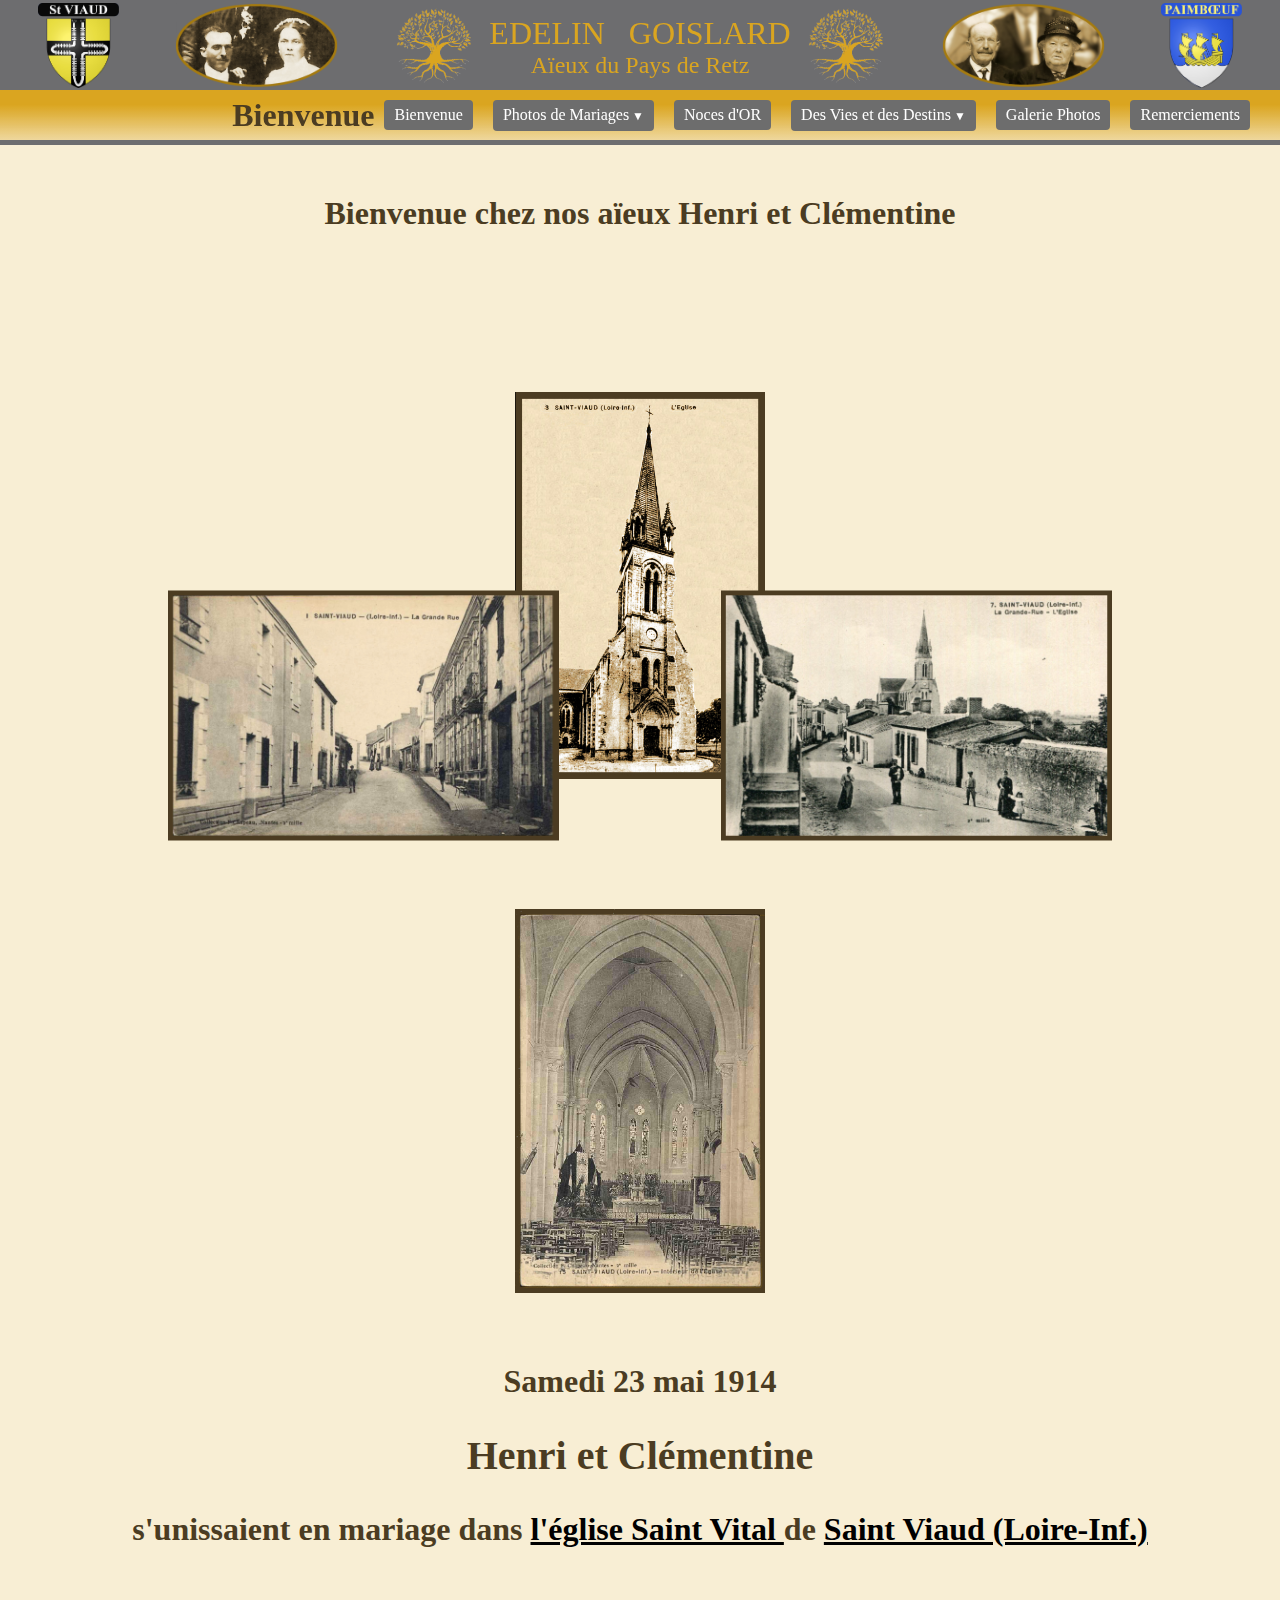
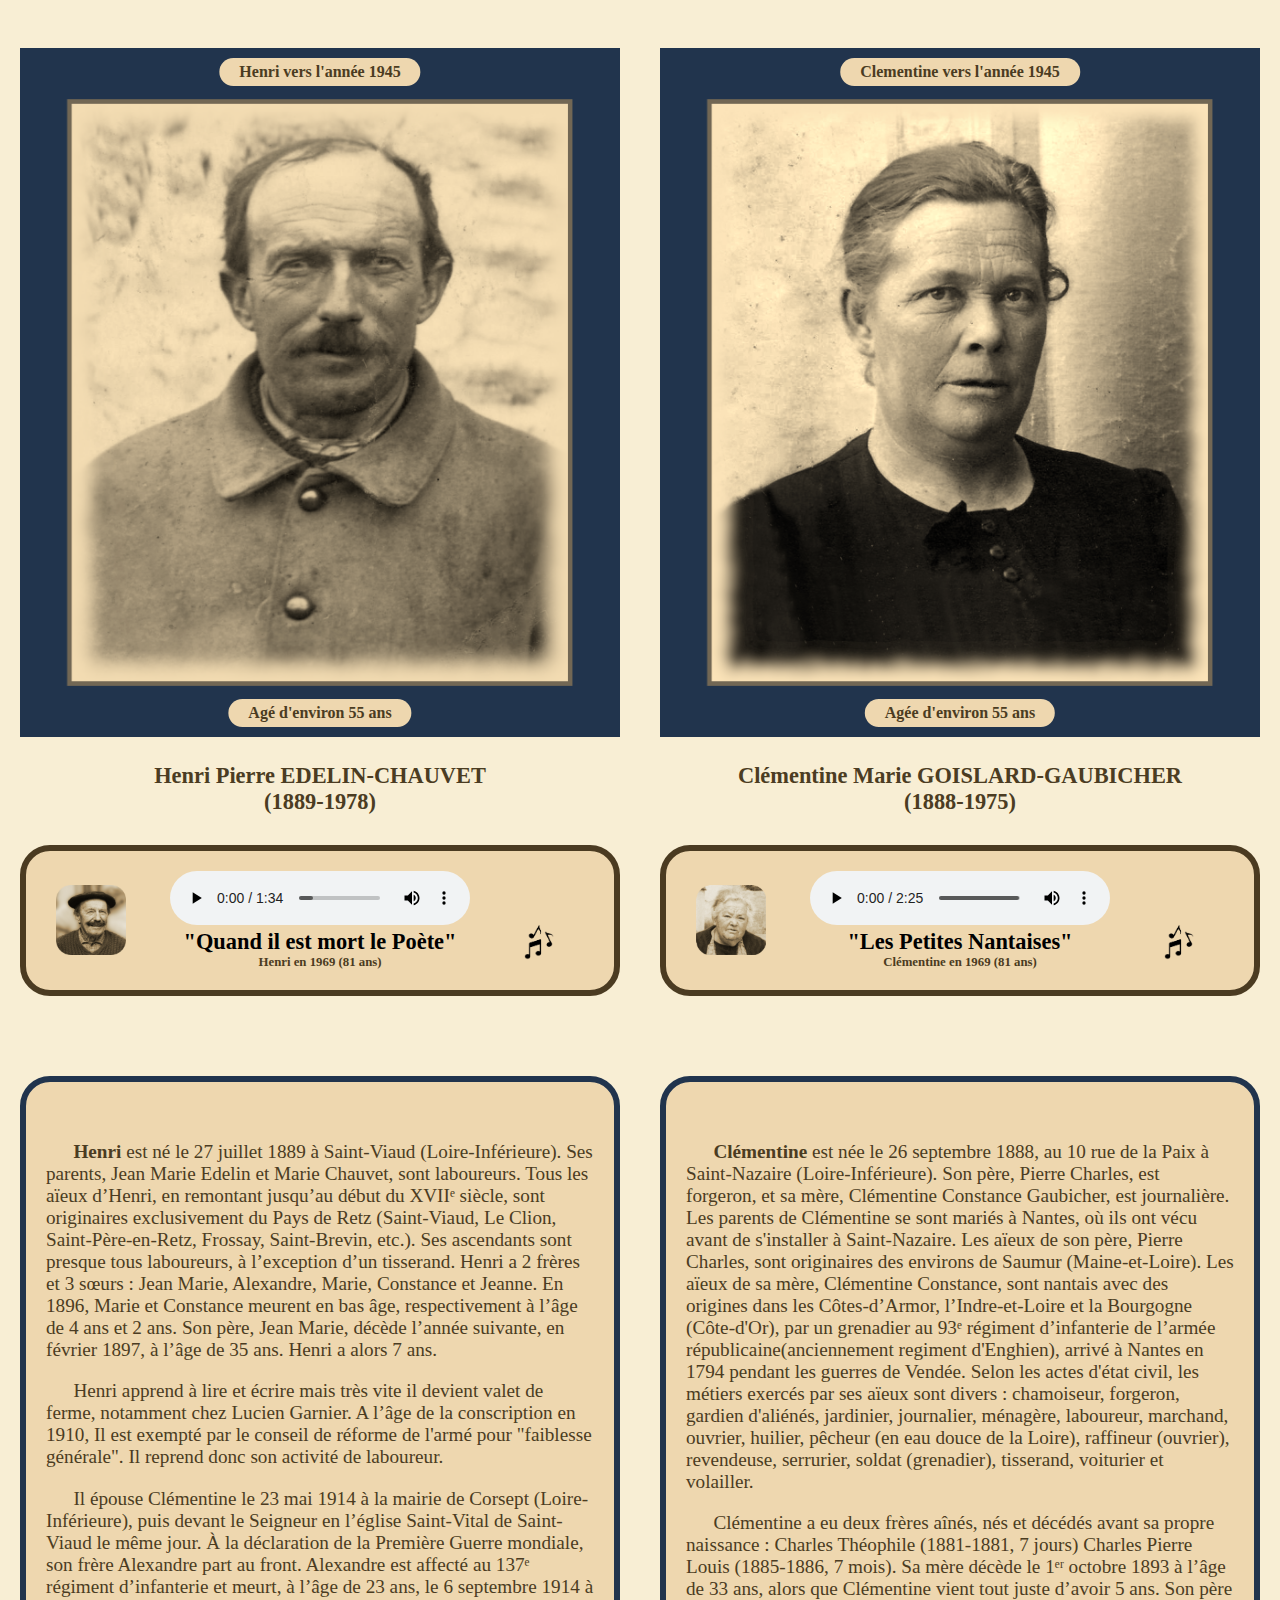
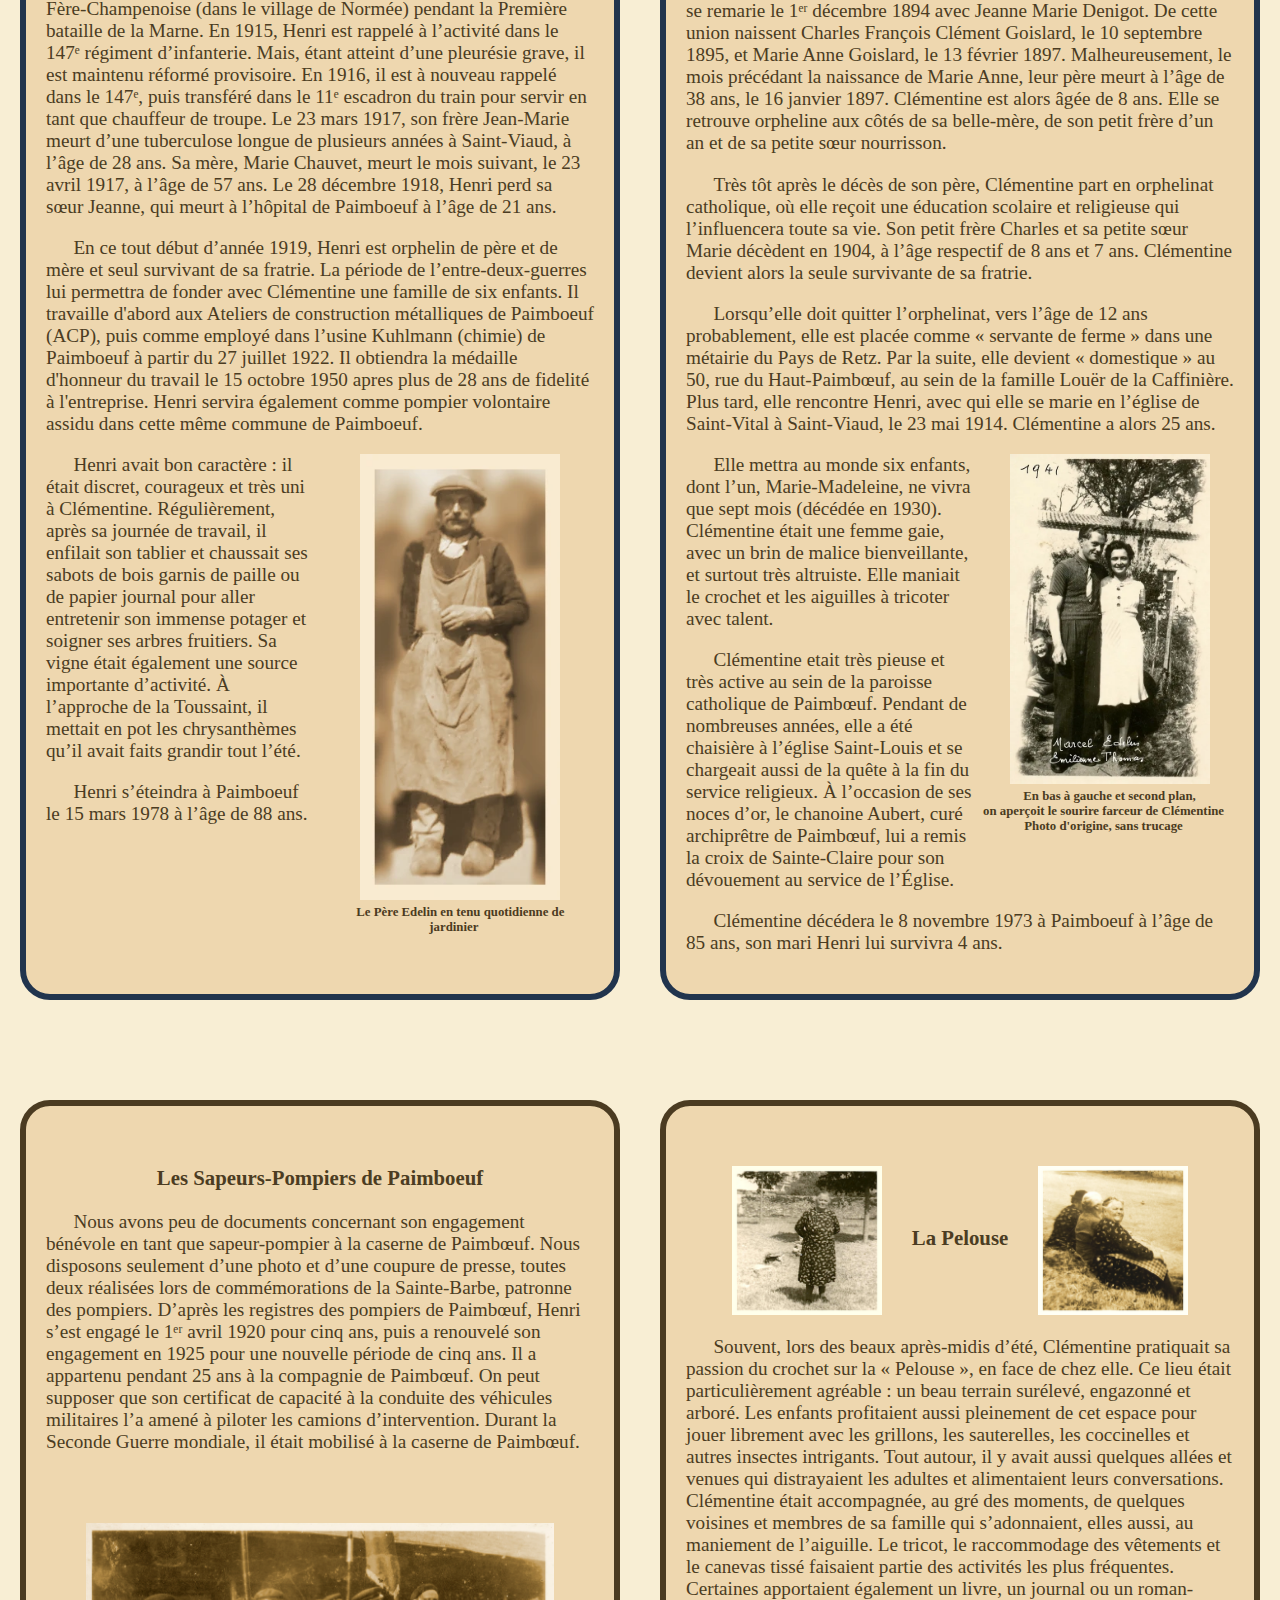
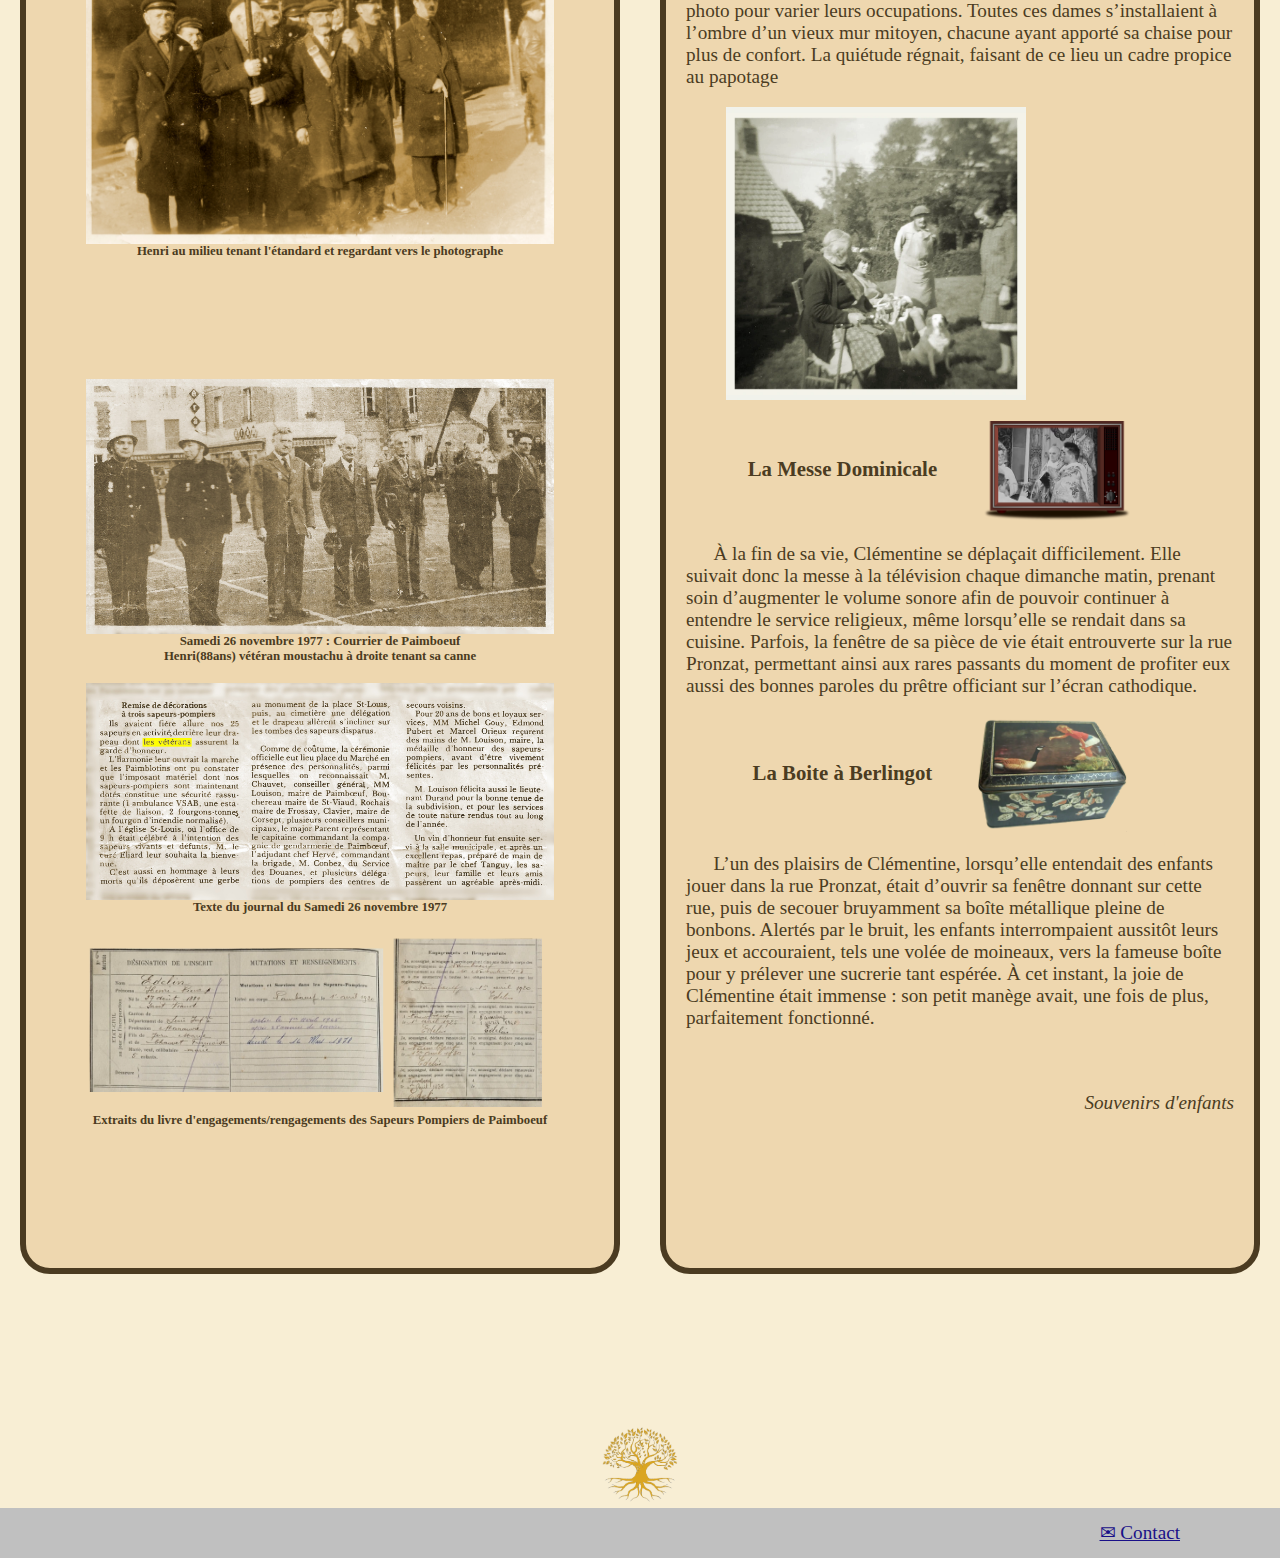
<file: index.html>
<!DOCTYPE html>
<html lang="fr"><head>
<meta http-equiv="content-type" content="text/html; charset=UTF-8">
<link rel="icon" type="image/png" sizes="16x16"  href="./favicon-16x16.png">  
<meta name="msapplication-TileColor" content="#ffffff">
<meta name="theme-color" content="#ffffff">

<meta name="robots" content="noindex"> 
<meta name="viewport" content="width=device-width, initial-scale=1">
        <!-- <meta name="viewport" content="width=device-width, initial-scale=1" /> -->

        <!-- <meta name="viewport" content="width=100, initial-scale=0.2" /> -->
        <!-- <meta name="viewport" content="user-scalable=no"/> -->
        <title>Famille EDELIN &amp; GOISLARD de Paimboeuf</title>

        <link href="./style.css" rel="stylesheet">		
        <!-- <script defer src="./js/main.js">  </script> -->
    </head>
    <body>
        <header>

          <div id="top_banner"> 
           <div id="banner1">   
                <a target="_blank" href="https://fr.wikipedia.org/wiki/Saint-Viaud">
                   <img class="blason" src="./images/blason_StViaud_ville.png" alt="blason_StViaud_ville.png">
                </a>
                <img class="blason" src="./images/ovales_mariés_blanc_sepia.png" alt="ovales_mariés_blanc_sepia.png">
                <div id="icone_texte">
                    <img class="icone" src="./images/Arbre_icone_or.png" alt="Arbre_icone_or">
                    <div id="box_titre">
                        <p id="p_titre">EDELIN &nbsp; GOISLARD</p> 
                        <p id="p_aieux">Aïeux du 
                          <a target="_blank"  href="https://fr.wikipedia.org/wiki/Pays_de_Retz">Pays de Retz</a>
                        </p>
                    </div>
                    <img class="icone" src="./images/Arbre_icone_or.png" alt="Arbre_icone_0or">
                </div>
                <img class="blason" src="./images/ovales_mariés_or_sepia.png" alt="ovales_mariés_or_sepia.png">
                
                    <a target="_blank" href="https://fr.wikipedia.org/wiki/Paimboeuf">
                     <img class="blason" src="./images/blason_paimboeuf_ville.png" alt="blason_paimboeuf_ville.png">
                </a>             
           </div>
 
           <div id="menu_nav">
              
            <!-- <div id="box-remplissage"></div>  -->
		       <nav>
                  <div class="page_courante">
                    <h2>Bienvenue</h2>
                  </div>  
                  <ul>
                    <li><a href="./index.html">Bienvenue</a></li>
                    <li class="menu-deroulant">
                      <a>Photos de Mariages</a>
                      <ul class="sous-menu">
                        <li><a href="./mariage_en_1914_Edelin_Goislard.html">Edelin-Goislard 1914</a></li>
                        <li><a href="./mariage_en_1924_Lecorps_Lecoq.html">Lecorps-Lecoq 1924</a></li>
                      </ul>
                    </li>
                    <li><a href="./noces_or.html">Noces d'OR</a></li>
                    <!-- <li><a href="./Arbre_EDELIN-GOISLARD.html">Généalogie</a></li> -->
                    <li class="menu-deroulant">
                      <a>Des Vies et des Destins</a>
                      <ul>
                        <li><a href="./Vie_Mort.html">Mort pour la France</a></li>
                        <li><a href="./Vie_Poitrine.html">Il est parti de la poitrine</a></li>
                        <li><a href="./Vie_Legion.html">Une legion d'honneur !</a></li>
                        <li><a href="./Vie_Edlain.html">Edelin ou Edlain</a></li>

                      </ul>
                    </li>    
                    <li><a href="./galerie_photos.html">Galerie Photos</a></li>                           
                    <li><a href="./remerciements.html">Remerciements</a></li>  
  
                  </ul>
                        
                </nav>  
   


           </div>

           <div class="banner2">
           </div>
          </div>
        
          <div id="contenuprincipal">
              <div id="bienvenue">
                <h2>
                 Bienvenue chez nos aïeux Henri et Clémentine
                </h2> 
                <div id="mariage_entete">      
                  <div id="croix">
                  
                    <img id="eglise_rose" src="./images/saint-viaud_eglise_seule.jpg" alt="saint-viaud_eglise_seule.jpg">
                    <img id="anneaux_mariage" src="./images/HD_interieur_eglise_St-Viaud_bord.jpg" alt="HD_interieur_eglise_St-Viaud_bord">
                    <img id="M_1914_maries_L" src="./images/henri_ovale_transparent.png" alt="M_1914_maries_entier.png">
                    <img id="M_1914_maries_R" src="./images/clementine_ovale_transparent.png" alt="M_1914_maries_groupe">
                  
                  </div>
                  <img id="grand_rue_left" src="./images/st_Viaud_grand_rue.jpg"  alt="st_Viaud_grand_rue">           
                  <img  id="StViaud_right" src="./images/st_Viaud_gr_rue_bord.jpg" alt="st_Viaud_gr_rue_bord.jpg" >
                </div>

                <p>Samedi 23 mai 1914 </p>
                <p> <span>Henri et Clémentine</span> </p>
                <p>
                  s'unissaient en mariage dans 
                  <a id="aEglise" target="_blank"
                    href="https://saintvitalsaintnicolas.com/eglise-clochers/paroisse-saint-vital-en-retz/saint-viaud/visiter-leglise-de-saint-viaud/">
                    l'église Saint Vital   
                  </a>
                  de 
                    <a id="aStViaud" target="_blank" href="https://fr.wikipedia.org/wiki/Saint-Viaud">Saint Viaud (Loire-Inf.) 
                    </a>
                </p>
              </div>

              <div id="photo_identite">
                <div class="photo_sepia">
                  <img id="CI_Henri" src="./images/Henri_sepia_pour_web-5.png" alt="Henri_sepia_pour_web-5">
                  <img id="CI_Henri_couleur" src="./images/Henri_couleur_pour_web-5.png" alt="Henri_couleur_pour_web-5">
                  <p class="titre_cadre haut_cadre"> Henri vers l'année 1945 </p>
                  <p class="titre_cadre bas_cadre"> Agé d'environ 55 ans </p>
                </div>
                <div class="photo_sepia">
                  <img id="CI_Clementine" src="./images/Clementine_sepia_pour_web-5.png" alt="Clementine_sepia_pour_web-5">
                  <img id="CI_Clementine_couleur" src="./images/Clementine_couleur_pour_web-5.png" alt="Clementine_couleur_pour_web-5">
                  <p class="titre_cadre haut_cadre"> Clementine vers l'année 1945 </p>
                  <p class="titre_cadre bas_cadre"> Agée d'environ 55 ans </p>
                </div>
                <div class="legende_photo">
                  <p>
                   Henri Pierre EDELIN-CHAUVET <br> (1889-1978)
                 </p>
                 <figure class="audio_figure">
                   <img class="musique note_right" src="./images/note_musique.png" alt="notes de musique">
                   <img class="musique tete_left" src="./images/Henri-1969-musique.png" alt="Henri à 81 ans" >
                   <audio controls >
                     <source src="audio/Quand_il_est_mort_le_poete.mp3">
                     Votre navigateur ne supporte pas ce format audio !!!
                   </audio>
                   <figcaption>
                       <span>  "Quand il est mort le Poète" </span> <br>
                      Henri en 1969 (81 ans)
                   </figcaption>
                  </figure>
                </div>
                <div class="legende_photo">
                <p>
                  Clémentine Marie GOISLARD-GAUBICHER <br> (1888-1975) 
                  
                </p>
               <figure class="audio_figure">
                <img class="musique note_right" src="./images/note_musique.png" alt="notes de musique">
                <img class="musique tete_left" src="./images/Clementine-1969-musique.png" alt="clementine à 81 ans" >
                <audio controls="controls" src="audio/les_petites_nantaises_fadeinout.mp3"></audio>
                <figcaption> <span> "Les Petites Nantaises" </span> <br>
                   Clémentine en 1969 (81 ans)
                </figcaption>
               </figure>
                </div>
                <div class="comment_photo">
                <p>
                  <span>Henri</span> 
                  est né le 27 juillet 1889 à Saint-Viaud (Loire-Inférieure). Ses parents, Jean Marie Edelin 
                  et Marie Chauvet, sont laboureurs. Tous les aïeux d’Henri, en remontant jusqu’au début du 
                  XVIIᵉ siècle, sont originaires exclusivement du Pays de Retz (Saint-Viaud, Le Clion, Saint-Père-en-Retz, Frossay, Saint-Brevin, etc.).

                  Ses ascendants sont presque tous laboureurs, à l’exception d’un tisserand.

                  Henri a 2 frères et 3 sœurs : Jean Marie, Alexandre, Marie, Constance et Jeanne.
                  En 1896, Marie et Constance meurent en bas âge, respectivement à l’âge de 4 ans et 2 ans.
                   Son père, Jean Marie, décède l’année suivante, en février 1897, à l’âge de 35 ans.
                    Henri a alors 7 ans.
              
                  
                  
                </p>
                <p>Henri apprend à lire et écrire mais très vite il devient valet de ferme,
                   notamment chez Lucien Garnier.
                   A l’âge de la conscription en 1910, Il est exempté par le conseil de
                   réforme de l'armé pour "faiblesse générale". Il reprend donc
                   son activité de laboureur. 
                </p>
                <p>

                  Il épouse Clémentine le 23 mai 1914 à la mairie de Corsept (Loire-Inférieure), 
                  puis devant le Seigneur en l’église Saint-Vital de Saint-Viaud le même jour.
                   À la déclaration de la Première Guerre mondiale, son frère Alexandre part au front. 
                   Alexandre est affecté au 137ᵉ régiment d’infanterie et meurt, à l’âge de 23 ans,
                  le 6 septembre 1914 à Fère-Champenoise (dans le village de Normée) pendant la 
                  Première bataille de la Marne.

                  En 1915, Henri est rappelé à l’activité dans le 147ᵉ régiment d’infanterie.
                   Mais, étant atteint d’une pleurésie grave, il est maintenu réformé provisoire. 
                   En 1916, il est à nouveau rappelé dans le 147ᵉ, puis transféré dans le 11ᵉ escadron du train
                    pour servir en tant que chauffeur de troupe.
                  
                  Le 23 mars 1917, son frère Jean-Marie meurt d’une tuberculose longue de plusieurs années
                   à Saint-Viaud, à l’âge de 28 ans. Sa mère, Marie Chauvet, meurt le mois suivant,
                  le 23 avril 1917, à l’âge de 57 ans. Le 28 décembre 1918, Henri perd sa sœur Jeanne, 
                  qui meurt à l’hôpital de Paimboeuf à l’âge de 21 ans.


                  </p>

                   <p> 
                    En ce tout début d’année 1919, Henri est orphelin de père et de mère et seul 
                    survivant de sa fratrie. La période de l’entre-deux-guerres lui permettra de fonder avec
                    Clémentine une famille de six enfants. Il travaille d'abord aux Ateliers de construction 
                    métalliques de Paimboeuf (ACP), puis comme employé dans l’usine Kuhlmann (chimie) 
                    de Paimboeuf à partir du 27 juillet 1922. Il obtiendra la médaille d'honneur du travail le 
                    15 octobre 1950 apres plus de 28 ans de fidelité à l'entreprise. Henri servira également comme 
                    pompier volontaire assidu dans cette même commune de Paimboeuf.
                   </p>
                    
                     

                      <figure class="malice">
                  
                        <img class="grosse2" width="200" src="./images/PereEdelin.webp" alt="PereEdelin.webp">
                        <figcaption class="malice_figcaption"> Le Père Edelin  
                      
                         en tenu quotidienne de jardinier </figcaption>
                      </figure>
                   <p>
                    Henri avait bon caractère : il était discret, courageux et très uni à Clémentine. 
                    Régulièrement, après sa journée de travail, il enfilait son tablier et chaussait ses sabots de bois 
                    garnis de paille ou de papier journal pour aller entretenir son immense potager et soigner ses arbres
                    fruitiers. Sa vigne était également une source importante d’activité. 
                    À l’approche de la Toussaint, il mettait en pot les chrysanthèmes qu’il avait faits grandir tout l’été.                                  
                   </p>
                   <p>
                     Henri s’éteindra à 
                     Paimboeuf le 15 mars 1978 à l’âge de 88 ans. 
                   </p>
                </div>
                <div class="comment_photo">
                <p>
                  <span>Clémentine</span>
                  est née le 26 septembre 1888, au 10 rue de la Paix à Saint-Nazaire (Loire-Inférieure). 
                  Son père, Pierre Charles, est forgeron, et sa mère, Clémentine Constance Gaubicher, 
                  est journalière.

                  Les parents de Clémentine se sont mariés à Nantes, où ils ont vécu avant de 
                  s'installer à Saint-Nazaire.

                  Les aïeux de son père, Pierre Charles, sont originaires des environs de Saumur (Maine-et-Loire).
                  Les aïeux de sa mère, Clémentine Constance, sont nantais avec des origines dans les Côtes-d’Armor,
                  l’Indre-et-Loire et la Bourgogne (Côte-d'Or), par un grenadier au 93ᵉ régiment d’infanterie de 
                  l’armée républicaine(anciennement regiment d'Enghien), arrivé à Nantes en 1794 pendant les 
                  guerres de Vendée.

                  Selon les actes d'état civil, les métiers exercés par ses aïeux sont divers : 
                  chamoiseur, forgeron, gardien d'aliénés, jardinier, journalier, ménagère, laboureur,
                  marchand, ouvrier, huilier, pêcheur (en eau douce de la Loire), raffineur (ouvrier), revendeuse,
                  serrurier, soldat (grenadier), tisserand, voiturier et volailler.
                  
                   </p>
                    <p>
                      Clémentine a eu deux frères aînés, nés et décédés avant sa propre naissance :

                      Charles Théophile (1881-1881, 7 jours)
                      Charles Pierre Louis (1885-1886, 7 mois).
                  
                  Sa mère décède le 1ᵉʳ octobre 1893 à l’âge de 33 ans, alors que Clémentine vient tout juste 
                  d’avoir 5 ans.
                  
                  Son père se remarie le 1ᵉʳ décembre 1894 avec Jeanne Marie Denigot. De cette union naissent 
                  Charles François Clément Goislard, le 10 septembre 1895, et Marie Anne Goislard, 
                  le 13 février 1897.
                  
                  Malheureusement, le mois précédant la naissance de Marie Anne, leur père meurt à 
                  l’âge de 38 ans, le 16 janvier 1897. Clémentine est alors âgée de 8 ans. 
                  Elle se retrouve orpheline aux côtés de sa belle-mère, de son petit frère d’un an et de 
                  sa petite sœur nourrisson.

                  </p>
                  <p>
                    Très tôt après le décès de son père, Clémentine part en orphelinat catholique, 
                    où elle reçoit une éducation scolaire et religieuse qui l’influencera toute sa vie.

                    Son petit frère Charles et sa petite sœur Marie décèdent en 1904, 
                    à l’âge respectif de 8 ans et 7 ans. Clémentine devient alors la seule survivante de 
                    sa fratrie.


                 
                  </p> 
                  <p>

                    Lorsqu’elle doit quitter l’orphelinat, vers l’âge de 12 ans probablement, 
                    elle est placée comme « servante de ferme » dans une métairie du Pays de Retz.
                    Par la suite, elle devient « domestique » au 50, rue du Haut-Paimbœuf, au sein de 
                    la famille Louër de la Caffinière.
                    
                    Plus tard, elle rencontre Henri, avec qui elle se marie en l’église de Saint-Vital à Saint-Viaud,
                     le 23 mai 1914. Clémentine a alors 25 ans.
                  </p>
                  
                    <figure class="malice">
    
                      <img class="grosse2" width= "200" src="./images/Marcel_Edelin_Emilienne.webp" alt="Marcel_Edelin_Emilienne.webp">
                      <figcaption> 
                        En bas à gauche et second plan, <br> on aperçoit 
                        le sourire farceur de Clémentine <br> 
                        Photo d'origine, sans trucage </figcaption>
                    </figure>
                    <p>
                    Elle mettra au monde six enfants, dont l’un, Marie-Madeleine, ne vivra que sept mois (décédée en 1930). 
                    Clémentine était une femme gaie, avec un brin de malice bienveillante, et surtout très altruiste.
                    Elle maniait le crochet et les aiguilles à tricoter avec talent.
                    
                    
                   </p>
                    <p>
                    Clémentine etait très pieuse et très active au sein de la paroisse catholique de Paimbœuf.
                    Pendant de nombreuses années, elle a été chaisière à l’église Saint-Louis et se chargeait aussi 
                    de la quête à la fin du service religieux.
                    
                    À l’occasion de ses noces d’or, le chanoine Aubert, curé archiprêtre de Paimbœuf, lui a remis 
                    la croix de Sainte-Claire pour son dévouement au service de l’Église.                   
                  
                  </p>
                 
                  <p>
                  Clémentine décédera le 8 novembre 1973 à Paimboeuf à l’âge de 85 ans, son mari Henri lui survivra 4 ans.
                  </p>                   
                </div>
                <div class="comment_photo border_brown" >
                <p class="ptitre">
                 Les Sapeurs-Pompiers de Paimboeuf 
                </p>
              
                <p>
                  Nous avons peu de documents concernant son engagement bénévole en tant que sapeur-pompier
                  à la caserne de Paimbœuf. Nous disposons seulement d’une photo et d’une coupure de presse, 
                  toutes deux réalisées lors de commémorations de la Sainte-Barbe, patronne des pompiers.
                  D’après les registres des pompiers de Paimbœuf, Henri s’est engagé le 1ᵉʳ avril 1920 
                  pour cinq ans, puis a renouvelé son engagement en 1925 pour une nouvelle période de cinq ans.
                  Il a appartenu pendant 25 ans à la compagnie de Paimbœuf.         
                  On peut supposer que son certificat de capacité à la conduite des véhicules militaires
                  l’a amené à piloter les camions d’intervention.
                             
                  Durant la Seconde Guerre mondiale, il était mobilisé à la caserne de Paimbœuf.
 
                </p>
                <div class="div_photo_pompier">
                  <figure>
                    <img class ="photo_pompier" src="./images/HenriEdelin_repas_des_Pompier_marron.jpg" alt="HenriEdelin_repas_des_Pompier_level">
                    <figcaption class= "malice_figcaption" > Henri au milieu tenant l'étandard et regardant vers le photographe</figcaption>
                  </figure>
                </div>  
                <div class="div_photo_pompier" >
                  <figure>
                    <img  class ="photo_pompier" src="./images/HenriEdelin_repas_des_Pompier_level_marron.jpg" alt="crop_les_pompiers_de_Paimboeuf_1977">
                    <figcaption class= "malice_figcaption"> Samedi 26 novembre 1977 : Courrier de Paimboeuf <br> Henri(88ans) vétéran moustachu à droite tenant sa canne</figcaption>
      
                  </figure>

                  <figure>
                    <img class ="photo_pompier" src="./images/texte_Courrier_Paimboeuf_surligne_marron.jpg" 
                    alt="crop_les_pompiers_de_Paimboeuf_1977">
                    <figcaption class= "malice_figcaption">Texte du journal du Samedi 26 novembre 1977</figcaption>
                 </figure>
                <div class="div_margin_50"> </div>
                 <figure>
                  <img class ="photo_pompier" src="./images/engagement_pompier.webp" 
                  alt="engagement_pompier.webp">
                  <figcaption class= "malice_figcaption">Extraits du livre d'engagements/rengagements des Sapeurs Pompiers de Paimboeuf</figcaption>
               </figure>



                </div>                   
               
                       

                </div>
                <div class="comment_photo border_brown" >
                  <p class="ptitre">

                   <img class="C_pelouse" src="./images/Clementine_Edelin_sur_la_pelouse_b.jpg" alt="Clementine_Edelin_sur_la_pelouse">
                 La Pelouse
                   <img class="C_pelouse" src="./images/clementine_sur_pelouse.jpg" alt="clementine_sur_pelouse">
                  </p>
                  <p>
                    Souvent, lors des beaux après-midis d’été, Clémentine pratiquait sa passion du crochet 
                    sur la « Pelouse », en face de chez elle. Ce lieu était particulièrement 
                    agréable : un beau terrain surélevé, engazonné et arboré.

                    Les enfants profitaient aussi pleinement de cet espace pour jouer librement avec les grillons,
                     les sauterelles, les coccinelles et autres insectes intrigants. Tout autour, il y avait aussi
                    quelques allées et venues qui distrayaient les adultes et alimentaient leurs conversations.
                    
                    Clémentine était accompagnée, au gré des moments, de quelques voisines et membres de sa 
                    famille qui s’adonnaient, elles aussi, au maniement de l’aiguille. Le tricot, le raccommodage
                     des vêtements et le canevas tissé faisaient partie des activités les plus fréquentes. 
                     Certaines apportaient également un livre, un journal ou un roman-photo pour varier leurs
                    occupations.
                    
                    Toutes ces dames s’installaient à l’ombre d’un vieux mur mitoyen, chacune ayant apporté sa
                   chaise pour plus de confort. La quiétude régnait, faisant de ce lieu un cadre propice
                    au papotage
                   
                    
                   </p>

                  <figure>
                   <img class ="photo_pompier"  width="300" src="./images/P8272204_sepia.webp" 
                    alt="P8272204_sepia.webp">
                   <!-- <figcaption class= "malice_figcaption">Extraits du livre d'engagements/rengagements des Sapeurs Pompiers de Paimboeuf</figcaption> -->
                  </figure>
                  <div class="div_margin_50"> </div>

                   <p class="ptitre">
                     La Messe Dominicale
                     <img id="tv_messe" src="./images/messe_dominicale.png" alt="messe_dominicale">
                   
                    </p>
                   <p> 
                      À la fin de sa vie, Clémentine se déplaçait difficilement.
                      Elle suivait donc la messe à la télévision chaque dimanche matin, 
                      prenant soin d’augmenter le volume sonore afin de pouvoir 
                      continuer à entendre le service religieux, même lorsqu’elle se rendait dans
                       sa cuisine.

                    Parfois, la fenêtre de sa pièce de vie était entrouverte sur la rue Pronzat,
                    permettant ainsi aux rares passants du moment de profiter eux aussi 
                    des bonnes paroles du prêtre officiant sur l’écran cathodique.

                   </p>
                   <div class="div_margin_50"> </div>

                   <p class="ptitre">
                     La Boite à Berlingot 
                     <img id="boite_berlingot" src="./images/boite_bonbon.png" alt="boite_bonbon">
                    </p>
                   <p>
                    L’un des plaisirs de Clémentine, 
                    lorsqu’elle entendait des enfants jouer dans la rue Pronzat,
                     était d’ouvrir sa fenêtre donnant sur cette rue, puis de secouer bruyamment sa boîte 
                     métallique pleine de bonbons.

                    Alertés par le bruit, les enfants interrompaient aussitôt leurs jeux et accouraient,
                     tels une volée de moineaux, vers la fameuse boîte pour y prélever une sucrerie tant espérée.
                    
                    À cet instant, la joie de Clémentine était immense : son petit manège avait,
                     une fois de plus, parfaitement fonctionné.
                  
                   </p>
                   <p class="pitalique">
                     <br><br>Souvenirs d'enfants
                   </p>
                </div>
                <div class = "lien_de_sortie" >
                  <!-- <p>coucou c'est moi</p> -->
                </div>
              </div>

          </div>
          <div class="div_margin_100"></div>
        </header> 
       

        <div class="text_align_center">
        
          <img class="icone" src="./images/Arbre_icone_or.png" alt="Arbre_icone_or">
  
      </div>

        <div class="footer">
             <!-- Jean EDELIN -->
            <a class="zone_footer" href="mailto:edelingoislard@gmail.com">✉ Contact</a> 
        </div>
</body></html>
</file>
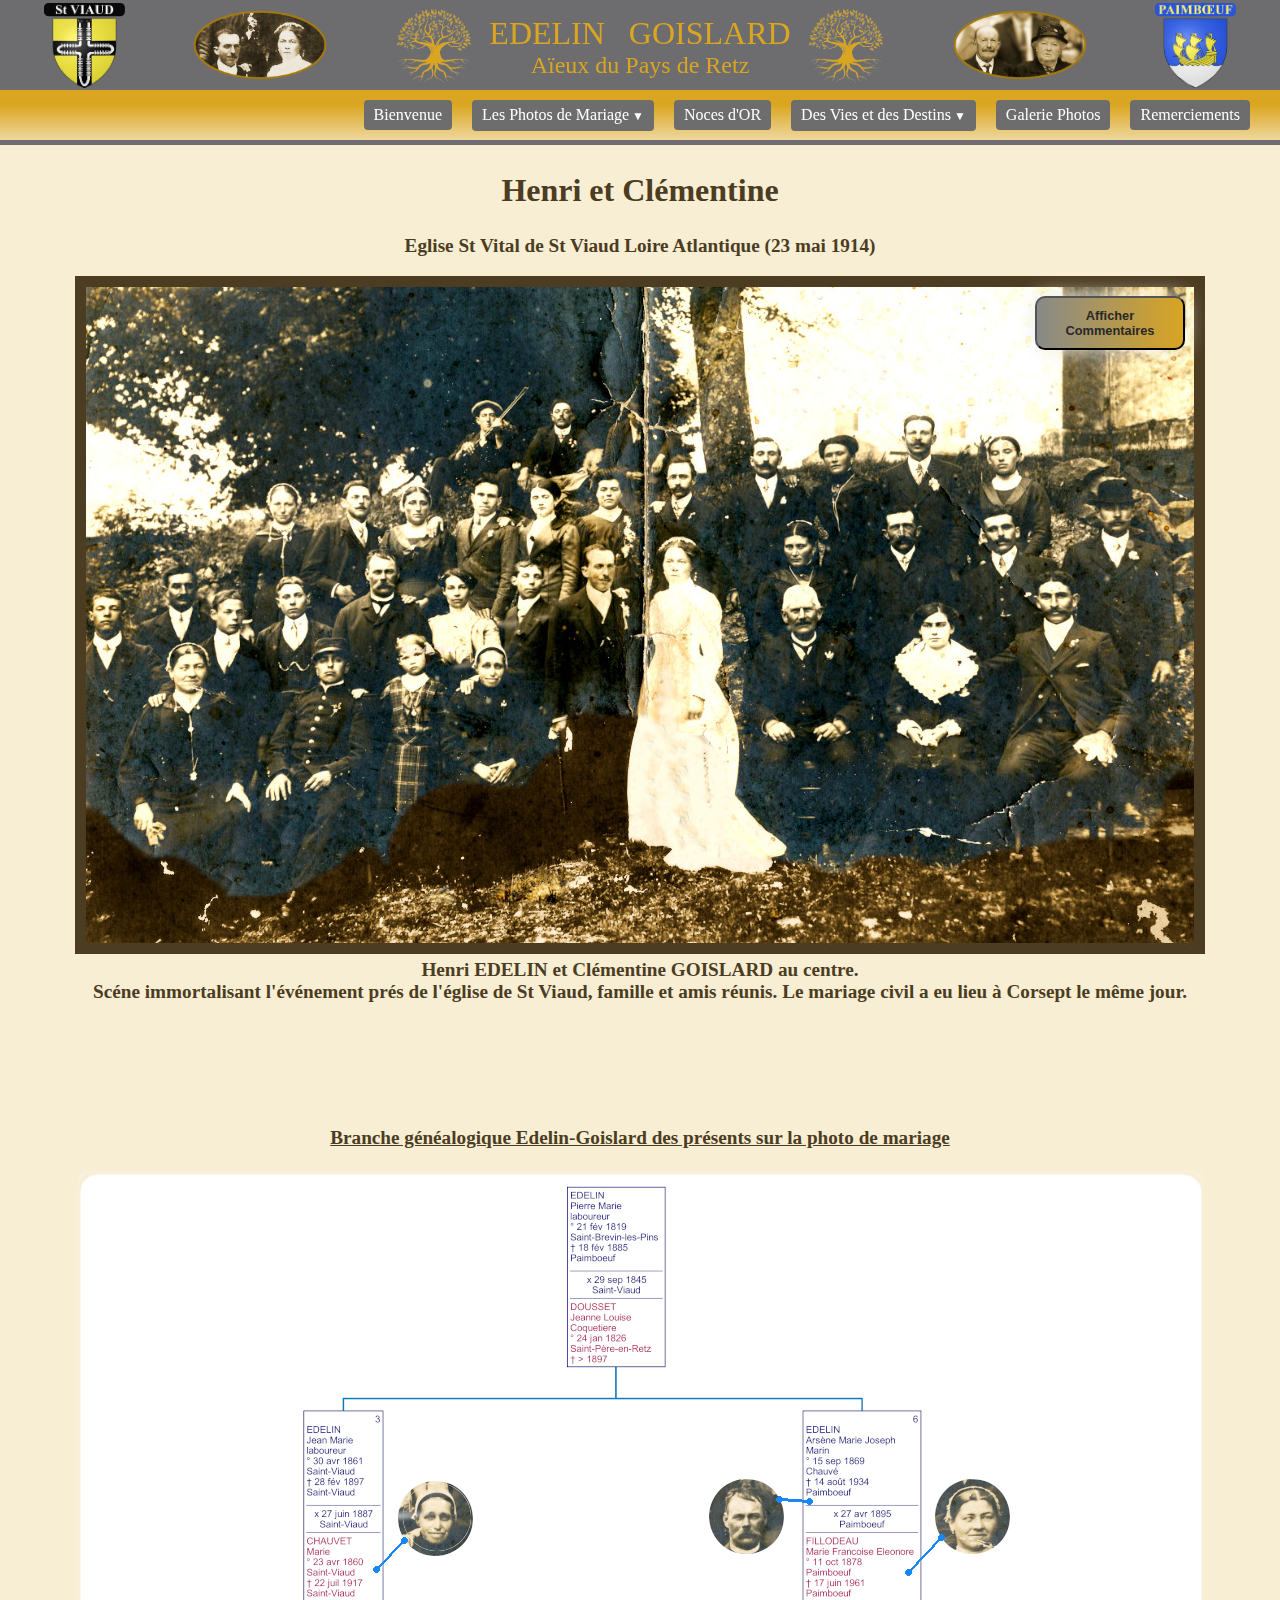
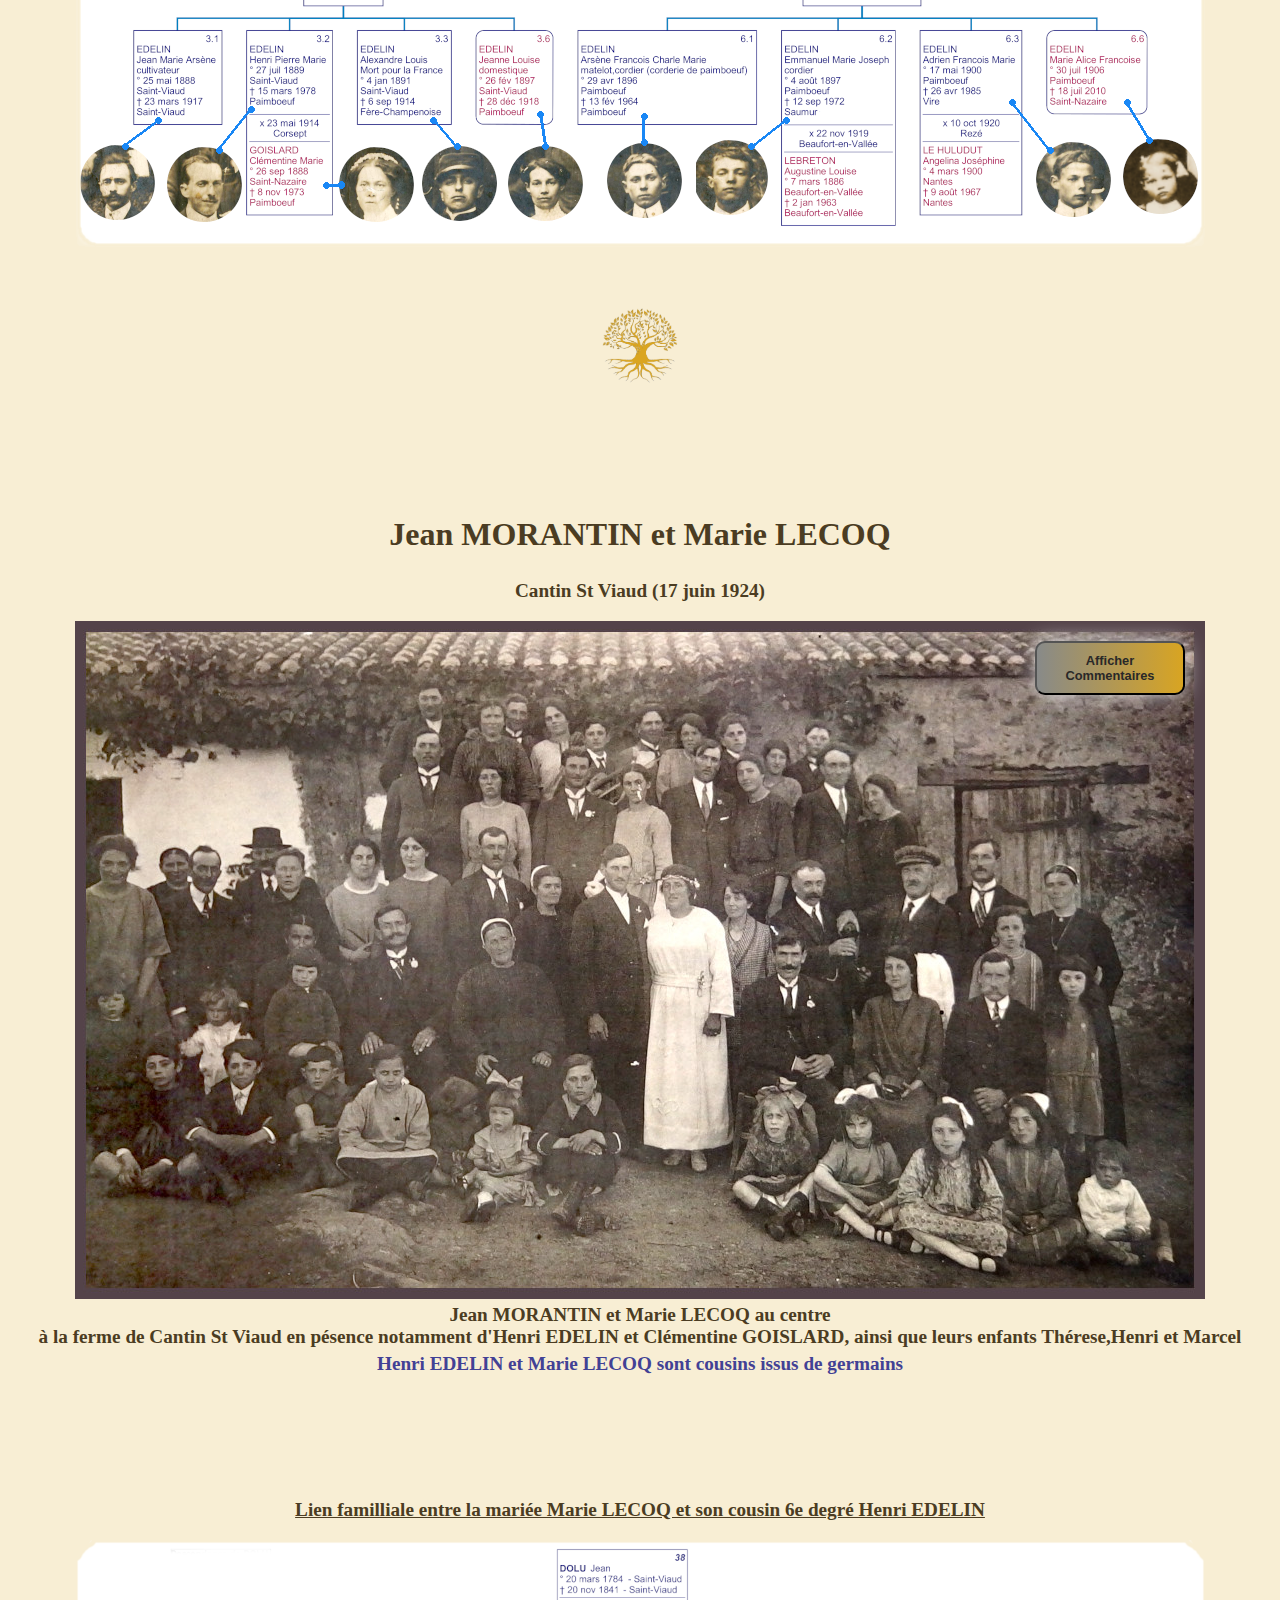
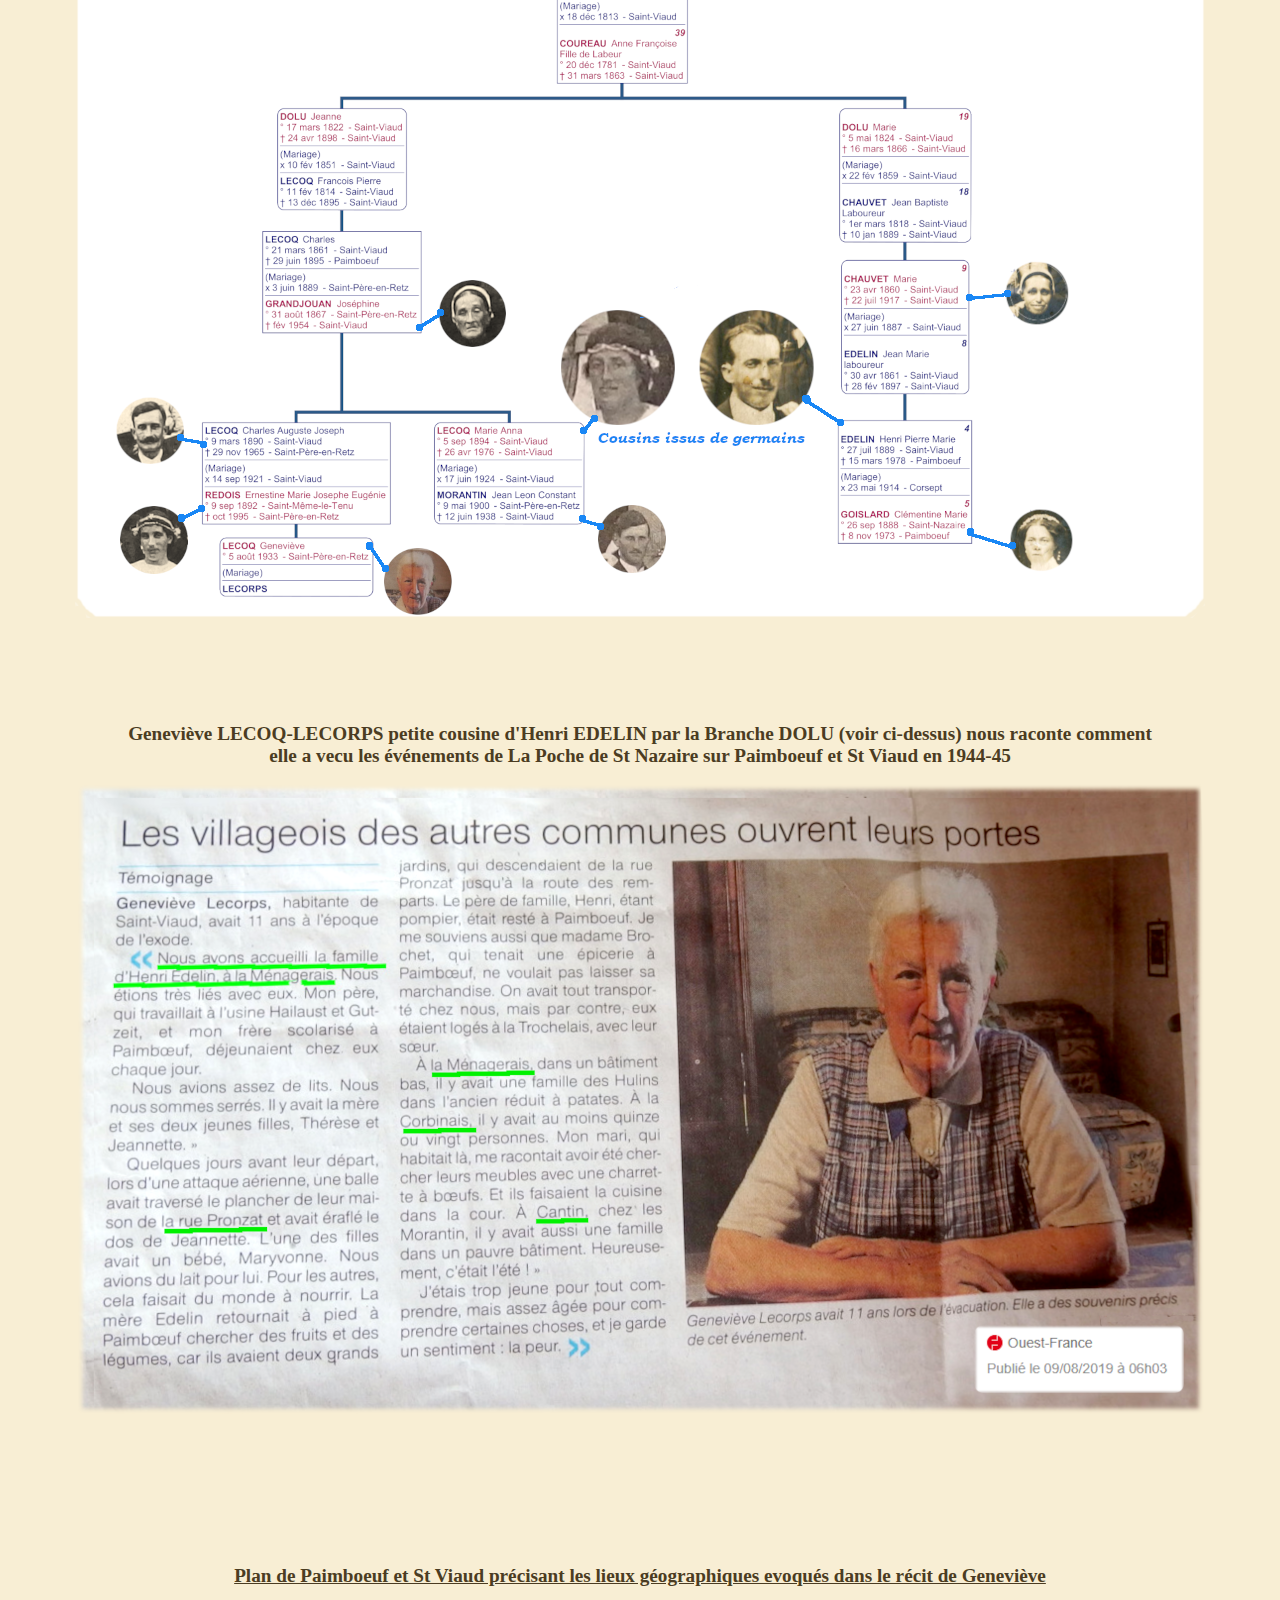
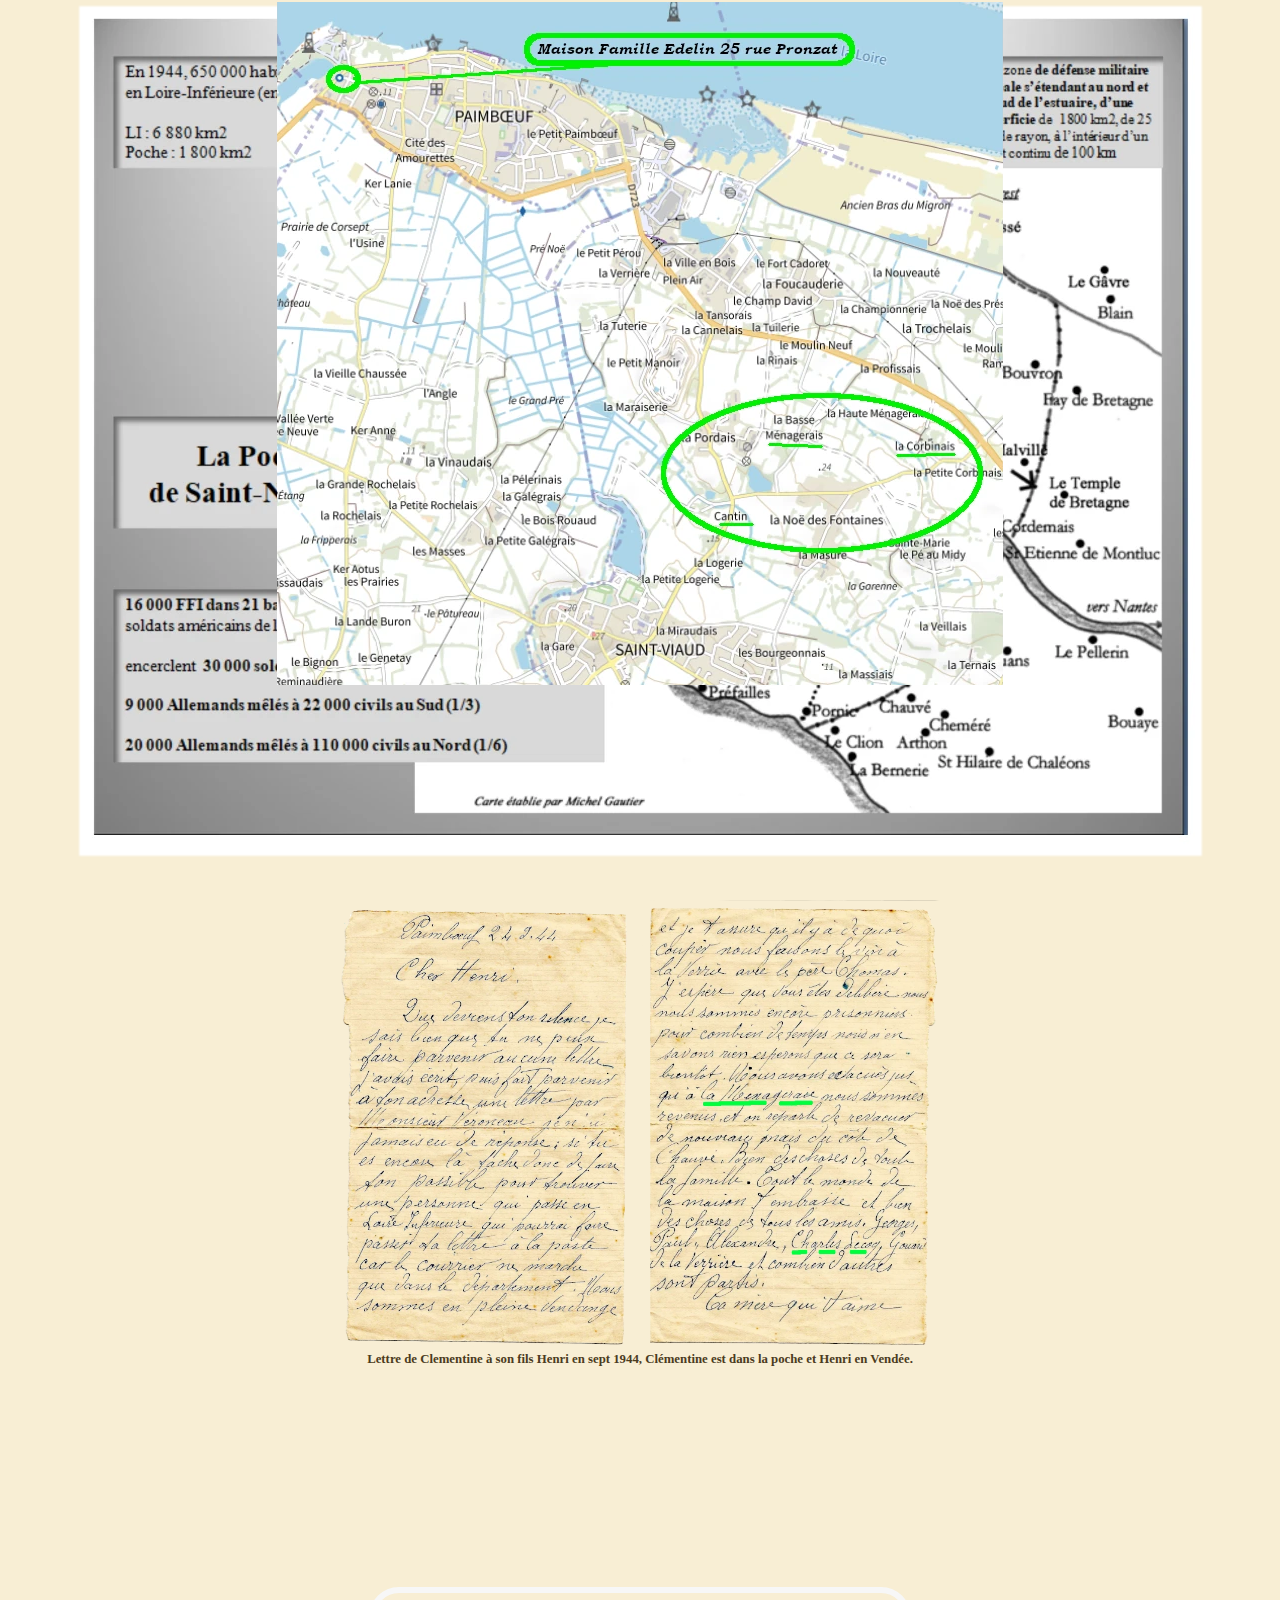
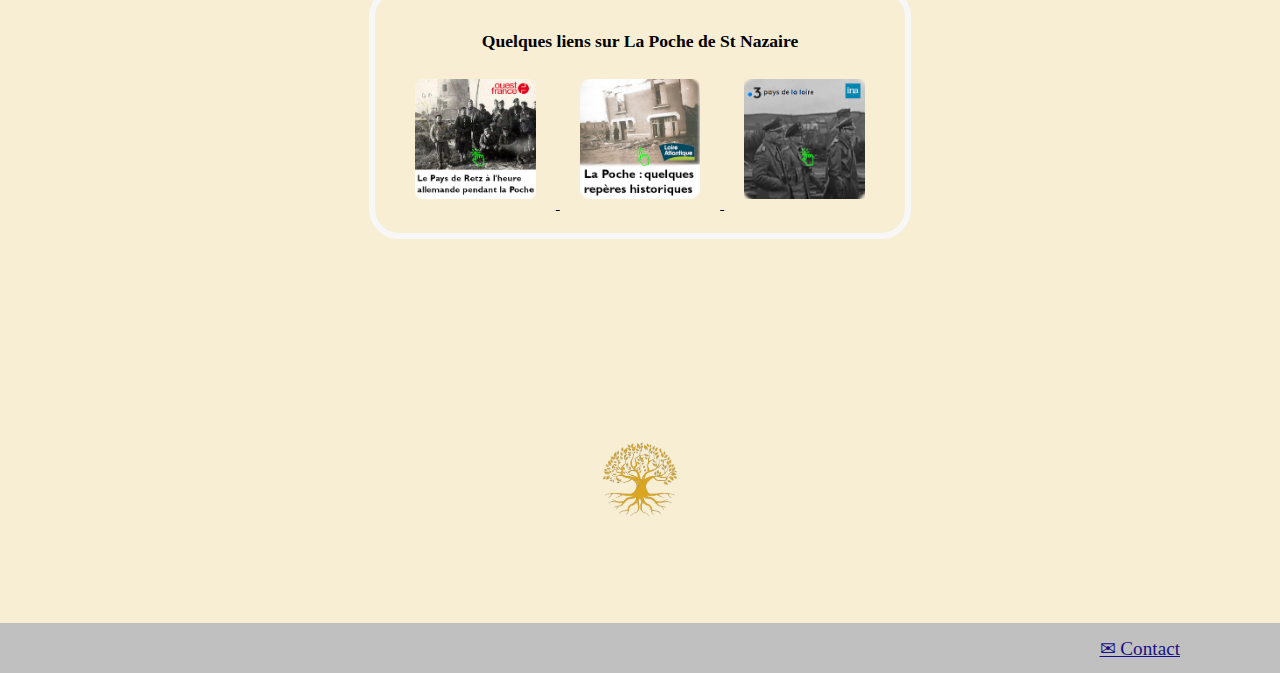
<file: mariage_en_1914.html>
<!DOCTYPE html>
<html lang="fr"><head>
<meta http-equiv="content-type" content="text/html; charset=UTF-8">
        <meta charset="utf-8">
        <meta name="viewport" content="width=device-width, initial-scale=1">
        <!-- <meta name="viewport" content="width=device-width, initial-scale=1" /> -->

        <!-- <meta name="viewport" content="width=100, initial-scale=0.2" /> -->
        <!-- <meta name="viewport" content="user-scalable=no"/> -->
        <title>Famille EDELIN &amp; GOISLARD de Paimboeuf</title>

        <link href="./style.css" rel="stylesheet">		
        <script defer src="./js/mariage.js">  </script>
    </head>
    <body>
        <header>

          <div id="top_banner"> 
           <div id="banner1">   
                <a target="_blank" href="https://fr.wikipedia.org/wiki/Saint-Viaud">
                   <img class="blason" src="./images/blason_StViaud_ville.png" alt="blason_StViaud_ville.png">
                </a>
                <img id="maries" src="./images/ovales_mariés_blanc_sepia.png" alt="ovales_mariés_blanc_sepia.png">
                <div id="icone_texte">
                    <img class="icone" src="./images/Arbre_icone_or.png" alt="Arbre_icone_or">
                    <div id="box_titre">
                        <p id="p_titre">EDELIN &nbsp; GOISLARD</p> 
                        <p id="p_aieux">Aïeux du 
                          <a target="_blank"  href="https://fr.wikipedia.org/wiki/Pays_de_Retz">Pays de Retz</a>
                        </p>
                    </div>
                    <img class="icone" src="./images/Arbre_icone_or.png" alt="Arbre_icone_0or">
                </div>
                <img id="ormaries" src="./images/ovales_mariés_or_sepia.png" alt="ovales_mariés_or_sepia.png">
                
                    <a target="_blank" href="https://fr.wikipedia.org/wiki/Paimboeuf">
                     <img class="blason" src="./images/blason_paimboeuf_ville.png" alt="blason_paimboeuf_ville.png">
                </a>             
           </div>
 
            <div id="menu_nav">
              
             <!-- <div id="box-remplissage"></div>  -->
			 
		      <nav>

                  <ul>
                    <li><a href="./index.html">Bienvenue</a></li>
                    <li class="menu-deroulant">
                      <a>Les Photos de Mariage</a>
                      <ul class="sous-menu">
                        <li><a href="./mariage_en_1914.html#photo_edelin">Edelin-Goislard 1914</a></li>
                        <li><a href="./mariage_en_1914.html#photo_morantin">Lecoq-Lecorps 1924</a></li>
                      </ul>
                    </li>
                    <li><a href="./noces_or.html">Noces d'OR</a></li>
                    <!-- <li><a href="./Arbre_EDELIN-GOISLARD.html">Généalogie</a></li> -->
                    <li class="menu-deroulant">
                      <a>Des Vies et des Destins</a>
                      <ul>
                        <a href="./vies_et_destins.html#mort_pour_la_France">Mort pour la France</a>
                        <a href="./vies_et_destins.html#biloute">Il est parti de la poitrine</a>
                        <a href="./vies_et_destins.html#Gaubicher">Une legion d'honneur !</a>
                        <a href="./vies_et_destins.html#edlain">Edelin ou Edlain</a>

                      </ul>
                    </li>  
                    <li><a href="./galerie_photos.html">Galerie Photos</a></li>                             
                    <li><a href="./remerciements.html">Remerciements</a></li>  
  
                  </ul>
                        
                </nav>  
   	 
			 
			 
			 
   
            </div>

           <div class="banner2">
           </div>
          </div>  <!-- end top_banner -->

          <div id="photo_edelin"></div>
         
          <h2 class="h2_photo_noces">Henri et Clémentine </h2>
          <h3 class="h3_photo_noces">Eglise St Vital de St Viaud Loire Atlantique (23 mai 1914) </h3>   
  

          <div class="photo_noces">

            <div id="photo_mariage_edelin">
             <img class="photo_pos_absolute" src="images/M_1914_EDELIN_Henri_GOISLARD_Clementine_sepia_1130x678_cadre.jpg" alt="photo-mariage" >
             <img  id="photo_mariage_comment_edelin" class="photo_pos_absolute" src="images/M_1914_EDELIN_GOISLARD_Comment_1130x678.png" alt="photo-comments"  >
             <button id="button_mariage_edelin" class = "btn-grad btn-grad-topright" type="button" onclick = "toggle_comment_ornot_edelin();">Afficher Commentaires</button>
            </div>
          
          </div>
          
          <h4 class="h4_photo_noces">
            Henri EDELIN et Clémentine GOISLARD au centre. <br>
                Scéne immortalisant l'événement prés de l'église de St Viaud, famille et amis réunis.
                Le mariage civil a eu lieu à Corsept le même jour.
          </h4>
        
          
          <div class="div_margin_100"></div>

          
          
          <!-- genealogie_mariage -->
          <div class="photo_noces">
 
            <!-- <h2 class="h2_photo_noces">Henri et Clémentine </h2> -->
            <h3 class="h3_photo_noces ecriture_soulignée">Branche généalogique Edelin-Goislard des présents sur la photo de mariage</h3>   
            <div id="genealogie_mariage">
             <img class="photo_pos_absolute" src="images/genealogie_mariage_1914.png" alt="genealogie_mariage_1914.png" >
            </div>
          
          </div>

          <div class="div_margin_100"></div>
          
          <div class="text_align_center">
        
            <img class="icone" src="./images/Arbre_icone_or.png" alt="Arbre_icone_or">
    
          </div>

          <div id="photo_morantin"></div>

          <div class="div_margin_100"> </div>
            
          <h2 class="h2_photo_noces">Jean MORANTIN et Marie LECOQ</h2>
          <h3 class="h3_photo_noces">Cantin St Viaud (17 juin 1924) </h3>   


          <div class="photo_noces">

            <div id="photo_mariage_Morantin">
             <img class="photo_pos_absolute" src="images/Mariage_17juin1924_Cantin_St_Viaud_MORANTIN-Jean_et_LECOQ_Marie_1130x678.jpg" alt="photo-mariage-morantin" >
             <img  id="photo_mariage_comment_morantin" class="photo_pos_absolute" src="images/Mariage_17juin1924_Cantin_St_Viaud_MORANTIN-Jean_et_LECOQ_Marie_1130x678_comment.png" alt="photo-comments-morantin"  >
             <button id="button_mariage_morantin" class = "btn-grad btn-grad-topright" type="button" onclick = "toggle_comment_ornot_morantin();">Afficher Commentaires</button>
            </div>
          
          </div>
          
          <h4 class="h4_photo_noces">
            Jean MORANTIN et Marie LECOQ au centre <br>
                à la ferme de Cantin St Viaud en pésence notamment d'Henri EDELIN et Clémentine GOISLARD, ainsi que leurs enfants Thérese,Henri et Marcel
          </h4>

          <h4 class="h4_photo_noces ecriture_bleue">
            Henri EDELIN et Marie LECOQ sont cousins issus de germains  
          </h4>
          <div class="div_margin_100"></div>

          <h3 class="h3_photo_noces ecriture_soulignée">Lien familliale entre la mariée Marie LECOQ et son cousin 6e degré Henri EDELIN</h3> 
          <div class="photo_noces">
            <div >
             <img class="photo_pos_absolute" src="images/relation_Henri_Genevievre1130x678.png" alt="relation_Henri_et_Genevievre2.png" >
           </div>
          
          </div>

          <div class="div_margin_100"></div>
          
          <h4 class="h4_photo_noces">
            Geneviève LECOQ-LECORPS petite cousine d'Henri EDELIN par la Branche DOLU (voir ci-dessus) nous raconte comment <br>
             elle a vecu les événements de La Poche de St Nazaire sur Paimboeuf et St Viaud en 1944-45<br>
          </h4>
          <div class="div_margin_10"></div>
          <div class="photo_noces">
            <div >
             <img class="photo_pos_absolute" src="images/Genevievre_la_poche.png" alt="Genevievre_la_poche.png" >
           </div>
          
          </div>
          
          <div class="div_margin_100"></div>
          
          <h4 class="h4_photo_noces ecriture_soulignée">
            Plan de Paimboeuf et St Viaud précisant les lieux géographiques evoqués dans le récit de Geneviève
          </h4>
          <div class="div_margin_10"></div>

          <div class="photo_noces">
            <div >
              <img class="photo_pos_absolute" src="images/carte_carentin.webp" alt="carte_carentin.webp" >
            </div>
            <div >
              <img class="photo_pos_absolute_yes" src="images/plan_la_poche_shrink.webp" alt="plan_la_poche_shrink.webp" >
            </div>
          </div>

          <div class="div_margin_200"></div>
          
          <figure class ="avis_disparition align_center">
            <img  class="grosse2" width="300px" src="images/Lettre_Clementine_a_Henri_sept1944sd1.webp" 
            alt="Lettre_Clementine_a_Henri_sept1944sd1.webp" >
            <img  class="grosse2" width="300px" src="images/Lettre_Clementine_a_Henri_sept1944sd2.webp" 
            alt="Lettre_Clementine_a_Henri_sept1944sd2.webp" >
   
            <figcaption> Lettre de Clementine à son fils Henri en sept 1944, 
            Clémentine est dans la poche et Henri en Vendée.
            </figcaption>
          </figure>   


          <div class="div_margin_200"></div>
          <div class="bordure_poche">
            <p class="poche">
              Quelques liens sur La Poche de St Nazaire</p>
            <a target="_blank" href="https://www.ouest-france.fr/pays-de-la-loire/le-pays-de-retz-lheure-allemande-pendant-la-poche-2528753">
              <img class="poche_logo" src="./images/poche1.png" alt="poche1.png">
            </a>


            <a target="_blank" 
            href="https://www.loire-atlantique.fr/44/delegation-saint-nazaire/dans-chaque-magazine-vos-temoignages-cette-fois-vous-vous-souvenez-de-la-poche-de-saint-nazaire-a-lire-et-a-ecouter/c_1427244">
              <img class="poche_logo" src="./images/poche_LoireA.png" alt="poche_LoireA.png">
 
            <a target="_blank" 
              href="https://youtu.be/OFWRywFqQr8">
                <img class="poche_logo" src="./images/poche_youtube.png" alt="poche_youtube.png">

    
        
           </div>
  
          <div class="div_margin_200"></div>
  
          <div class="text_align_center">
        
            <img class="icone" src="./images/Arbre_icone_or.png" alt="Arbre_icone_or">
    
        </div>




        </header> 
        <div class="div_margin_100"></div>
        <div class="footer">
             <!-- Jean EDELIN -->
            <a class="zone_footer" href="mailto:jean.edelin@gmail.com">✉ Contact</a> 
        </div>
</body></html>
</file>
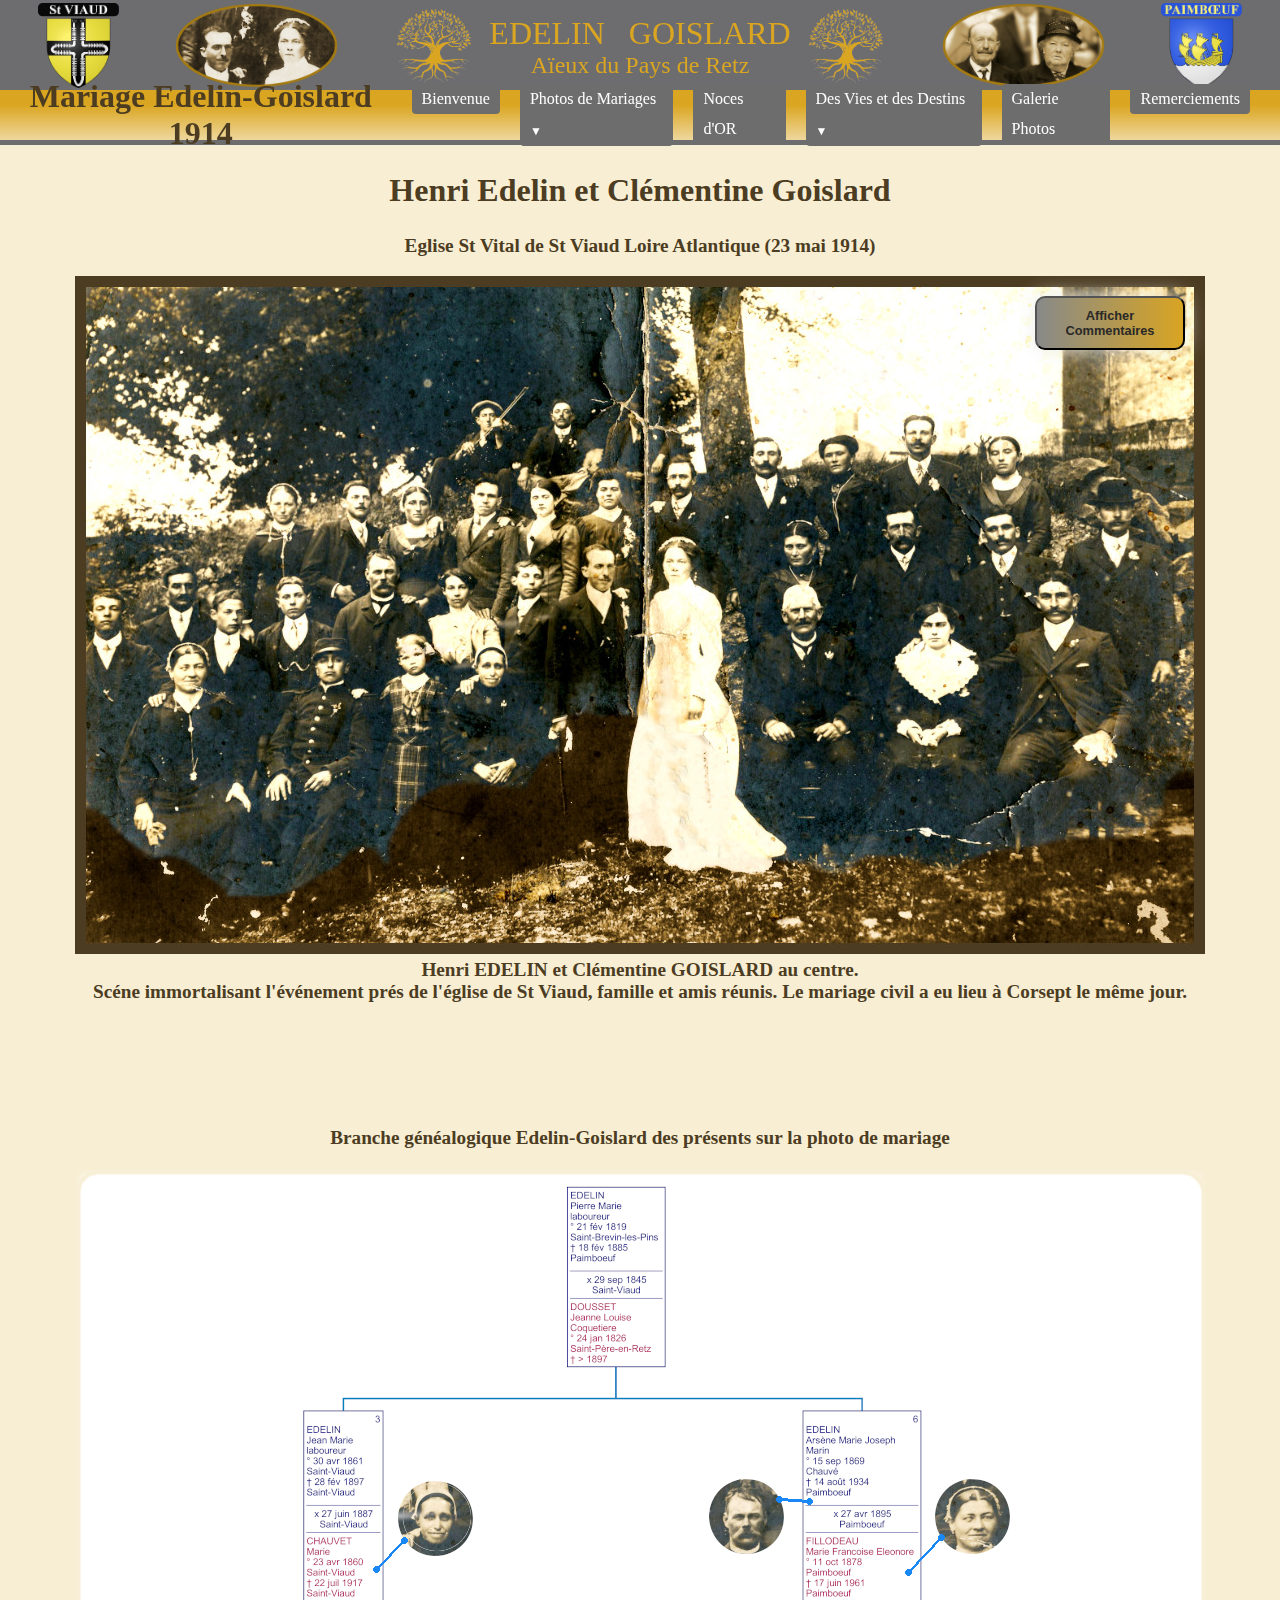
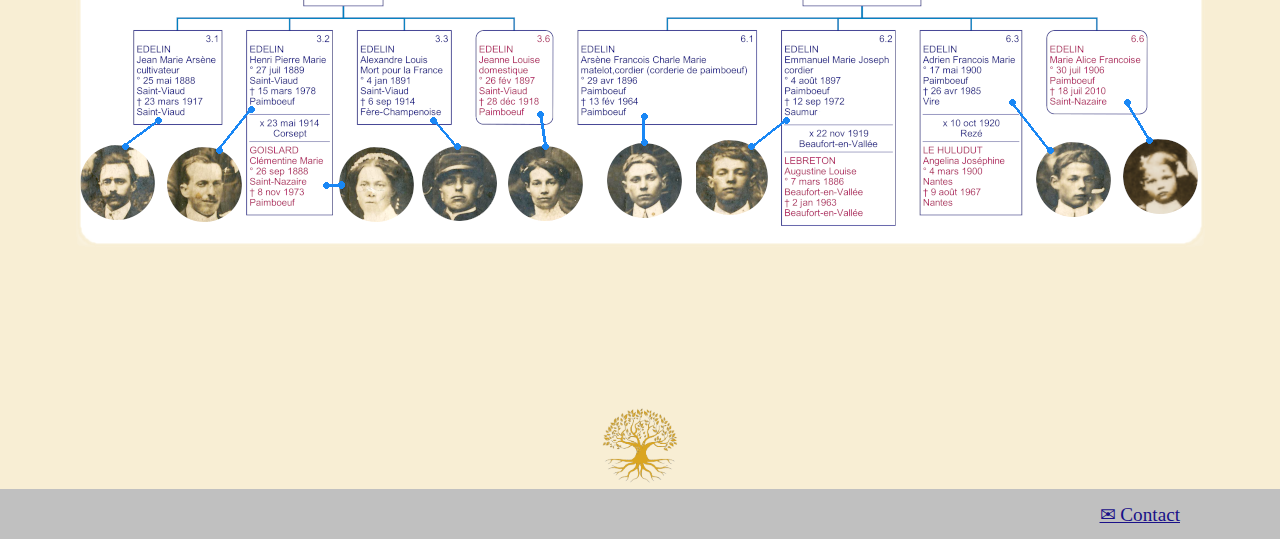
<file: mariage_en_1914_Edelin_Goislard.html>
<!DOCTYPE html>
<html lang="fr"><head>
<meta http-equiv="content-type" content="text/html; charset=UTF-8">
<link rel="icon" type="image/png" sizes="16x16"  href="./favicon-16x16.png">  
<meta name="msapplication-TileColor" content="#ffffff">
<meta name="theme-color" content="#ffffff">
<meta name="robots" content="noindex">
<meta name="viewport" content="width=device-width, initial-scale=1">
        <!-- <meta name="viewport" content="width=device-width, initial-scale=1" /> -->

        <!-- <meta name="viewport" content="width=100, initial-scale=0.2" /> -->
        <!-- <meta name="viewport" content="user-scalable=no"/> -->
        <title>Famille EDELIN &amp; GOISLARD de Paimboeuf</title>

        <link href="./style.css" rel="stylesheet">		
        <script defer src="./js/mariage.js">  </script>
    </head>
    <body>
        <header>

          <div id="top_banner"> 
            <div id="banner1">   
              <a target="_blank" href="https://fr.wikipedia.org/wiki/Saint-Viaud">
                 <img class="blason" src="./images/blason_StViaud_ville.png" alt="blason_StViaud_ville.png">
              </a>
              <img class="blason" src="./images/ovales_mariés_blanc_sepia.png" alt="ovales_mariés_blanc_sepia.png">
              <div id="icone_texte">
                  <img class="icone" src="./images/Arbre_icone_or.png" alt="Arbre_icone_or">
                  <div id="box_titre">
                      <p id="p_titre">EDELIN &nbsp; GOISLARD</p> 
                      <p id="p_aieux">Aïeux du 
                        <a target="_blank"  href="https://fr.wikipedia.org/wiki/Pays_de_Retz">Pays de Retz</a>
                      </p>
                  </div>
                  <img class="icone" src="./images/Arbre_icone_or.png" alt="Arbre_icone_0or">
              </div>
              <img class="blason" src="./images/ovales_mariés_or_sepia.png" alt="ovales_mariés_or_sepia.png">
              
                  <a target="_blank" href="https://fr.wikipedia.org/wiki/Paimboeuf">
                   <img class="blason" src="./images/blason_paimboeuf_ville.png" alt="blason_paimboeuf_ville.png">
              </a>             
         </div>


  
            <div id="menu_nav">
              
             <!-- <div id="box-remplissage"></div>  -->
     
            <nav>
              <div class="page_courante">
                <h2>Mariage Edelin-Goislard 1914</h2>
              </div>  
              <ul>
                <li><a href="./index.html">Bienvenue</a></li>
                <li class="menu-deroulant">
                  <a>Photos de Mariages</a>
                  <ul class="sous-menu">
                    <li><a href="./mariage_en_1914_Edelin_Goislard.html">Edelin-Goislard 1914</a></li>
                    <li><a href="./mariage_en_1924_Lecorps_Lecoq.html">Morantin-Lecoq 1924</a></li>
                  </ul>
                </li>
                <li><a href="./noces_or.html">Noces d'OR</a></li>
                <!-- <li><a href="./Arbre_EDELIN-GOISLARD.html">Généalogie</a></li> -->
                <li class="menu-deroulant">
                  <a>Des Vies et des Destins</a>
                  <ul>
                    <li><a href="./Vie_Mort.html">Mort pour la France</a></li>
                    <li><a href="./Vie_Poitrine.html">Il est parti de la poitrine</a></li>
                    <li><a href="./Vie_Legion.html">Une legion d'honneur !</a></li>
                    <li><a href="./Vie_Edlain.html">Edelin ou Edlain</a></li>

                  </ul>
                </li>    
                <li><a href="./galerie_photos.html">Galerie Photos</a></li>                           
                <li><a href="./remerciements.html">Remerciements</a></li>  

              </ul>
                    
            </nav>  

   
            </div>

           <div class="banner2">
           </div>
          </div>  <!-- end top_banner -->

          
          <div id="photo_edelin"></div>
         
          <h2 class="h2_photo_noces">Henri Edelin et Clémentine Goislard</h2>
          <h3 class="h3_photo_noces">Eglise St Vital de St Viaud Loire Atlantique (23 mai 1914) </h3>   
  

          <div class="photo_noces">

            <div id="photo_mariage_edelin">
             <img class="photo_pos_absolute" src="images/M_1914_EDELIN_Henri_GOISLARD_Clementine_sepia_1130x678_cadre.jpg" alt="photo-mariage" >
             <img  id="photo_mariage_comment_edelin" class="photo_pos_absolute" src="images/M_1914_EDELIN_GOISLARD_Comment_1130x678.png" alt="photo-comments"  >
             <button id="button_mariage_edelin" class = "btn-grad btn-grad-topright" type="button" onclick = "toggle_comment_ornot_edelin();">Afficher Commentaires</button>
            </div>
          
          </div>
          
          <h4 class="h4_photo_noces">
            Henri EDELIN et Clémentine GOISLARD au centre. <br>
                Scéne immortalisant l'événement prés de l'église de St Viaud, famille et amis réunis.
                Le mariage civil a eu lieu à Corsept le même jour.
          </h4>
        
          
          <div class="div_margin_100"></div>

          
          
          <!-- genealogie_mariage -->
          <div class="photo_noces">
 
            <!-- <h2 class="h2_photo_noces">Henri et Clémentine </h2> -->
            <h3 class="h3_photo_noces">Branche généalogique Edelin-Goislard des présents sur la photo de mariage</h3>   
            <div id="genealogie_mariage">
             <img class="photo_pos_absolute" src="images/genealogie_mariage_1914.png" alt="genealogie_mariage_1914.png" >
            </div>
          
          </div>

   
   
          <div class="div_margin_200"></div>
  
          <div class="text_align_center">
        
            <img class="icone" src="./images/Arbre_icone_or.png" alt="Arbre_icone_or">
    
        </div>




        </header> 
 
        <div class="footer">
             <!-- Jean EDELIN -->
            <a class="zone_footer" href="mailto:edelingoislard@gmail.com">✉ Contact</a> 
        </div>
</body></html>
</file>
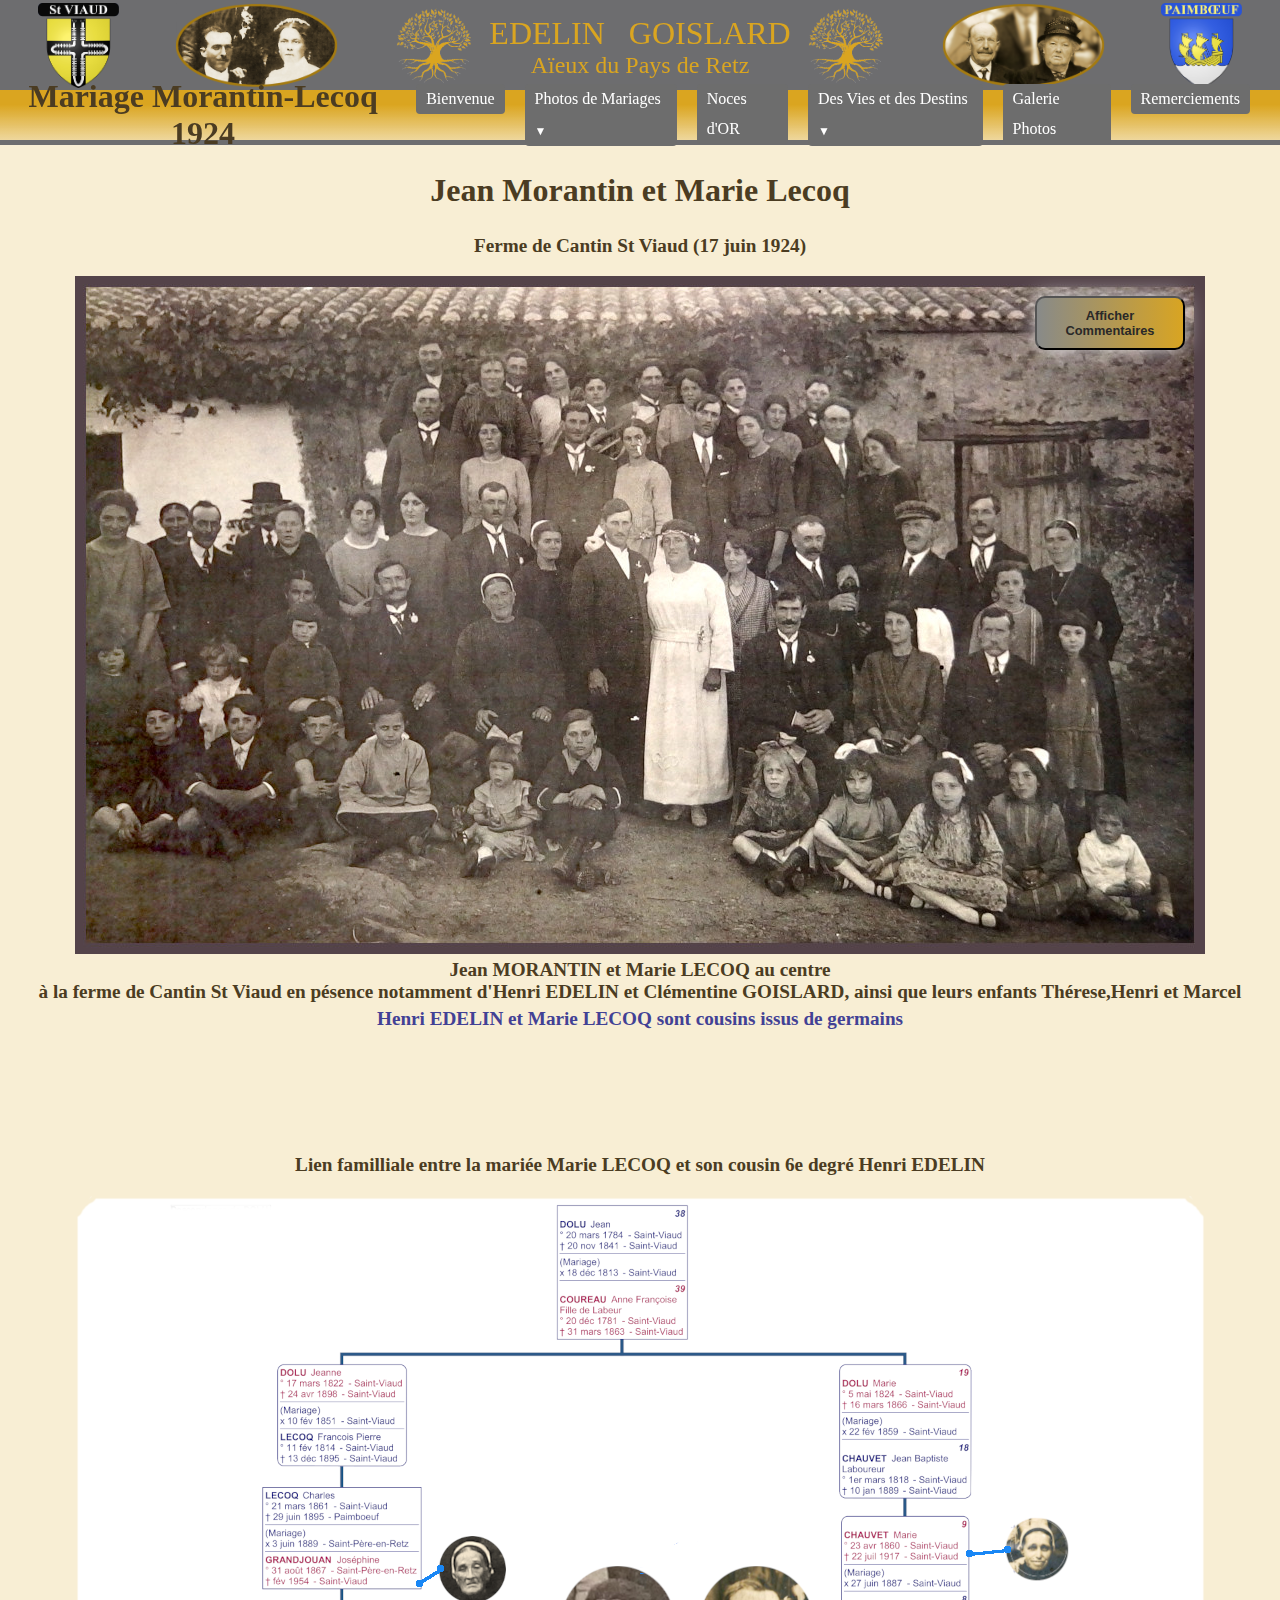
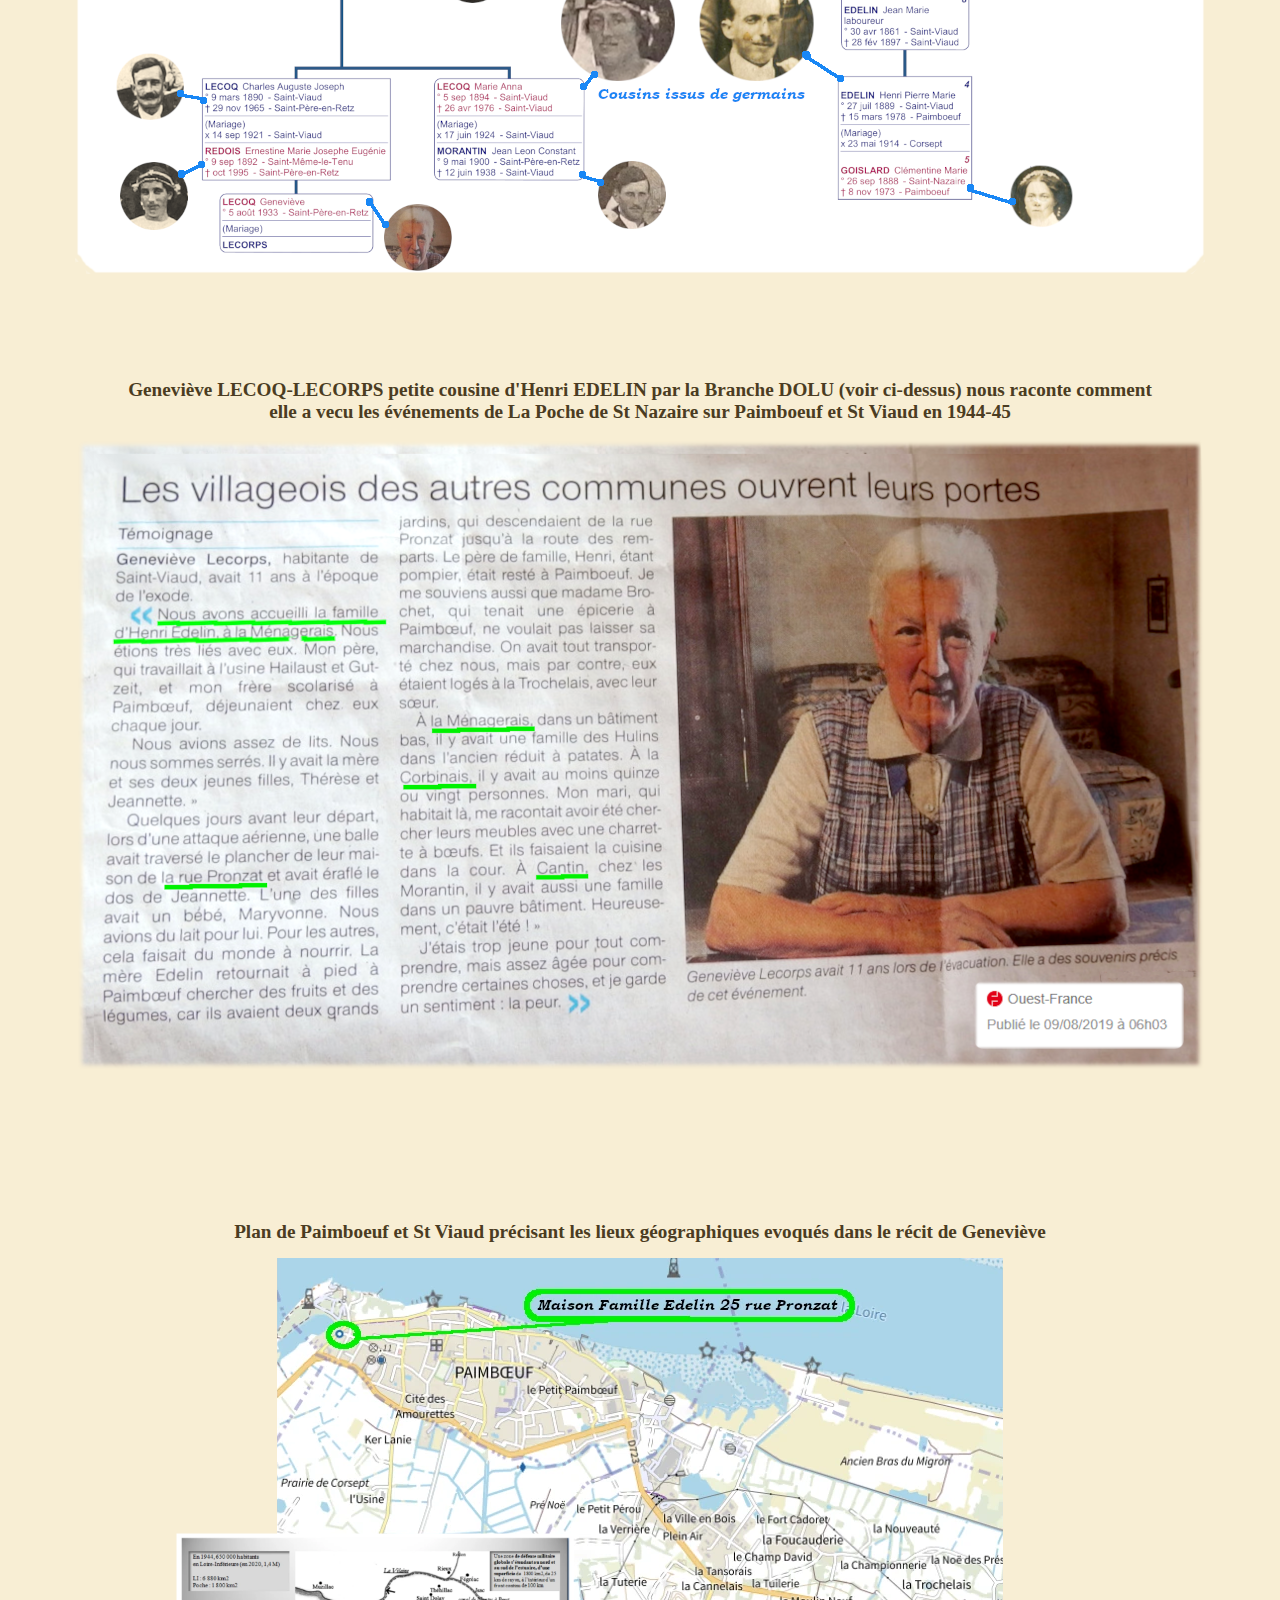
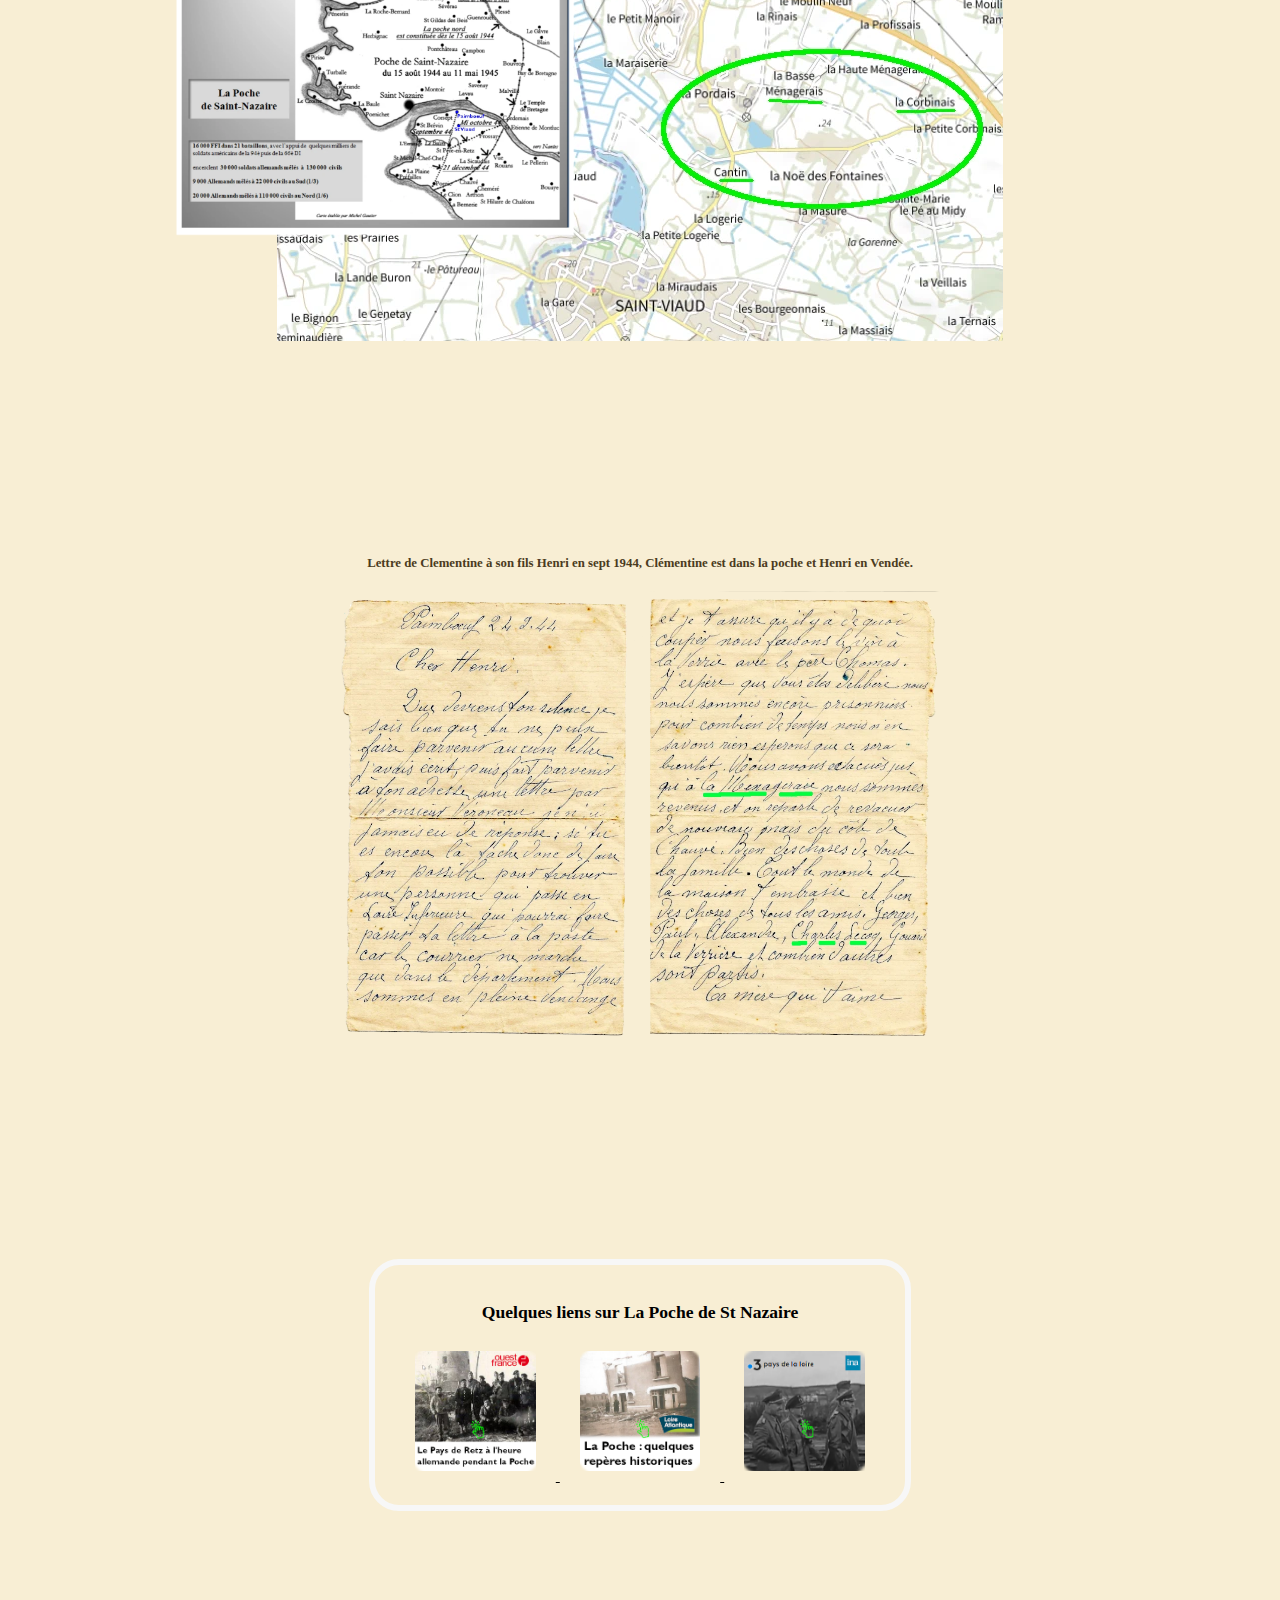
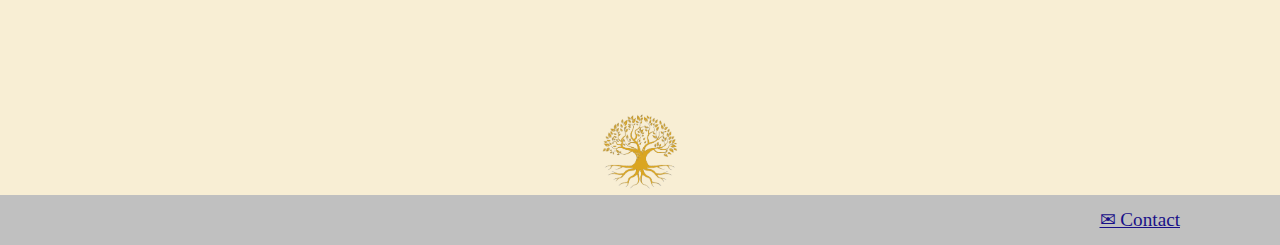
<file: mariage_en_1924_Lecorps_Lecoq.html>
<!DOCTYPE html>
<html lang="fr"><head>
<meta http-equiv="content-type" content="text/html; charset=UTF-8">
<link rel="icon" type="image/png" sizes="16x16"  href="./favicon-16x16.png">  
<meta name="msapplication-TileColor" content="#ffffff">
<meta name="theme-color" content="#ffffff">
<meta name="robots" content="noindex">
<meta name="viewport" content="width=device-width, initial-scale=1">
        <!-- <meta name="viewport" content="width=device-width, initial-scale=1" /> -->

        <!-- <meta name="viewport" content="width=100, initial-scale=0.2" /> -->
        <!-- <meta name="viewport" content="user-scalable=no"/> -->
        <title>Famille EDELIN &amp; GOISLARD de Paimboeuf</title>

        <link href="./style.css" rel="stylesheet">		
        <script defer src="./js/mariage.js">  </script>
    </head>
    <body>
        <header>

          <div id="top_banner"> 
            <div id="banner1">   
              <a target="_blank" href="https://fr.wikipedia.org/wiki/Saint-Viaud">
                 <img class="blason" src="./images/blason_StViaud_ville.png" alt="blason_StViaud_ville.png">
              </a>
              <img class="blason" src="./images/ovales_mariés_blanc_sepia.png" alt="ovales_mariés_blanc_sepia.png">
              <div id="icone_texte">
                  <img class="icone" src="./images/Arbre_icone_or.png" alt="Arbre_icone_or">
                  <div id="box_titre">
                      <p id="p_titre">EDELIN &nbsp; GOISLARD</p> 
                      <p id="p_aieux">Aïeux du 
                        <a target="_blank"  href="https://fr.wikipedia.org/wiki/Pays_de_Retz">Pays de Retz</a>
                      </p>
                  </div>
                  <img class="icone" src="./images/Arbre_icone_or.png" alt="Arbre_icone_0or">
              </div>
              <img class="blason" src="./images/ovales_mariés_or_sepia.png" alt="ovales_mariés_or_sepia.png">
              
                  <a target="_blank" href="https://fr.wikipedia.org/wiki/Paimboeuf">
                   <img class="blason" src="./images/blason_paimboeuf_ville.png" alt="blason_paimboeuf_ville.png">
              </a>             
         </div>


  
            <div id="menu_nav">
              
             <!-- <div id="box-remplissage"></div>  -->
 
            <nav>
              <div class="page_courante">
                <h2>Mariage Morantin-Lecoq 1924</h2>
              </div>  
              <ul>
                <li><a href="./index.html">Bienvenue</a></li>
                <li class="menu-deroulant">
                  <a>Photos de Mariages</a>
                  <ul class="sous-menu">
                    <li><a href="./mariage_en_1914_Edelin_Goislard.html">Edelin-Goislard 1914</a></li>
                    <li><a href="./mariage_en_1924_Lecorps_Lecoq.html">Morantin-Lecoq 1924</a></li>
                  </ul>
                </li>
                <li><a href="./noces_or.html">Noces d'OR</a></li>
                <!-- <li><a href="./Arbre_EDELIN-GOISLARD.html">Généalogie</a></li> -->
                <li class="menu-deroulant">
                  <a>Des Vies et des Destins</a>
                  <ul>
                    <li><a href="./Vie_Mort.html">Mort pour la France</a></li>
                    <li><a href="./Vie_Poitrine.html">Il est parti de la poitrine</a></li>
                    <li><a href="./Vie_Legion.html">Une legion d'honneur !</a></li>
                    <li><a href="./Vie_Edlain.html">Edelin ou Edlain</a></li>

                  </ul>
                </li>    
                <li><a href="./galerie_photos.html">Galerie Photos</a></li>                           
                <li><a href="./remerciements.html">Remerciements</a></li>  

              </ul>
                    
            </nav>  

            </div>

           <div class="banner2">
           </div>
          </div>  <!-- end top_banner -->

                              
          
            
          <h2 class="h2_photo_noces">Jean Morantin et Marie Lecoq</h2>
          <h3 class="h3_photo_noces">Ferme de Cantin St Viaud (17 juin 1924) </h3>   


          <div class="photo_noces">

            <div id="photo_mariage_Morantin">
             <img class="photo_pos_absolute" src="images/Mariage_17juin1924_Cantin_St_Viaud_MORANTIN-Jean_et_LECOQ_Marie_1130x678.jpg" alt="photo-mariage-morantin" >
             <img  id="photo_mariage_comment_morantin" class="photo_pos_absolute" src="images/Mariage_17juin1924_Cantin_St_Viaud_MORANTIN-Jean_et_LECOQ_Marie_1130x678_comment.png" alt="photo-comments-morantin"  >
             <button id="button_mariage_morantin" class = "btn-grad btn-grad-topright" type="button" onclick = "toggle_comment_ornot_morantin();">Afficher Commentaires</button>
            </div>
          
          </div>
          
          <h4 class="h4_photo_noces">
            Jean MORANTIN et Marie LECOQ au centre <br>
                à la ferme de Cantin St Viaud en pésence notamment d'Henri EDELIN et Clémentine GOISLARD, ainsi que leurs enfants Thérese,Henri et Marcel
          </h4>

          <h4 class="h4_photo_noces ecriture_bleue">
            Henri EDELIN et Marie LECOQ sont cousins issus de germains  
          </h4>
          <div class="div_margin_100"></div>

          <h3 class="h3_photo_noces">Lien familliale entre la mariée Marie LECOQ et son cousin 6e degré Henri EDELIN</h3> 
          <div class="photo_noces">
            <div >
             <img class="photo_pos_absolute" src="images/relation_Henri_Genevievre1130x678.png" alt="relation_Henri_et_Genevievre2.png" >
           </div>
          
          </div>

          <div class="div_margin_100"></div>
          
          <h4 class="h4_photo_noces">
            Geneviève LECOQ-LECORPS petite cousine d'Henri EDELIN par la Branche DOLU (voir ci-dessus) nous raconte comment <br>
             elle a vecu les événements de La Poche de St Nazaire sur Paimboeuf et St Viaud en 1944-45<br>
          </h4>
          <div class="div_margin_10"></div>
          <div class="photo_noces">
            <div >
             <img class="photo_pos_absolute" src="images/Genevievre_la_poche.png" alt="Genevievre_la_poche.png" >
           </div>
          
          </div>
          
          <div class="div_margin_100"></div>
          
          <h4 class="h4_photo_noces">
            Plan de Paimboeuf et St Viaud précisant les lieux géographiques evoqués dans le récit de Geneviève
          </h4>
          <div class="div_margin_10"></div>

          <div class="photo_carentin">
            <div >
              <img class="photo_pos_absolute" src="images/carte_carentin.webp" alt="carte_carentin.webp" >
            </div>
            <div >
              <img width="400" class="photo_pos_absolute_bot" src="images/plan_la_poche_shrink.webp" alt="plan_la_poche_shrink.webp" >
            </div>
          </div>
          
          




          <div class="div_margin_200"></div>
          
          <figure class ="avis_disparition align_center">
            <figcaption> Lettre de Clementine à son fils Henri en sept 1944, 
              Clémentine est dans la poche et Henri en Vendée.
              </figcaption>
            <img  class="grosse2" width="300" src="images/Lettre_Clementine_a_Henri_sept1944sd1.webp" 
            alt="Lettre_Clementine_a_Henri_sept1944sd1.webp" >
            <img  class="grosse2" width="300" src="images/Lettre_Clementine_a_Henri_sept1944sd2.webp" 
            alt="Lettre_Clementine_a_Henri_sept1944sd2.webp" >
   
          
          </figure>   


          <div class="div_margin_200"></div>
          <div class="bordure_poche">
            <p class="poche">
              Quelques liens sur La Poche de St Nazaire</p>
            <a target="_blank" 
            href="https://www.ouest-france.fr/pays-de-la-loire/le-pays-de-retz-lheure-allemande-pendant-la-poche-2528753">
              <img class="poche_logo" src="./images/poche1.png" alt="poche1.png">
            </a>


            <a target="_blank" 
            href="https://www.loire-atlantique.fr/44/delegation-saint-nazaire/dans-chaque-magazine-vos-temoignages-cette-fois-vous-vous-souvenez-de-la-poche-de-saint-nazaire-a-lire-et-a-ecouter/c_1427244">
              <img class="poche_logo" src="./images/poche_LoireA.png" alt="poche_LoireA.png">
            </a>
            
            <a target="_blank" 
              href="https://youtu.be/OFWRywFqQr8">
                <img class="poche_logo" src="./images/poche_youtube.png" alt="poche_youtube.png">

             </a>
        
           </div>
  
          <div class="div_margin_200"></div>
  
          <div class="text_align_center">
        
            <img class="icone" src="./images/Arbre_icone_or.png" alt="Arbre_icone_or">
    
        </div>




        </header> 

        <div class="footer">
             <!-- Jean EDELIN -->
            <a class="zone_footer" href="mailto:edelingoislard@gmail.com">✉ Contact</a> 
        </div>
</body></html>
</file>
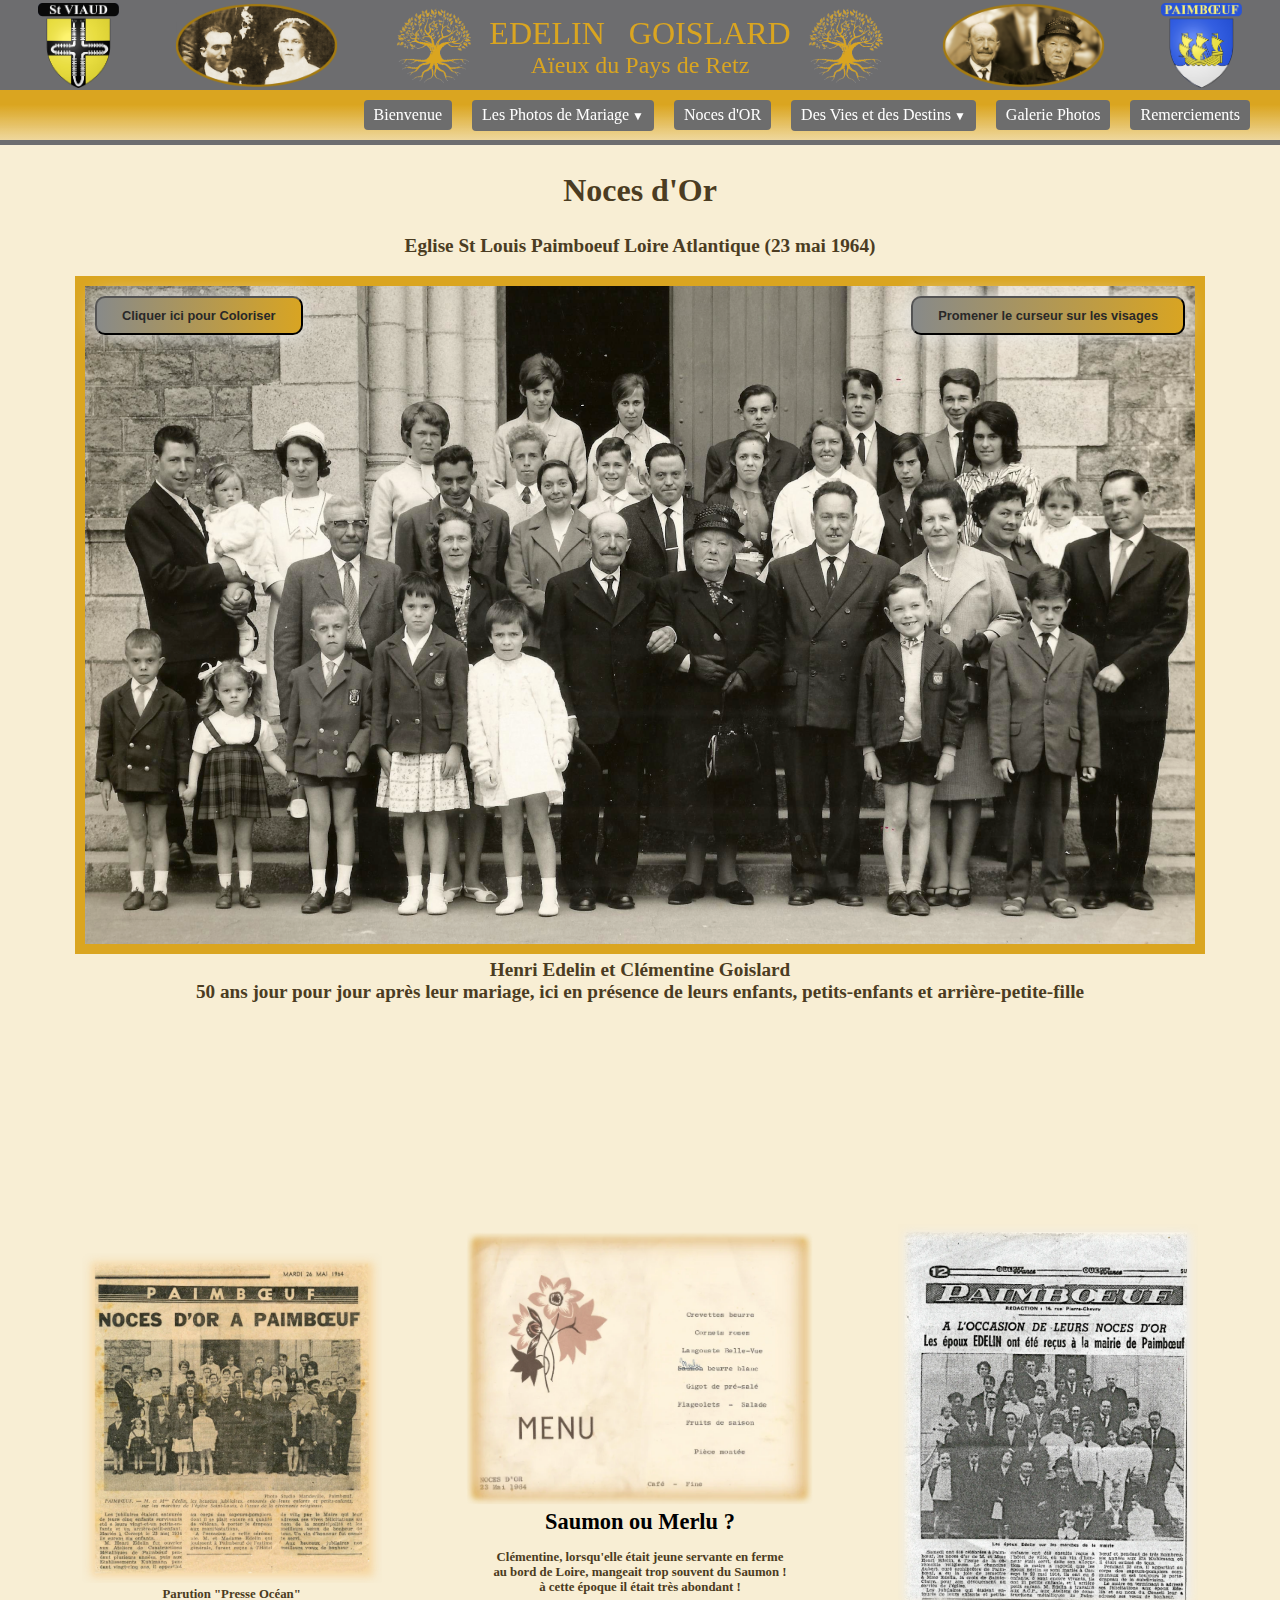
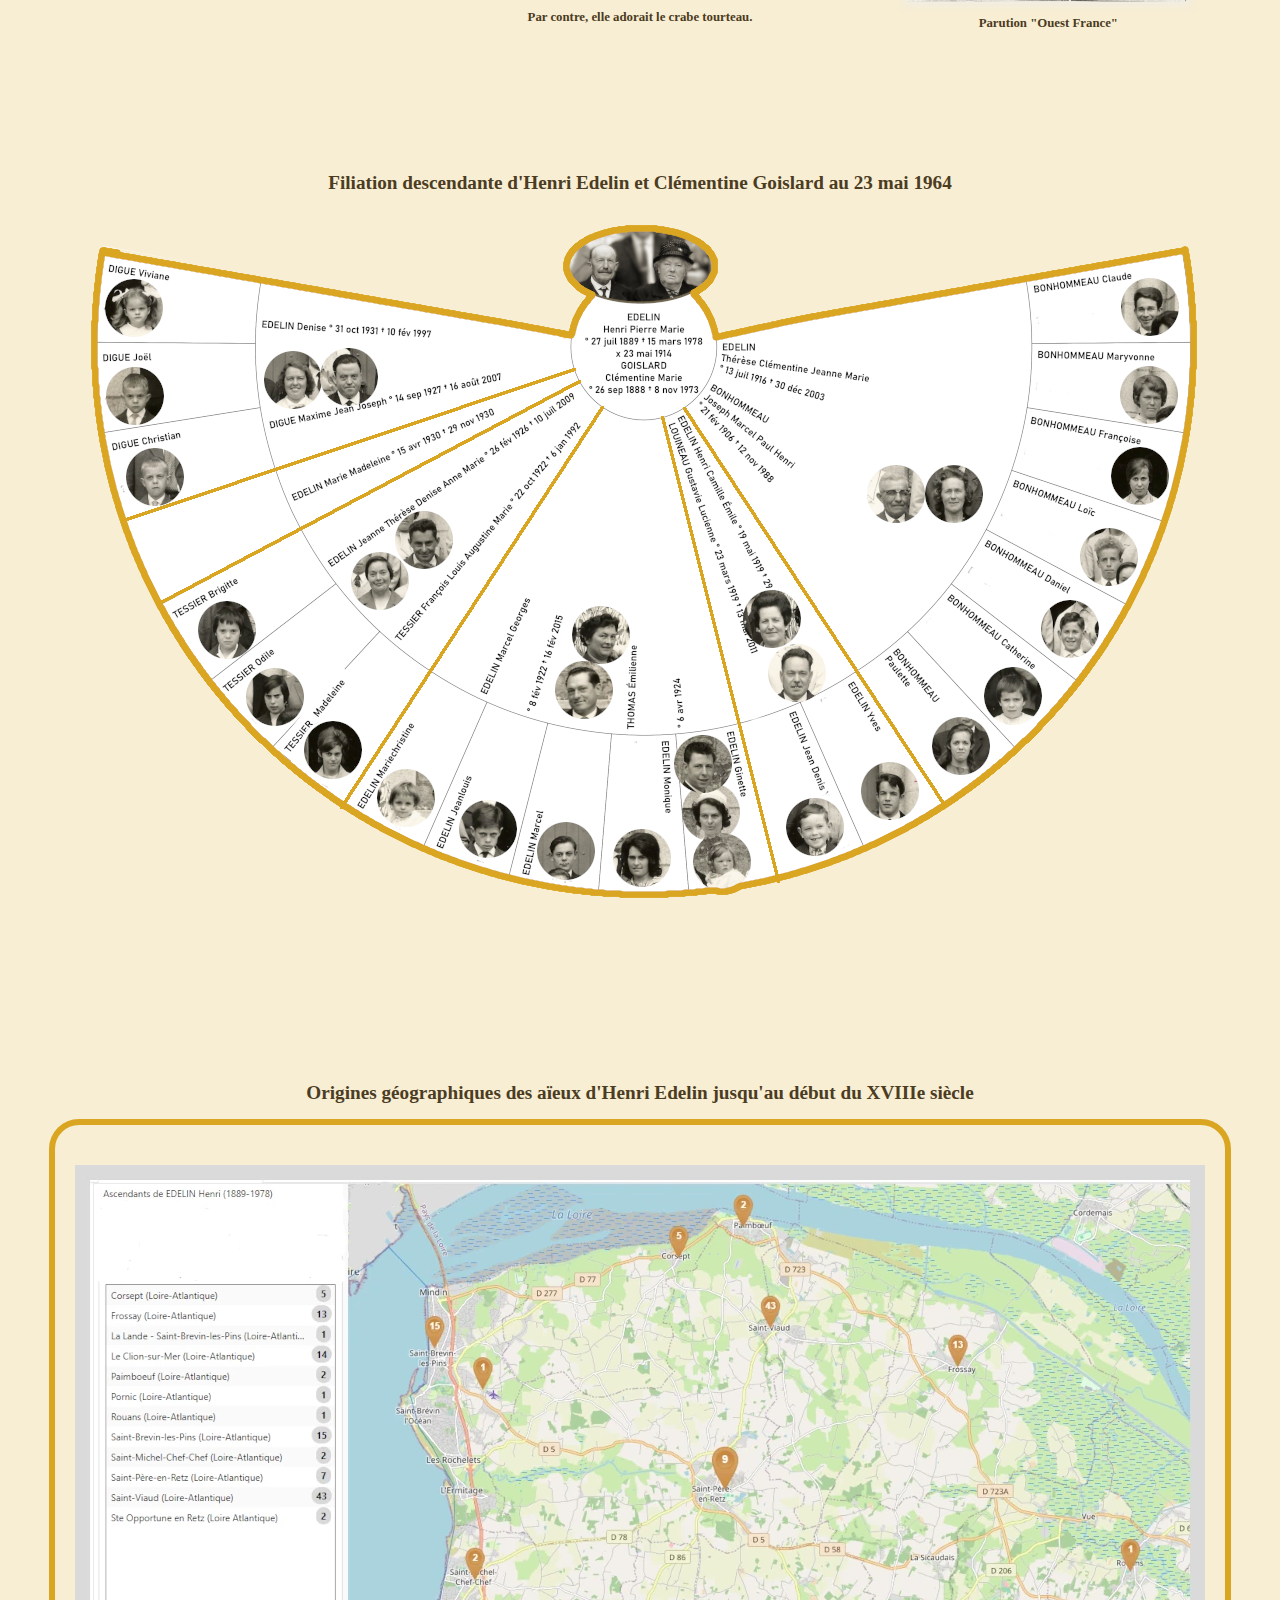
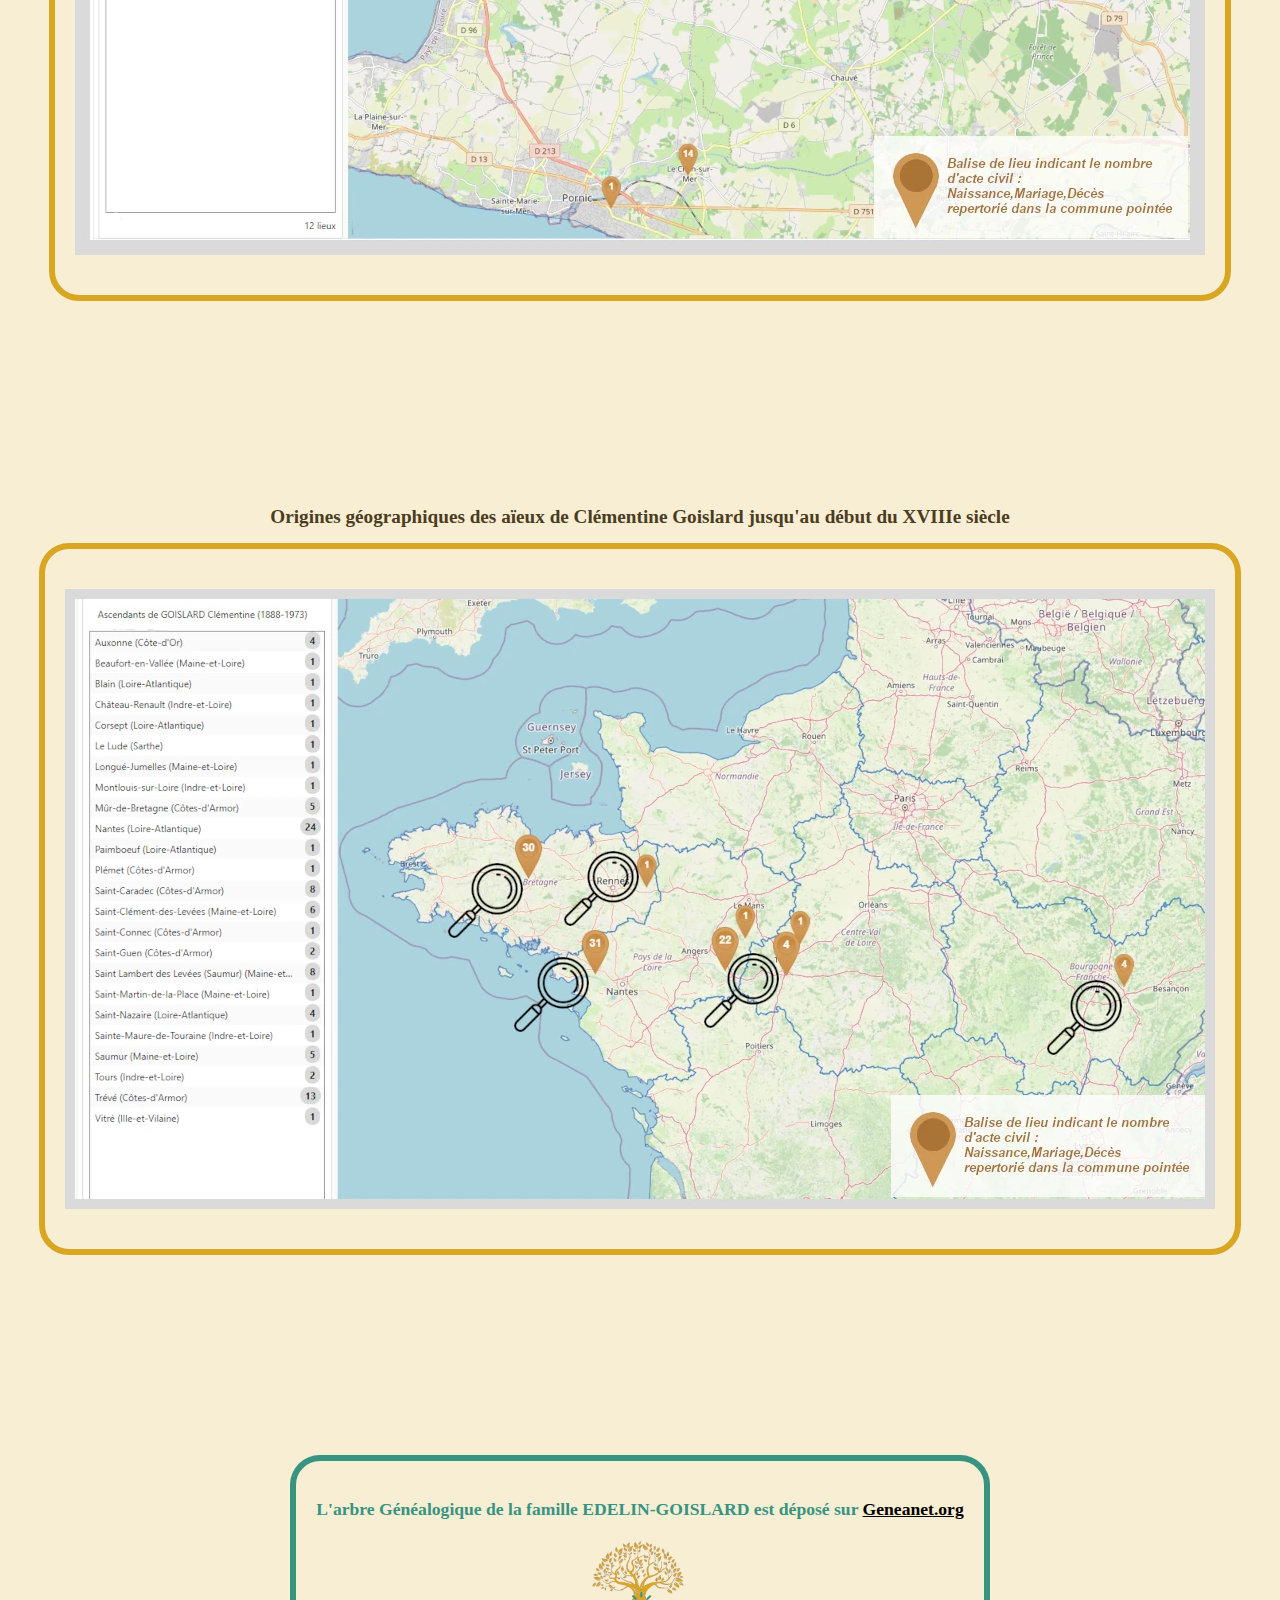
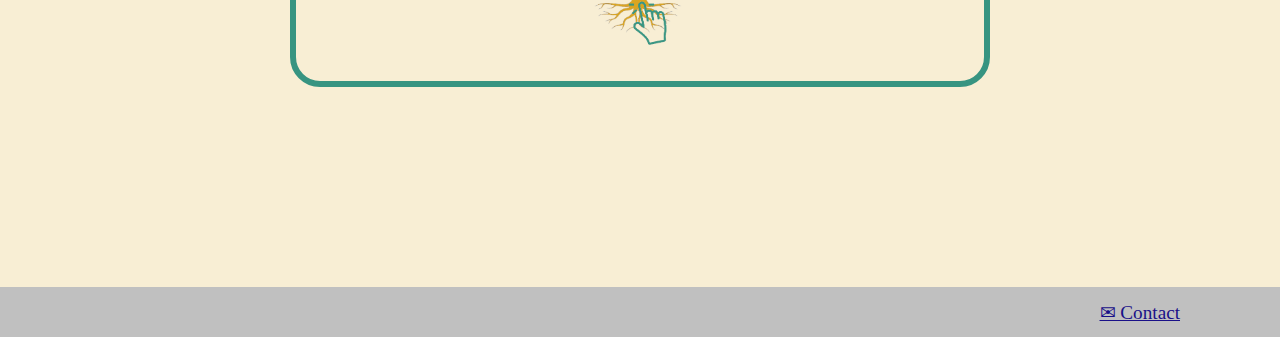
<file: noces_or.html>
<!DOCTYPE html>
<html lang="fr"><head>
<meta http-equiv="content-type" content="text/html; charset=UTF-8">
<link rel="icon" type="image/png" sizes="16x16"  href="./favicon-16x16.png">  
<meta name="msapplication-TileColor" content="#ffffff">
<meta name="theme-color" content="#ffffff">
<meta name="robots" content="noindex">
        <meta name="viewport" content="width=device-width, initial-scale=1">
        <!-- <meta name="viewport" content="width=device-width, initial-scale=1" /> -->

        <!-- <meta name="viewport" content="width=100, initial-scale=0.2" /> -->
        <!-- <meta name="viewport" content="user-scalable=no"/> -->
        <title>Famille EDELIN &amp; GOISLARD de Paimboeuf</title>

        <link href="./style.css" rel="stylesheet">		
        <script defer src="./js/main.js">  </script>
    </head>
    <body>
        <header>

 
          <div id="top_banner"> 

            <div id="banner1">   
              <a target="_blank" href="https://fr.wikipedia.org/wiki/Saint-Viaud">
                 <img class="blason" src="./images/blason_StViaud_ville.png" alt="blason_StViaud_ville.png">
              </a>
              <img class="blason" src="./images/ovales_mariés_blanc_sepia.png" alt="ovales_mariés_blanc_sepia.png">
              <div id="icone_texte">
                  <img class="icone" src="./images/Arbre_icone_or.png" alt="Arbre_icone_or">
                  <div id="box_titre">
                      <p id="p_titre">EDELIN &nbsp; GOISLARD</p> 
                      <p id="p_aieux">Aïeux du 
                        <a target="_blank"  href="https://fr.wikipedia.org/wiki/Pays_de_Retz">Pays de Retz</a>
                      </p>
                  </div>
                  <img class="icone" src="./images/Arbre_icone_or.png" alt="Arbre_icone_0or">
              </div>
              <img class="blason" src="./images/ovales_mariés_or_sepia.png" alt="ovales_mariés_or_sepia.png">
              
                  <a target="_blank" href="https://fr.wikipedia.org/wiki/Paimboeuf">
                   <img class="blason" src="./images/blason_paimboeuf_ville.png" alt="blason_paimboeuf_ville.png">
              </a>             
         </div>



            
 
            <div id="menu_nav">
              
                <!-- <div id="box-remplissage"></div>  -->

                <nav>

                  <ul>
                    <li><a href="./index.html">Bienvenue</a></li>
                    <li class="menu-deroulant">
                      <a>Les Photos de Mariage</a>
                      <ul class="sous-menu">
                        <li><a href="./mariage_en_1914.html">Edelin-Goislard 1914</a></li>
                        <li><a href="./mariage_en_1914.html#photo_morantin">Lecoq-Lecorps 1924</a></li>
                      </ul>
                    </li>
                    <li><a href="./noces_or.html">Noces d'OR</a></li>
                    <!-- <li><a href="./Arbre_EDELIN-GOISLARD.html">Généalogie</a></li> -->
                    <li class="menu-deroulant">
                      <a>Des Vies et des Destins</a>
                      <ul>
                        <li><a href="./vies_et_destins.html">Mort pour la France</a></li>
                        <li><a href="./vies_et_destins.html#biloute">Il est parti de la poitrine</a></li>
                        <li><a href="./vies_et_destins.html#Gaubicher">Une legion d'honneur !</a></li>
                        <li><a href="./vies_et_destins.html#edlain">Edelin ou Edlain</a></li>

                      </ul>
                    </li>    
                    <li><a href="./galerie_photos.html">Galerie Photos</a></li>                           
                    <li><a href="./remerciements.html">Remerciements</a></li>  
  
                  </ul>
                        
                </nav>  
   




                 
                				 
	
				 
				 
				 
				 
				 
             </div>



             
 
            <div class="banner2"></div>
          </div>

          <div id="entete_photo">

            <!-- <h3 data-title="Noces d'Or">23 mai 1964</h3> -->
            <h2 class="h2_photo_noces" data-title="Noces d'Or">Noces d'Or</h2>
            <h3 class="h3_photo_noces">Eglise St Louis Paimboeuf Loire Atlantique (23 mai 1964) </h3>   
  
          </div>

        

        <div class="photo_noces">
        <!-- Image Map Generated by http://www.image-map.net/ -->
        
            
            <img id="jpeg_photo_color"  
            src="images/photo_noces_dor_Henri_Clementine_EDELIN_1964_Color_1130x678.png" 
            alt="images/photo_noces_dor_Henri_Clementine_EDELIN_1964_Color_1130x678.png" usemap="#map">
            <img id="jpeg_photo"  
            src="images/photo_noces_dor_Henri_Clementine_EDELIN_1964_NB_1130x678.png" 
            alt="photo_noces_dor_Henri_Clementine_EDELIN_1964_NB_1130x678.png" usemap="#map">


            <map name="map">
                <!-- #$-:Image map file created by GIMP Image Map plug-in -->
                <!-- #$-:GIMP Image Map plug-in by Maurits Rijk -->
                <!-- #$-:Please do not edit lines starting with "#$" -->
                <!-- #$VERSION:2.3 -->
                <!-- #$AUTHOR:Kiki  -->
                <area shape="circle" coords="977,327,30" alt="Jean-Louis EDELIN"  href="">
                 <area shape="circle" coords="833,331,34" alt="Jean EDELIN" href="" >
                <area shape="circle" coords="437,354,31" alt="Catherine BONHOMMEAU" href="" >
                <area shape="circle" coords="347,327,31" alt="Brigitte TESSIER"  href="" >
                <area shape="circle" coords="257,352,28" alt="Christian DIGUE"  href="" >
                <area shape="circle" coords="157,411,30" alt="Viviane DIGUE"  href="" >
                <area shape="circle" coords="67,382,29" alt="Joël DIGUE"  href="" >
                <area shape="circle" coords="1053,226,35" alt="Marcel EDELIN"  href="" >
                <area shape="circle" coords="987,225,26" alt="Marie-Christine EDELIN"  href="" >
                <area shape="circle" coords="927,234,29" alt="Emilienne THOMAS"  href="" >
                <area shape="circle" coords="858,244,33" alt="Gustavie LOUINEAU"  href="" >
                <area shape="circle" coords="763,243,37" alt="Henri EDELIN"  href="" >
                <area shape="circle" coords="646,269,38" alt="Clementine GOISLARD"  href="" >
                <area shape="circle" coords="538,262,35" alt="Henri EDELIN"  href="" >
                <area shape="circle" coords="380,261,30" alt="Thérèse EDELIN"  href="" >
                <area shape="circle" coords="229,178,31" alt="Ginette EDELIN"  href="" >
                <area shape="circle" coords="346,152,28" alt="Maryvonne BONHOMMEAU"  href="" >
                <area shape="circle" coords="381,201,27" alt="Francis TESSIER"  href="" >
                <area shape="circle" coords="487,213,25" alt="Jeannette EDELIN"  href="" >
                <area shape="circle" coords="598,194,28" alt="Maxime DIGUE"  href="" >
                <area shape="circle" coords="539,188,26" alt="Daniel BONHOMMEAU"  href="" >
                <area shape="circle" coords="446,178,25" alt="Loïc BONHOMMEAU"  href="" >
                <area shape="circle" coords="99,182,31" alt="Jean-Claude AVENARD"  href="" >
                <area shape="circle" coords="156,209,26" alt="Martine AVENARD"  href="" >
                <area shape="circle" coords="919,159,30" alt="Monique EDELIN"  href="" >
                <area shape="circle" coords="879,119,23" alt="Claude BONHOMMEAU"  href="" >
                <area shape="circle" coords="832,183,24" alt="Odile TESSIER"  href="" >
                <area shape="circle" coords="753,168,28" alt="Denise EDELIN"  href="" >
                <area shape="circle" coords="675,184,26" alt="Paulette BONHOMMEAU"  href="" >
                <area shape="circle" coords="788,120,26" alt="Yves EDELIN"  href="" >
                <area shape="circle" coords="682,131,23" alt="Marcel EDELIN"  href="" >
                <area shape="circle" coords="556,127,24" alt="Françoise BONHOMMEAU"  href="" >
                <area shape="circle" coords="463,108,33" alt="Madeleine TESSIER"  href="" >
                <area shape="circle" coords="272,249,34" alt="Joseph BONHOMMEAU"  href="" >
            </map>
            <span id="bulle_identitee" > the texte a deplacer </span>
            <!-- <span id="bulle_test" > bulle test </span> -->
            <div class="cadredore_left"></div>
            <div class="cadredore_right"></div>
            <div class="cadredore_top"></div>
            <div class="cadredore_bottom"></div>
            <!-- <button class = "bouton" type="button" onclick = "toggle_visibility_jpeg_photo();">Cliquer ici pour coloriser </button> -->
            <button id="color_nb" class = "btn-grad btn-grad-topleft" type="button" onclick = "toggle_visibility_jpeg_photo();">Cliquer ici pour Coloriser</button>
            <button class = "btn-grad btn-grad-topright" type="button" onclick = "bulle_identitee_invisible();" >Promener le curseur sur les visages</button>
    
            <!-- <button class="favorite styled" type="button">Add to favorites</button> -->
        </div>

 
 
        <h4 class="h4_photo_noces">
             Henri Edelin et Clémentine Goislard <br>
                50 ans jour pour jour après leur mariage, ici en présence de leurs enfants, petits-enfants et arrière-petite-fille
       </h4>
       <div class="marge_photo_noces_or"></div>
       
       <div class="div_margin_200"></div>

       <div class = "alexandreflex"> 

      

       <figure class=" dos_postale align_center">
         <img class="grosse2" width="300" src="images/presse_ocean_noces_or_Edelin-Goislard.webp" 
         alt="presse_ocean_noces_or_Edelin-Goislard.webp"  >
       
        <figcaption>Parution "Presse Océan"
         
         
        </figcaption>
 
     </figure>



       <figure class=" dos_postale align_center">

        
        <img class="grosse2" width="350" src="images/Menu_noces_dOR_EDELIN_GOISLARD_19640523.webp" alt="Menu_noces_dOR_EDELIN_GOISLARD_19640523.webp"  >
        
        <figcaption>
          <span>Saumon ou Merlu ? </span> <br><br>
          Clémentine, lorsqu'elle était jeune servante
          en ferme <br> au bord de Loire,
          mangeait trop souvent du Saumon ! <br>
          à cette époque il était très abondant ! <br> <br>
          Par contre, elle adorait le crabe tourteau.
          
          
        </figcaption>
      </figure>

        <figure class=" dos_postale align_center">
          <img class="grosse2" width="300" src="images/Ouest-France_Noces_OR_Edelin-Goislard.webp" 
          alt="Ouest-France_Noces_OR_Edelin-Goislard.webp"  >
        
         <figcaption>Parution "Ouest France"
          
          
         </figcaption>
  
      </figure>

    </div>
       
   
       <div class="div_margin_100"></div>

       <h4 class="h4_photo_noces">
        Filiation descendante d'Henri Edelin et Clémentine Goislard au 23 mai 1964
       </h4>
       <div class="photo_noces">
            <div >
             <img class="img_block" src="images/arbre_descendence_henri-clementine-3generations.png" alt="arbre_descendence_henri-clementine-3generations.png" >
           </div>
        </div>

        <div class="div_margin_200"></div>
        <h4 class="h4_photo_noces">
          Origines géographiques des aïeux d'Henri Edelin jusqu'au début du XVIIIe siècle
  
        </h4>
        <div class="div_margin_10"></div>
        
        <div class="bordure_doree">
          <div >
           <img class="img_block" src="images/Heredis20_henri.webp" alt="Heredis20_henri.png" >
         </div>
        </div>
        
        <div class="div_margin_200"></div>
 



 
        <h4 class="h4_photo_noces">
          Origines géographiques des aïeux de Clémentine Goislard jusqu'au début du XVIIIe siècle
      
        </h4>
        <div class="div_margin_10"></div>
        
        <div class="bordure_doree">
           <div >
             <img class="img_block" src="images/Heredis20_clementine.webp" alt="Heredis20_clementine.jpg" >
           </div>
           <div>
             <div >
               <img class="affiche_carte ico_pos1" src="images/loupr75px.webp" alt="loupette.png" >
              <img class="img_block position_absolute_geo" src="images/Heredis20_clementine_a.webp" alt="Heredis20_clementine_a.png" >
            </div>      
             <div >
              <img class="affiche_carte ico_pos2" src="images/loupr75px.webp" alt="loupette.png" >
              <img class="img_block position_absolute_geo" src="images/Heredis20_clementine_b.webp" alt="Heredis20_clementine_b.png" >
             </div>      
             <div >
              <img class="affiche_carte ico_pos3" src="images/loupr75px.webp" alt="loupette.png" >
              <img class="img_block position_absolute_geo" src="images/Heredis20_clementine_c.webp" alt="Heredis20_clementine_b.png" >
             </div>      
  

             <div >
              <img class="affiche_carte ico_pos4" src="images/loupr75px.webp" alt="loupette.png" >
              <img class="img_block position_absolute_geo" src="images/Heredis20_clementine_d.webp" alt="Heredis20_clementine_c.png" >
            </div>
            <div >
              <img class="affiche_carte ico_pos5" src="images/loupr75px.webp" alt="loupette.png" >
              <img class="img_block position_absolute_geo" src="images/Heredis20_clementine_e.webp" alt="Heredis20_clementine_d.png" >
            </div>

           </div>   
        </div>


   

        <div class="div_margin_200"></div>


        <div class="bordure_geneanet">
          <p class="geneanet">
            L'arbre Généalogique de la famille EDELIN-GOISLARD est déposé sur  
            <a target="_blank" href="https://gw.geneanet.org/jeanedelin?iz=340&lang=fr&n=edelin&oc=0&p=henri+pierre+marie&type=tree">
            Geneanet.org</a>
          </p>
          <a target="_blank" href="https://gw.geneanet.org/jeanedelin?iz=340&lang=fr&n=edelin&oc=0&p=henri+pierre+marie&type=tree">
            <img class="geneanet_logo" src="./images/icone_geneanet.png" alt="icone_genanet.png">
          </a>
        </div>

        <div class="div_margin_200"></div> 

        </header> 

        <div class="footer">
             <!-- Jean EDELIN -->
            <a class="zone_footer" href="mailto:edelingoislard@gmail.com">✉ Contact</a> 
        </div>     
</body>
</html>
</file>
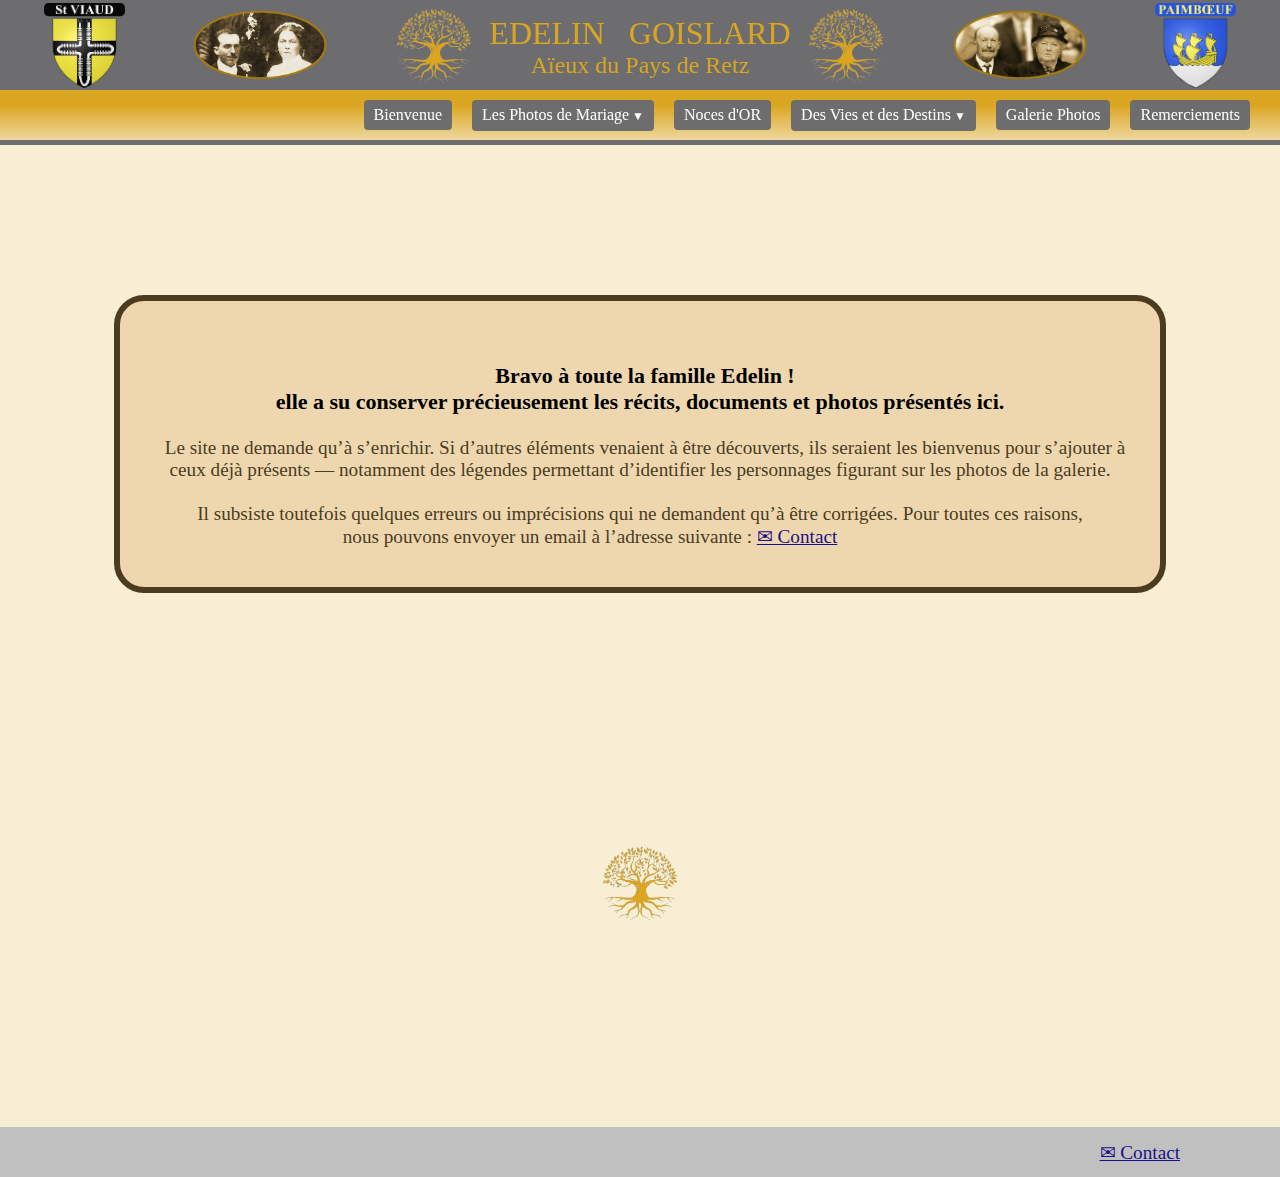
<file: remerciements.html>
<!DOCTYPE html>
<html lang="fr"><head>
<meta http-equiv="content-type" content="text/html; charset=UTF-8">
<meta name="robots" content="noindex">
        <meta name="viewport" content="width=device-width, initial-scale=1">
        <!-- <meta name="viewport" content="width=device-width, initial-scale=1" /> -->

        <!-- <meta name="viewport" content="width=100, initial-scale=0.2" /> -->
        <!-- <meta name="viewport" content="user-scalable=no"/> -->
        <title>remerciements</title>

        <link href="./style.css" rel="stylesheet">		
     </head>
    <body>
        <header>

 
          <div id="top_banner"> 
            <div id="banner1">   
                 <a target="_blank" href="https://fr.wikipedia.org/wiki/Saint-Viaud">
                    <img class="blason" src="./images/blason_StViaud_ville.png" alt="blason_StViaud_ville.png">
                 </a>
                 <img id="maries" src="./images/ovales_mariés_blanc_sepia.png" alt="ovales_mariés_blanc_sepia.png">
                 <div id="icone_texte">
                     <img class="icone" src="./images/Arbre_icone_or.png" alt="Arbre_icone_or">
                     <div id="box_titre">
                         <p id="p_titre">EDELIN &nbsp; GOISLARD</p> 
                         <p id="p_aieux">Aïeux du 
                           <a target="_blank"  href="https://fr.wikipedia.org/wiki/Pays_de_Retz">Pays de Retz</a>
                         </p>
                     </div>
                     <img class="icone" src="./images/Arbre_icone_or.png" alt="Arbre_icone_0or">
                 </div>
                 <img id="ormaries" src="./images/ovales_mariés_or_sepia.png" alt="ovales_mariés_or_sepia.png">
                 
                     <a target="_blank" href="https://fr.wikipedia.org/wiki/Paimboeuf">
                      <img class="blason" src="./images/blason_paimboeuf_ville.png" alt="blason_paimboeuf_ville.png">
                 </a>             
            </div>
  
            <div id="menu_nav">
              
              <nav>

                <ul>
                  <li><a href="./index.html">Bienvenue</a></li>
                  <li class="menu-deroulant">
                    <a>Les Photos de Mariage</a>
                    <ul class="sous-menu">
                      <li><a href="./mariage_en_1914.html">Edelin-Goislard 1914</a></li>
                      <li><a href="./mariage_en_1914.html#photo_morantin">Lecoq-Lecorps 1924</a></li>
                    </ul>
                  </li>
                  <li><a href="./noces_or.html">Noces d'OR</a></li>
                  <!-- <li><a href="./Arbre_EDELIN-GOISLARD.html">Généalogie</a></li> -->
                  <li class="menu-deroulant">
                    <a>Des Vies et des Destins</a>
                    <ul>
                      <li><a href="./vies_et_destins.html">Mort pour la France</a></li>
                      <li><a href="./vies_et_destins.html#biloute">Il est parti de la poitrine</a></li>
                      <li><a href="./vies_et_destins.html#Gaubicher">Une legion d'honneur !</a></li>
                      <li><a href="./vies_et_destins.html#edlain">Edelin ou Edlain</a></li>

                    </ul>
                  </li>    
                  <li><a href="./galerie_photos.html">Galerie Photos</a></li>                           
                  <li><a href="./remerciements.html">Remerciements</a></li>  

                </ul>
                      
              </nav>  



                <!-- <div id="box-remplissage"></div>  -->
	
            </div>

        
 
            <div class="banner2"> </div>
            
          </div>
        
          <div class="div_margin_100"></div>
 
          <div class="genaflex">
            <div class="alexandre_div border_brown">

             <p class="remerciements">Bravo à toute la famille Edelin ! <br> 
              elle a su conserver précieusement les récits, documents et photos présentés ici.</p>

              <p>
                Le site ne demande qu’à s’enrichir. Si d’autres éléments venaient à être découverts, 
              ils seraient les bienvenus pour s’ajouter à ceux déjà présents — notamment des légendes 
                permettant d’identifier les personnages figurant sur les photos de la galerie. <br><br>

                Il subsiste toutefois quelques erreurs ou imprécisions qui ne demandent qu’à être corrigées. 
                Pour toutes ces raisons, <br>nous pouvons envoyer un email à l’adresse suivante :

              <a class="zone_footer" href="mailto:edelingoislard@gmail.com">✉ Contact</a> 
            </p>
           
            </div>
          </div>    



 

   
          <div class="div_margin_200"></div>
          <div class="text_align_center">
              <img class="icone" src="./images/Arbre_icone_or.png" alt="Arbre_icone_or">
          </div>





   
          


         
        
  
  
        <div class="div_margin_200"></div>

      
        </header> 

        <div class="footer">
             <!-- Jean EDELIN -->
            <a class="zone_footer" href="mailto:edelingoislard@gmail.com">✉ Contact</a> 
        </div>     
</body>
</html>
</file>
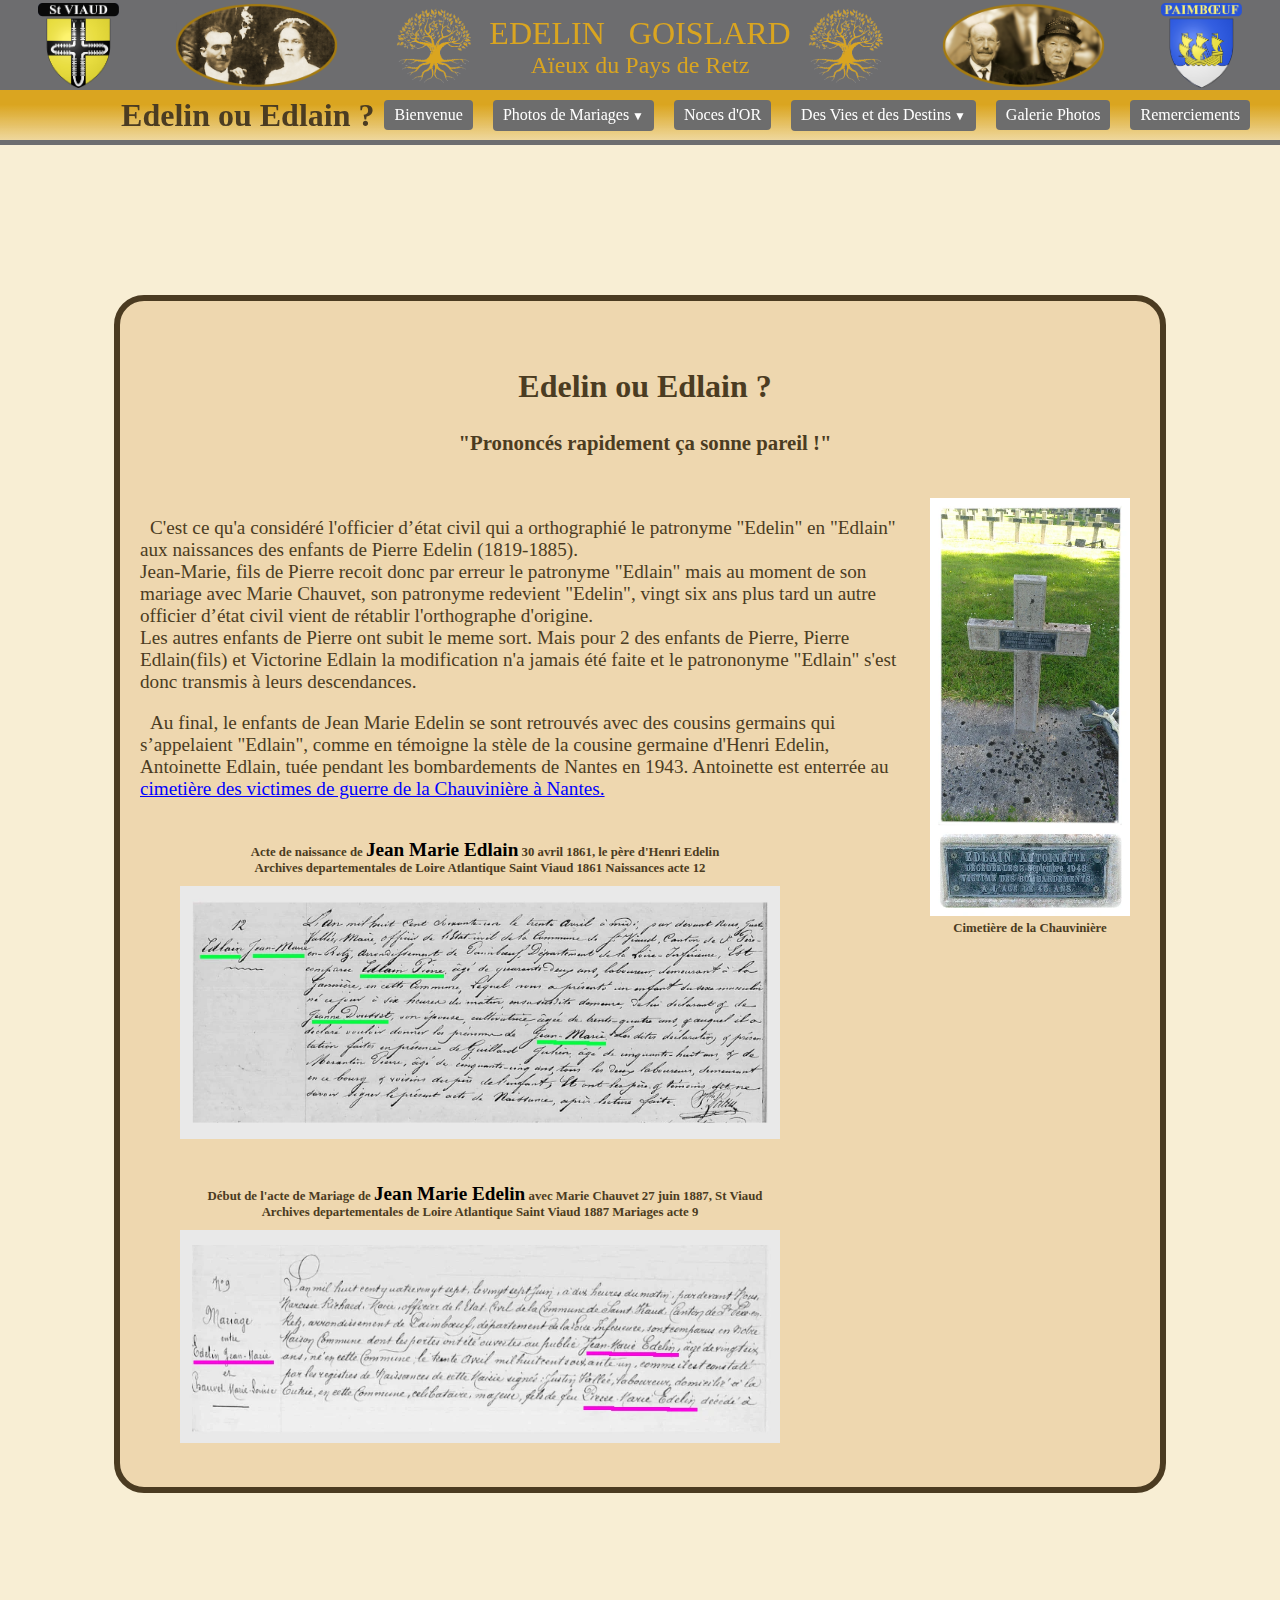
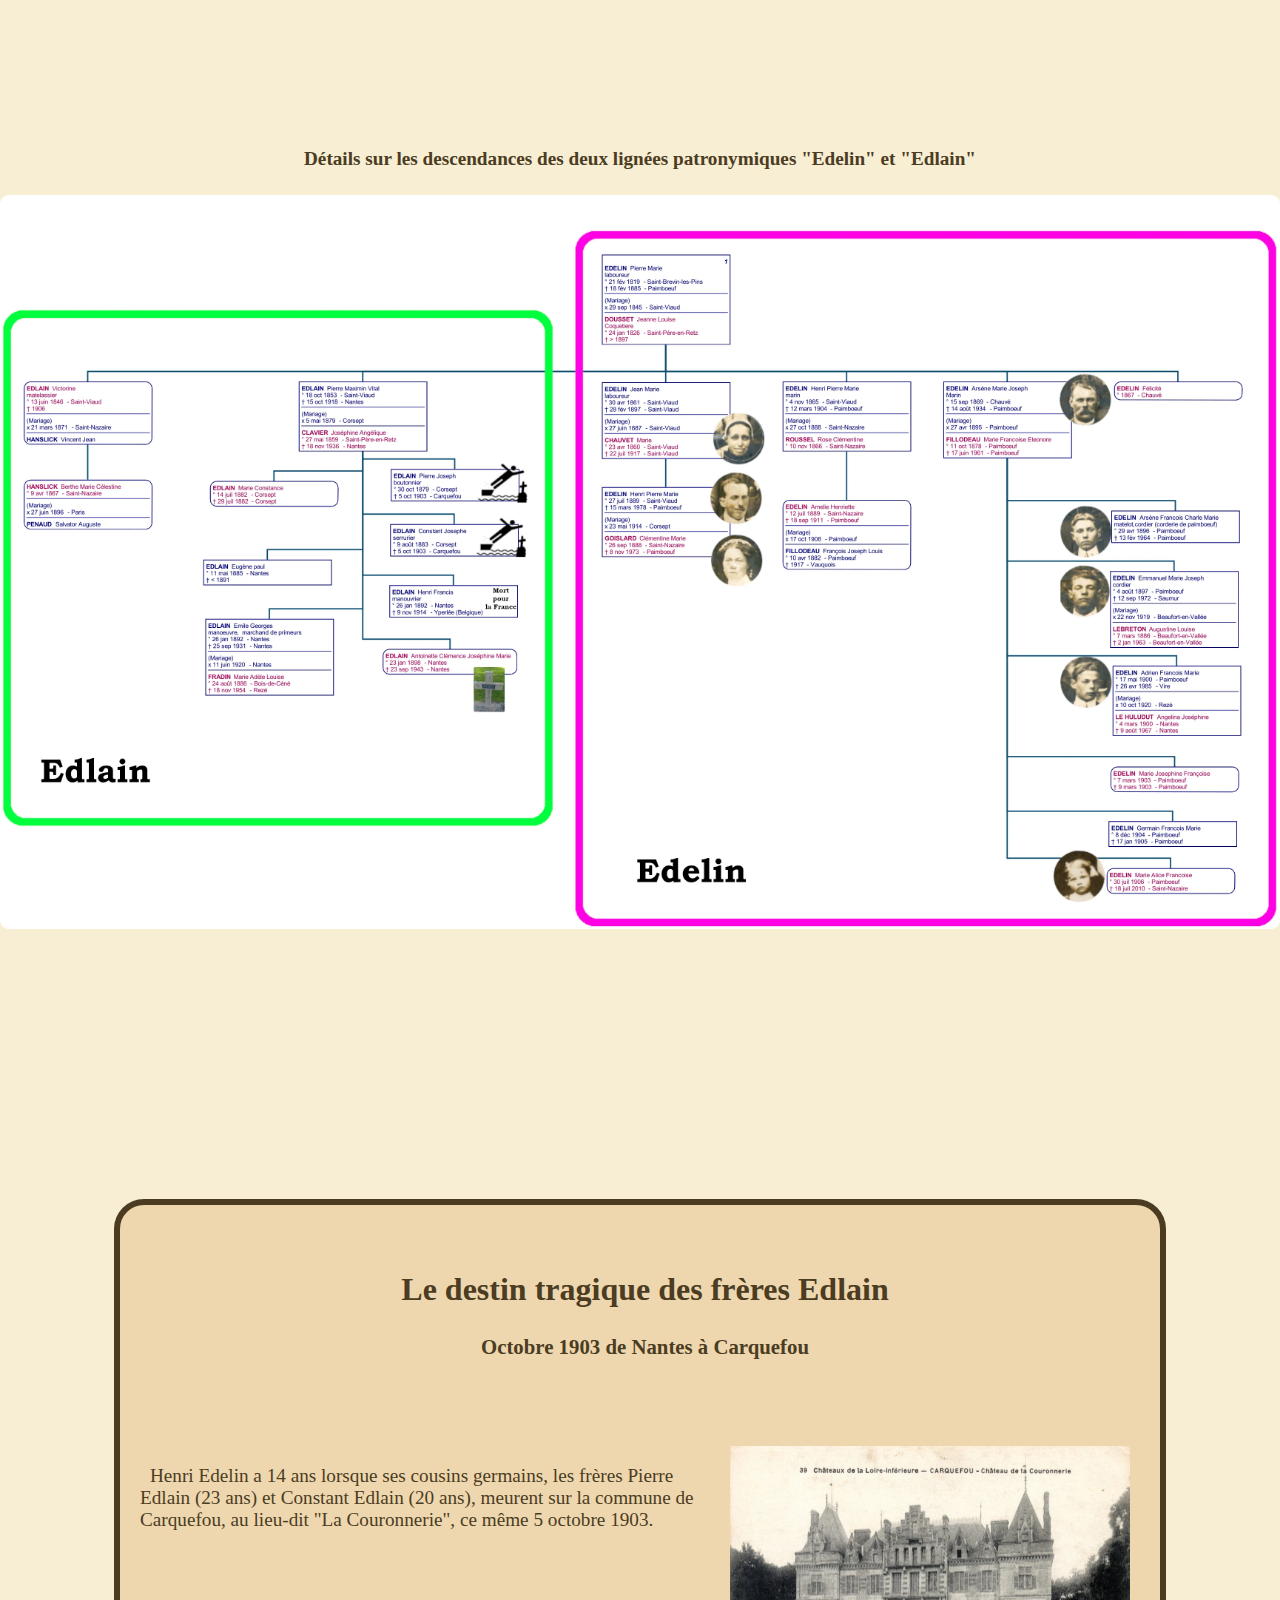
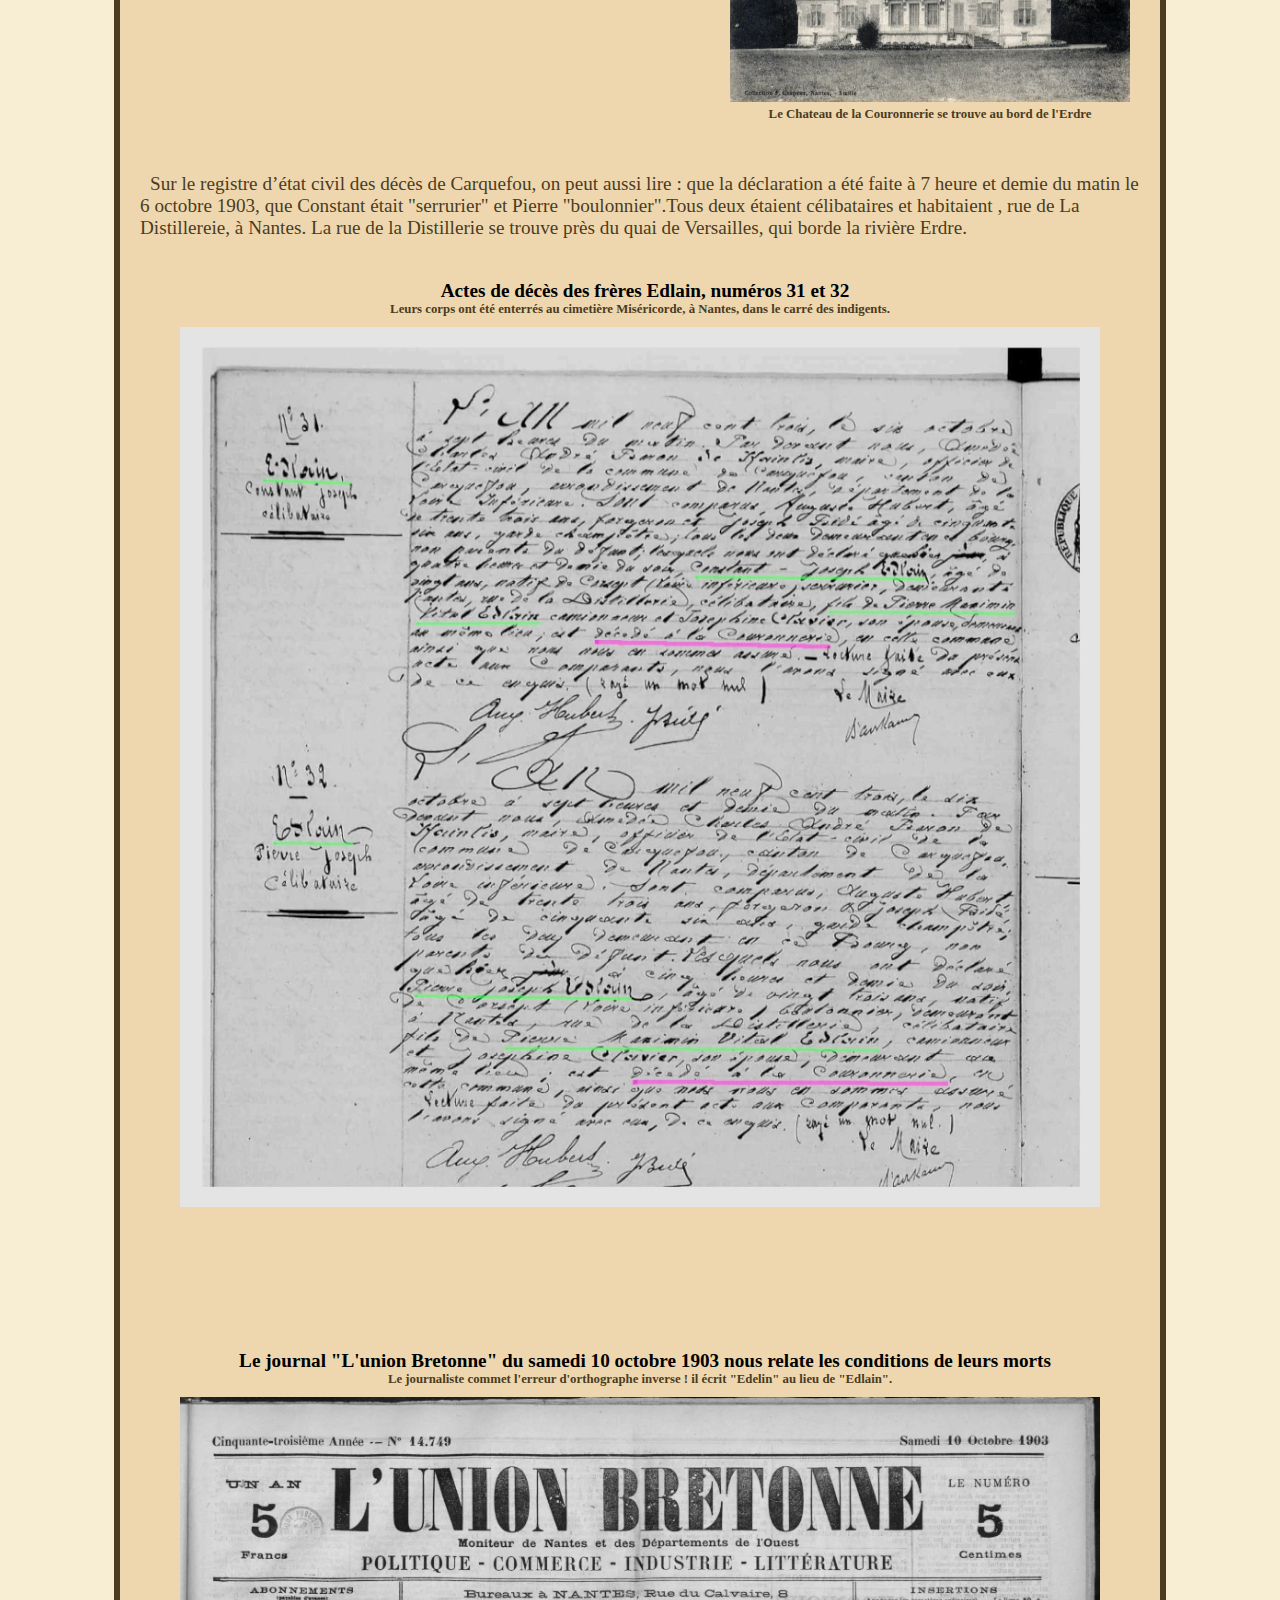
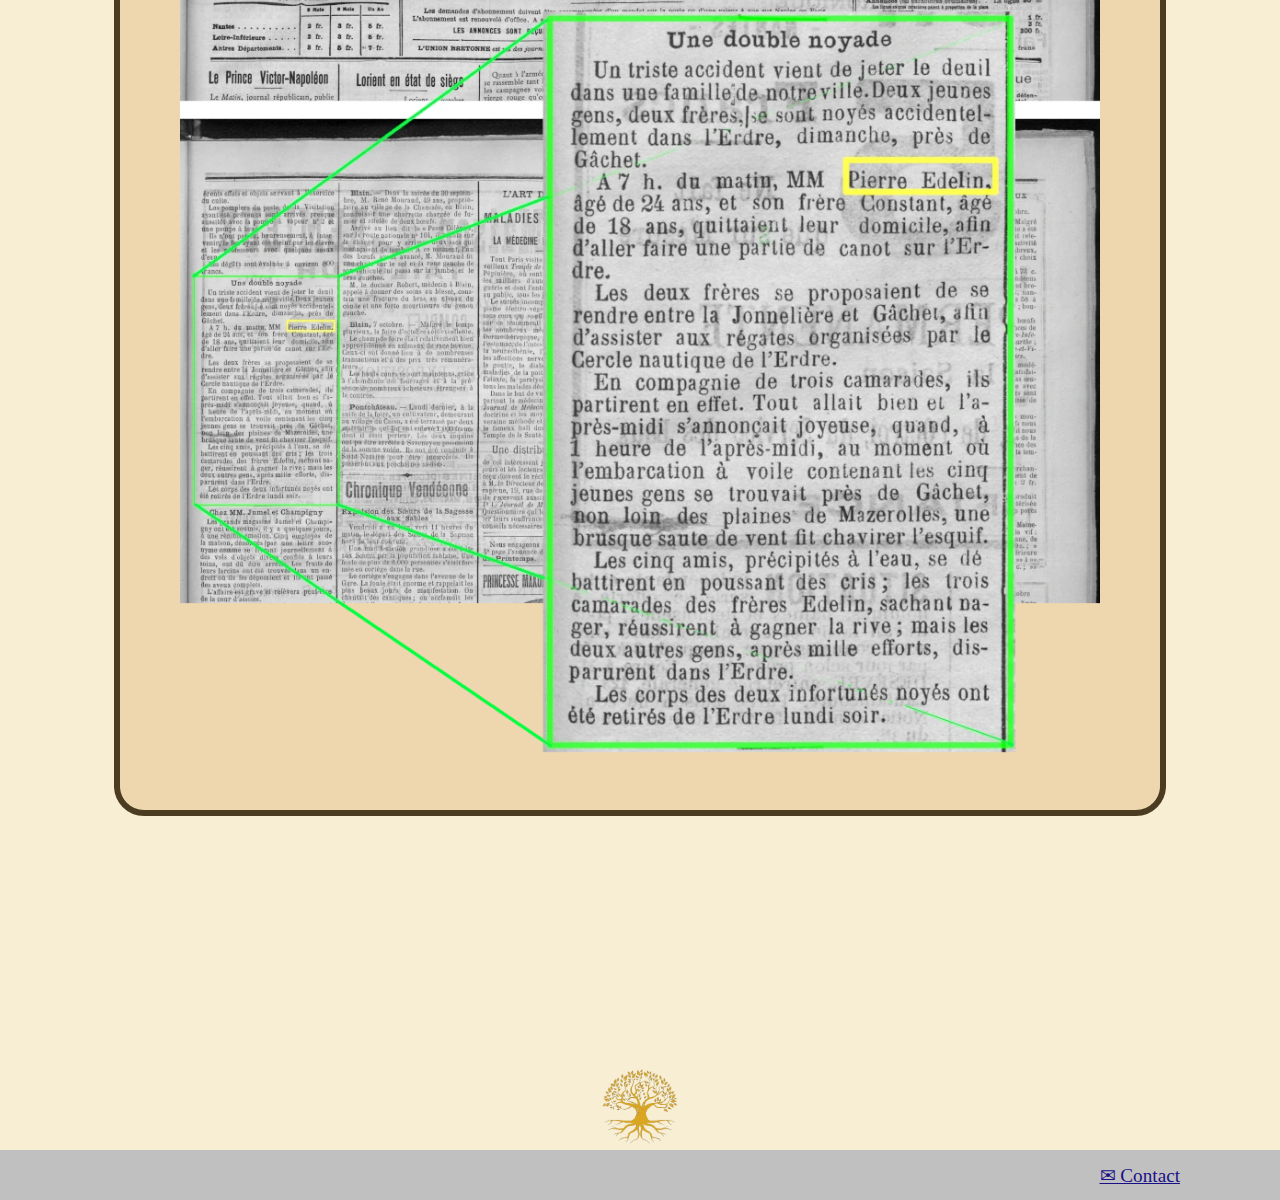
<file: Vie_Edlain.html>
<!DOCTYPE html>
<html lang="fr">
  <head>
    <link rel="icon" type="image/png" sizes="16x16"  href="./favicon-16x16.png">  
    <meta name="msapplication-TileColor" content="#ffffff">
    <meta name="theme-color" content="#ffffff">

<meta http-equiv="content-type" content="text/html; charset=UTF-8">

<meta name="robots" content="noindex">
          <meta name="viewport" content="width=device-width, initial-scale=1">
        <!-- <meta name="viewport" content="width=device-width, initial-scale=1" /> -->

        <!-- <meta name="viewport" content="width=100, initial-scale=0.2" /> -->
        <!-- <meta name="viewport" content="user-scalable=no"/> -->
        <title>Des Destins de vie</title>

        <link href="./style.css" rel="stylesheet">		
     </head>
    <body>
        <header>

 
          <div id="top_banner"> 
            <div id="banner1">   
              <a target="_blank" href="https://fr.wikipedia.org/wiki/Saint-Viaud">
                 <img class="blason" src="./images/blason_StViaud_ville.png" alt="blason_StViaud_ville.png">
              </a>
              <img class="blason" src="./images/ovales_mariés_blanc_sepia.png" alt="ovales_mariés_blanc_sepia.png">
              <div id="icone_texte">
                  <img class="icone" src="./images/Arbre_icone_or.png" alt="Arbre_icone_or">
                  <div id="box_titre">
                      <p id="p_titre">EDELIN &nbsp; GOISLARD</p> 
                      <p id="p_aieux">Aïeux du 
                        <a target="_blank"  href="https://fr.wikipedia.org/wiki/Pays_de_Retz">Pays de Retz</a>
                      </p>
                  </div>
                  <img class="icone" src="./images/Arbre_icone_or.png" alt="Arbre_icone_0or">
              </div>
              <img class="blason" src="./images/ovales_mariés_or_sepia.png" alt="ovales_mariés_or_sepia.png">
              
                  <a target="_blank" href="https://fr.wikipedia.org/wiki/Paimboeuf">
                   <img class="blason" src="./images/blason_paimboeuf_ville.png" alt="blason_paimboeuf_ville.png">
              </a>             
         </div>

            <div id="menu_nav">
              
                <!-- <div id="box-remplissage"></div>  -->

  


                <nav>
                  <div class="page_courante">
                    <h2>Edelin ou Edlain ?</h2>
                  </div>  
                  <ul>
                    <li><a href="./index.html">Bienvenue</a></li>
                    <li class="menu-deroulant">
                      <a>Photos de Mariages</a>
                      <ul class="sous-menu">
                        <li><a href="./mariage_en_1914_Edelin_Goislard.html">Edelin-Goislard 1914</a></li>
                        <li><a href="./mariage_en_1924_Lecorps_Lecoq.html">Morantin-Lecoq 1924</a></li>
                      </ul>
                    </li>
                    <li><a href="./noces_or.html">Noces d'OR</a></li>
                    <!-- <li><a href="./Arbre_EDELIN-GOISLARD.html">Généalogie</a></li> -->
                    <li class="menu-deroulant">
                      <a>Des Vies et des Destins</a>
                      <ul>
                        <li><a href="./Vie_Mort.html">Mort pour la France</a></li>
                        <li><a href="./Vie_Poitrine.html">Il est parti de la poitrine</a></li>
                        <li><a href="./Vie_Legion.html">Une legion d'honneur !</a></li>
                        <li><a href="./Vie_Edlain.html">Edelin ou Edlain ?</a></li>

                      </ul>
                    </li>    
                    <li><a href="./galerie_photos.html">Galerie Photos</a></li>                           
                    <li><a href="./remerciements.html">Remerciements</a></li>  
  
                  </ul>
                        
                </nav>  
   




             </div>

        
 
            <div class="banner2"> </div>
            
        </div>
        
        
        <div class="div_margin_100"></div>  

  
        <div id="edlain" class="genaflex">
          <div class="alexandre_div comment_photo  border_brown">
                 
                  <h2 class="h2_photo_noces"> Edelin ou Edlain ?</h2>
                  <h3>"Prononcés rapidement ça sonne pareil !"</h3><br>
                  
                    <figure class="malice">
                      <img class="grosse2" width= "200" src="./images/Antoinette.webp" alt="Antoinette-trans.webp">
                      <figcaption>  
                        Cimetière de la Chauvinière</figcaption>
                    </figure>
                    <p>
                    C'est ce qu'a considéré l'officier d’état civil qui a orthographié le patronyme "Edelin" en "Edlain" aux 
                    naissances des enfants de Pierre Edelin (1819-1885). <br>
                    Jean-Marie, fils de Pierre recoit donc par erreur le patronyme "Edlain" mais au moment de son mariage avec Marie Chauvet, son 
                    patronyme redevient "Edelin", vingt six ans plus tard un autre officier d’état civil vient de rétablir l'orthographe d'origine.<br>
                    Les autres enfants de Pierre ont subit le meme sort. Mais pour 2 des enfants de Pierre, Pierre Edlain(fils) et Victorine Edlain 
                    la modification n'a jamais été faite et le patrononyme "Edlain" s'est donc transmis à leurs descendances. 
                    </p>
                    <p>
                      Au final, le enfants de Jean Marie Edelin se sont retrouvés avec des cousins germains qui s’appelaient "Edlain", 
                      comme en témoigne la stèle de la cousine germaine d'Henri Edelin, Antoinette Edlain, 
                      tuée pendant les bombardements de Nantes en 1943. Antoinette est enterrée au 
                    
                    <a target="_blank"
                    href="https://patrimonia.nantes.fr/home/decouvrir/themes-et-quartiers/cimetiere-de-la-chauviniere.html">
                    cimetière des victimes de guerre de la Chauvinière à Nantes.    
                    </a>
                    </p>  
                    <figure class="floatleft">
                      <figcaption class="malice_figcaption">  
                        Acte de naissance de <span>Jean Marie Edlain</span> 30 avril 1861, le père d'Henri Edelin <br>
                        Archives departementales de Loire Atlantique Saint Viaud 1861 Naissances acte 12
                      </figcaption>
                      <img class="grosse2" width= "600" src="./images/N_18610430_EDELIN_JeanMarie_44StViaud.webp" alt="N_18610430_EDELIN_JeanMarie_44StViaud.webp">
                  
                    </figure>

                    <figure class="floatleft">
                      <figcaption class="malice_figcaption">  
                        Début de l'acte de Mariage de <span>Jean Marie Edelin</span> avec Marie Chauvet 27 juin 1887, St Viaud <br>
                        Archives departementales de Loire Atlantique Saint Viaud 1887 Mariages acte 9
                      </figcaption>
                      <img class="grosse2" width= "600" src="./images/Mariage_EDELIN_JeanMarie.webp" alt="Mariage_EDELIN_JeanMarie.webp">
                      
                    </figure>



                    
              
  
    
          
                  
  
          </div>
        </div>
        <div class="div_margin_200"></div>
        <h4 class="h4_photo_noces">
          Détails sur les descendances des deux lignées patronymiques "Edelin" et "Edlain"
         </h4>
         <div>
              <div >
               <img width="1500" class="img_block" src="images/edelin_edlain.webp" alt="edelin_edlain.webp" >
             </div>
        </div>

        <div class="div_margin_200"></div>

         <div class="genaflex">
             <div class="alexandre_div comment_photo  border_brown"> 
                  <h2 class="h2_photo_noces"> Le destin tragique des frères Edlain </h2>
                  <h3>Octobre 1903 de Nantes à Carquefou</h3>
                  <br><br><br>
                  
                   <figure class="malice">
                   
                    
                    <img width="400"  src="./images/chateau_couronnerie.webp" alt="chateau_couronnerie.webp" >
                    <figcaption class="malice_figcaption">Le Chateau de la Couronnerie se trouve au bord de l'Erdre</figcaption>
                 
                   </figure>
                 
                  
                   <p>
                    Henri Edelin a 14 ans lorsque ses cousins germains, les frères Pierre Edlain (23 ans) et Constant Edlain (20 ans),
                    meurent sur la commune de Carquefou, au lieu-dit "La Couronnerie", ce même 5 octobre 1903.
                   </p>
                   <img width="1000"  src="./images/dummy_blanc.webp" alt="dummy_blanc.webp" >
               

                  <p>
                    Sur le registre d’état civil des décès de Carquefou, on peut aussi lire : que la déclaration a été faite à 7 heure et demie 
                    du matin le 6 octobre 1903, que Constant était "serrurier" et Pierre "boulonnier".Tous deux étaient célibataires et habitaient
                    , rue de La Distillereie, à Nantes. La rue de la Distillerie  se trouve près du quai de Versailles, qui borde la rivière Erdre.
                   <br><br>
                    
                    
                  </p>
                  <figure>
                    <figcaption class="malice_figcaption"><span>Actes de décès des frères Edlain, numéros 31 et 32 </span><br> 
                      Leurs corps ont été enterrés au cimetière Miséricorde, à Nantes, 
                      dans le carré des indigents.
                    </figcaption>
                    
                    <img width="1000" class="grosse1-5" src="./images/D_freres_EDLAIN_Carquefou.webp" alt="D_freres_EDLAIN_Carquefou.webp" >
                    
                 
                  </figure>
                 
   


                  <div class="div_margin_100"></div>


                  <figure>
                    
                    <figcaption class="malice_figcaption"><span>Le journal "L'union Bretonne" du samedi 10 octobre 1903 nous relate les conditions 
                      de leurs morts</span> <br>
                      Le journaliste commet l'erreur d'orthographe inverse ! 
                      il écrit "Edelin" au lieu de "Edlain".
                    </figcaption>
                    <img width="1000"  src="images/Noyade_freres_EDLAIN.webp" alt="Noyade_freres_EDLAIN.webp" >

                  

                 </figure>
    

            </div>
         </div>


        <div class="div_margin_200"></div>
        <div class="text_align_center">
            <img class="icone" src="./images/Arbre_icone_or.png" alt="Arbre_icone_or">
        </div>






        </header> 

        <div class="footer">
             <!-- Jean EDELIN -->
            <a class="zone_footer" href="mailto:jean.edelin@gmail.com">✉ Contact</a> 
        </div>     
</body>
</html>
</file>
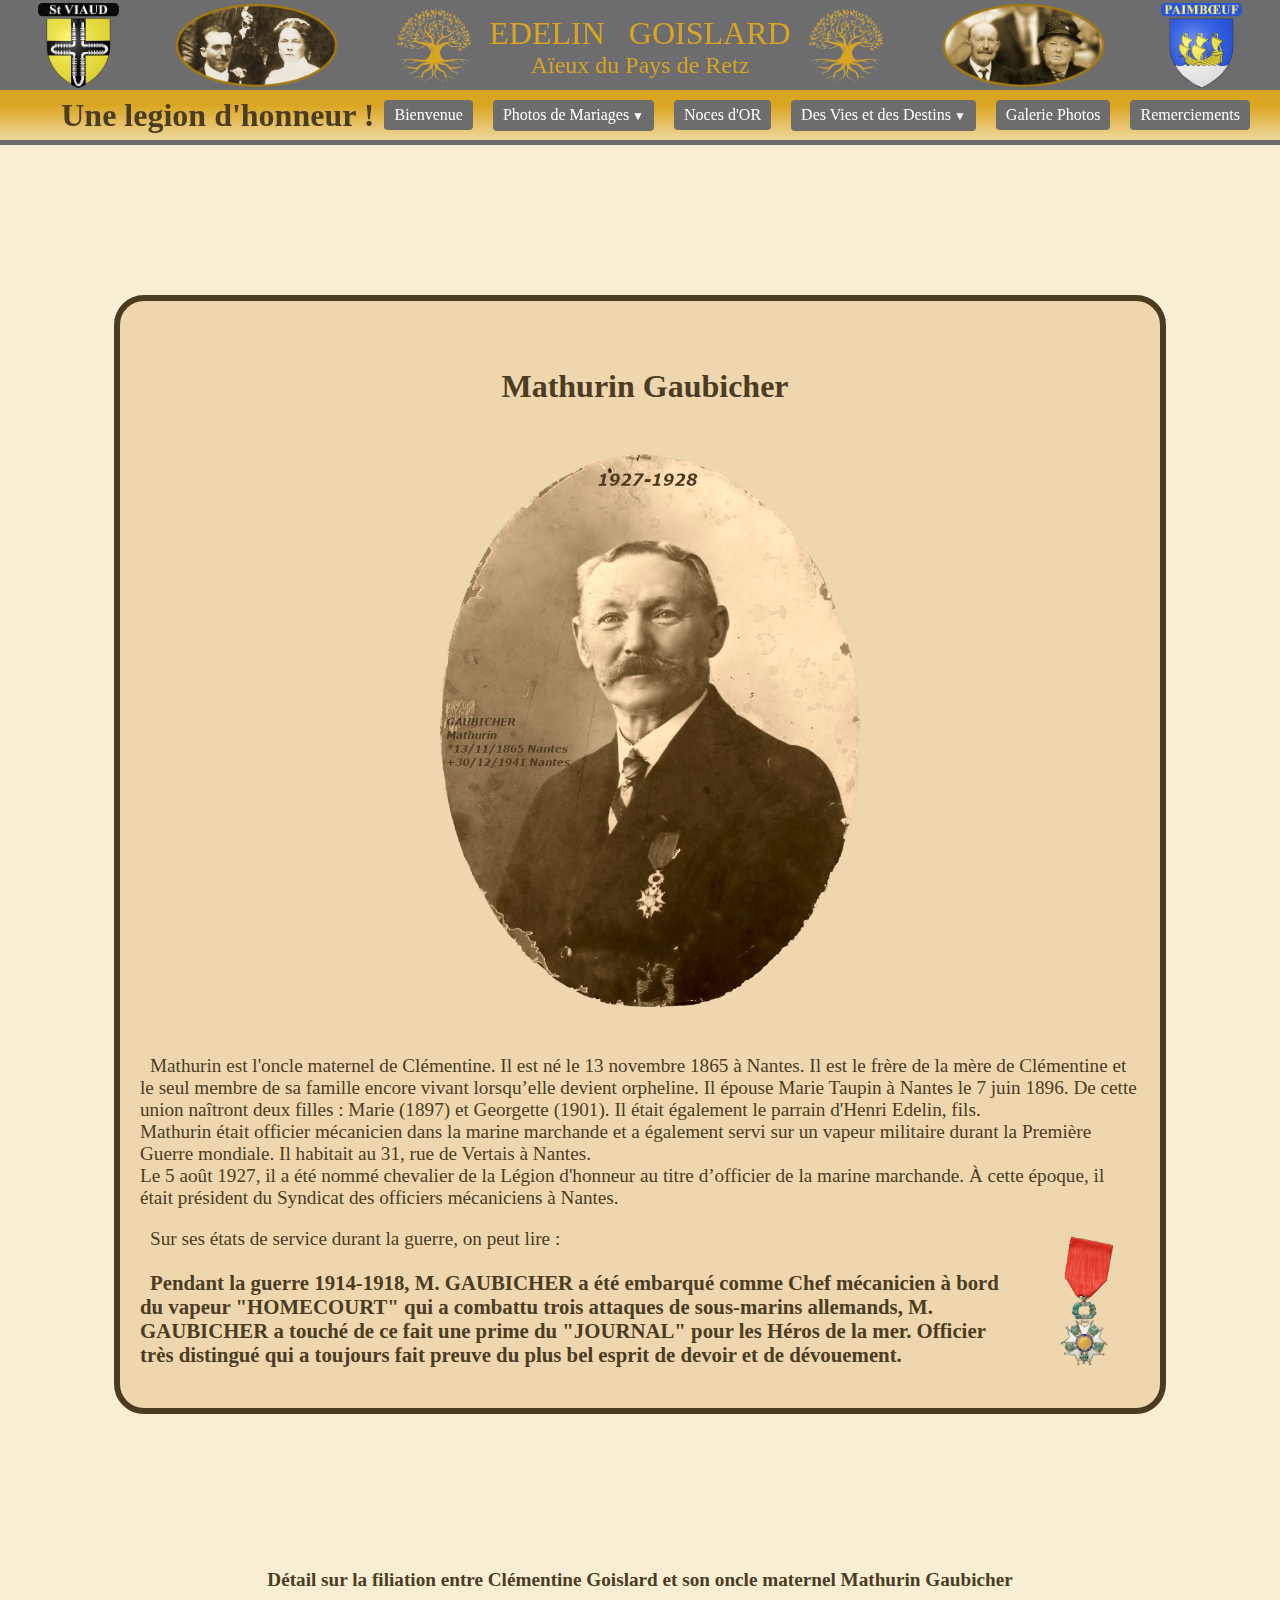
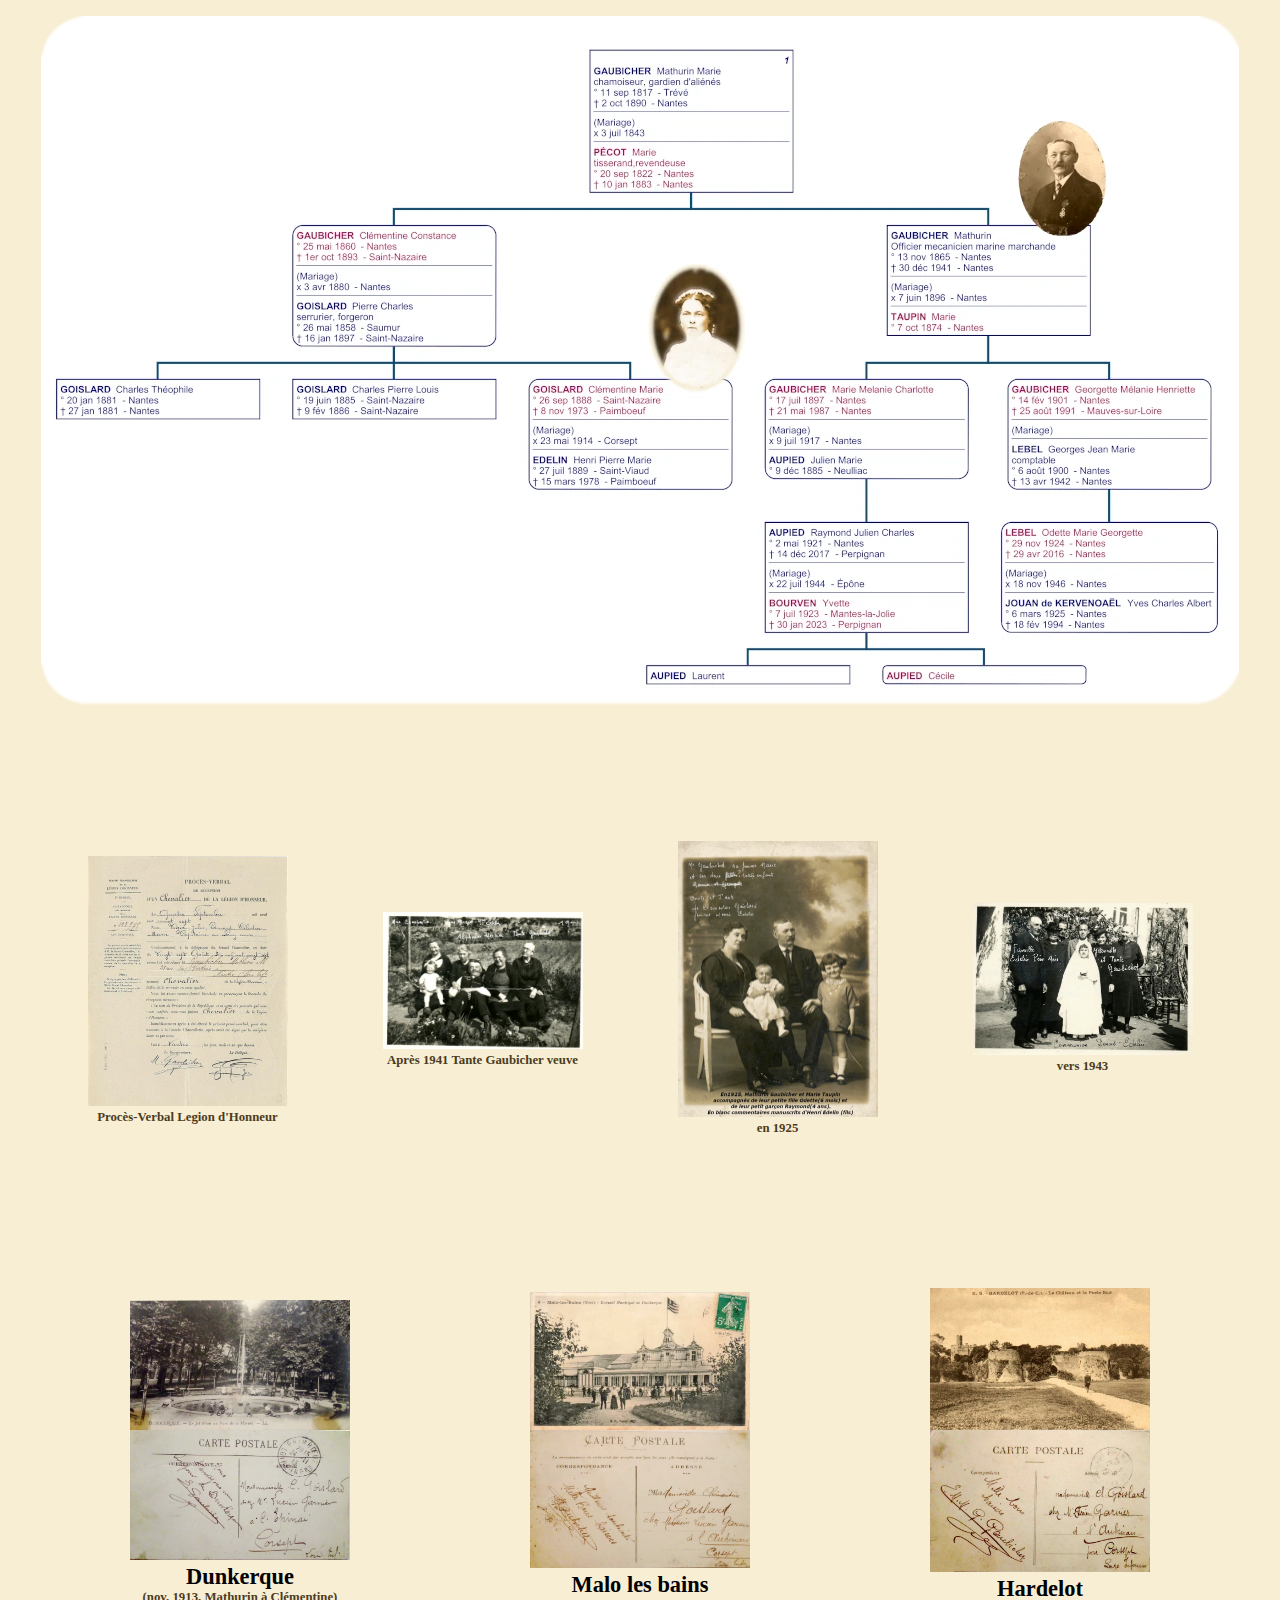
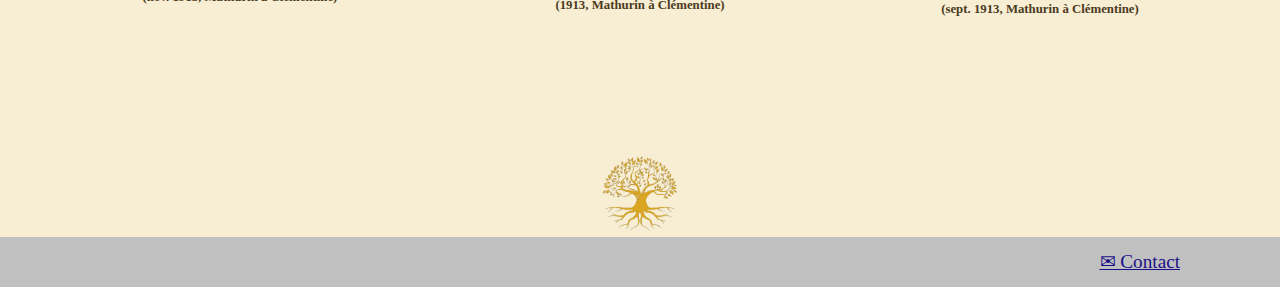
<file: Vie_Legion.html>
<!DOCTYPE html>
<html lang="fr">
  <head>
    <link rel="icon" type="image/png" sizes="16x16"  href="./favicon-16x16.png">  
    <meta name="msapplication-TileColor" content="#ffffff">
    <meta name="theme-color" content="#ffffff">

<meta http-equiv="content-type" content="text/html; charset=UTF-8">

<meta name="robots" content="noindex">
          <meta name="viewport" content="width=device-width, initial-scale=1">
        <!-- <meta name="viewport" content="width=device-width, initial-scale=1" /> -->

        <!-- <meta name="viewport" content="width=100, initial-scale=0.2" /> -->
        <!-- <meta name="viewport" content="user-scalable=no"/> -->
        <title>Des Destins de vie</title>

        <link href="./style.css" rel="stylesheet">		
     </head>
    <body>
        <header>

 
          <div id="top_banner"> 
            <div id="banner1">   
              <a target="_blank" href="https://fr.wikipedia.org/wiki/Saint-Viaud">
                 <img class="blason" src="./images/blason_StViaud_ville.png" alt="blason_StViaud_ville.png">
              </a>
              <img class="blason" src="./images/ovales_mariés_blanc_sepia.png" alt="ovales_mariés_blanc_sepia.png">
              <div id="icone_texte">
                  <img class="icone" src="./images/Arbre_icone_or.png" alt="Arbre_icone_or">
                  <div id="box_titre">
                      <p id="p_titre">EDELIN &nbsp; GOISLARD</p> 
                      <p id="p_aieux">Aïeux du 
                        <a target="_blank"  href="https://fr.wikipedia.org/wiki/Pays_de_Retz">Pays de Retz</a>
                      </p>
                  </div>
                  <img class="icone" src="./images/Arbre_icone_or.png" alt="Arbre_icone_0or">
              </div>
              <img class="blason" src="./images/ovales_mariés_or_sepia.png" alt="ovales_mariés_or_sepia.png">
              
                  <a target="_blank" href="https://fr.wikipedia.org/wiki/Paimboeuf">
                   <img class="blason" src="./images/blason_paimboeuf_ville.png" alt="blason_paimboeuf_ville.png">
              </a>             
         </div>

            <div id="menu_nav">
              
                <!-- <div id="box-remplissage"></div>  -->

   

                <nav>
                  <div class="page_courante">
                    <h2>Une legion d'honneur !</h2>
                  </div>  
                  <ul>
                    <li><a href="./index.html">Bienvenue</a></li>
                    <li class="menu-deroulant">
                      <a>Photos de Mariages</a>
                      <ul class="sous-menu">
                        <li><a href="./mariage_en_1914_Edelin_Goislard.html">Edelin-Goislard 1914</a></li>
                        <li><a href="./mariage_en_1924_Lecorps_Lecoq.html">Morantin-Lecoq 1924</a></li>
                      </ul>
                    </li>
                    <li><a href="./noces_or.html">Noces d'OR</a></li>
                    <!-- <li><a href="./Arbre_EDELIN-GOISLARD.html">Généalogie</a></li> -->
                    <li class="menu-deroulant">
                      <a>Des Vies et des Destins</a>
                      <ul>
                        <li><a href="./Vie_Mort.html">Mort pour la France</a></li>
                        <li><a href="./Vie_Poitrine.html">Il est parti de la poitrine</a></li>
                        <li><a href="./Vie_Legion.html">Une legion d'honneur !</a></li>
                        <li><a href="./Vie_Edlain.html">Edelin ou Edlain ?</a></li>

                      </ul>
                    </li>    
                    <li><a href="./galerie_photos.html">Galerie Photos</a></li>                           
                    <li><a href="./remerciements.html">Remerciements</a></li>  
  
                  </ul>
                        
                </nav>  
   





             </div>

        
 
            <div class="banner2"> </div>
            
        </div>
        
        
        <div class="div_margin_100"></div>  

        <div class="genaflex">
          <div class="alexandre_div comment_photo  border_brown">
            <h2 class="h2_photo_noces"> Mathurin Gaubicher</h2>

            <div class="mathurin_seul">

              <img   src="images/GAUBICHER_Mathurin_1927_Legion_Honneur.webp" alt="GAUBICHER_Mathurin_1927_Legion_Honneur.webp" >
              
            </div>  

            <p>
              Mathurin est l'oncle maternel de Clémentine. Il est né le 13 novembre 1865 à Nantes.
              Il est le frère de la mère de Clémentine et le seul membre de sa famille encore vivant lorsqu’elle devient orpheline.
              Il épouse Marie Taupin à Nantes le 7 juin 1896. De cette union naîtront deux filles : Marie (1897) et Georgette (1901).
              Il était également le parrain d'Henri Edelin, fils.
              <br>
              Mathurin était officier mécanicien dans la marine marchande et a également servi sur un vapeur militaire durant la Première Guerre mondiale.
              Il habitait au 31, rue de Vertais à Nantes.
              <br>
              Le 5 août 1927, il a été nommé chevalier de la Légion d'honneur au titre d’officier de la marine marchande.
              À cette époque, il était président du Syndicat des officiers mécaniciens à Nantes.


            </p>
            <p class="croix_de_legion">
                <img src="./images/legion.webp"  width="70" alt="legion.webp"> 
            </p>
              
            
            <p>
              Sur ses états de service durant la guerre, on peut lire :
            </p>  
             <p class = "legion">
              Pendant la guerre 1914-1918, M. GAUBICHER a été embarqué comme Chef mécanicien à bord du
              vapeur "HOMECOURT" qui a combattu trois attaques de sous-marins allemands,
              M. GAUBICHER a touché de ce fait une prime du "JOURNAL"
              pour les Héros de la mer.
              Officier très distingué qui a toujours fait preuve du
              plus bel esprit de devoir et de dévouement.
            </p>
            
            </div>
        </div>
        <div class="div_margin_100"></div>
        <h4 class="h4_photo_noces">
          Détail sur la filiation entre Clémentine Goislard et son oncle maternel Mathurin Gaubicher
         </h4>
         <div >
              <div >
               <img class="img_block" src="images/gaubicherSD.webp" alt="gaubicherSD.webp" >
             </div>
        </div>

        <div class="div_margin_100"></div>

        <div class="alexandreflex">  
        
          <figure class ="avis_disparition align_center">
            <img  class="grosse3" width="200" src="images/proces-verbal.webp" alt="proces-verbal.webp" >
            <figcaption> Procès-Verbal Legion d'Honneur</figcaption>
          </figure>   
  
          <figure class ="avis_tombe align_center">
            <img  class="grosse3" width="200" src="images/Tante_Gaubicher.webp" alt="Tante_Gaubicher.webp" >
            <figcaption> Après 1941 Tante Gaubicher veuve</figcaption>
          </figure>
          
         
          <figure class=" dos_postale align_center">
  
            <img class="grosse3" src="./images/Famille_Gaubicher.webp" width="200" alt="Famille_Gaubicher.webp">
            <figcaption>en 1925
            </figcaption>
      
          </figure>
      
        
  
          <figure class="medaille_militaire align_center">
  
            <img class="grosse3" src="./images/Communion_Denise_Edelin_Tante_Gaubicher.webp" width="220" alt="Communion_Denise_Edelin_Tante_Gaubicher.webp">
            <figcaption> vers 1943</figcaption>
      
            </figure>
  
        </div>
        <div class="div_margin_100"></div>
        <div class="alexandreflex">
          
          <figure class="medaille_militaire align_center">
           
            <img class="grosse3" src="./images/carte_postale_dunkerque.webp" width="220" alt="carte_postale_dunkerque.webp">
            
            <figcaption><span>Dunkerque</span> <br>
              (nov. 1913, Mathurin à Clémentine) 
           </figcaption>
          </figure>

          <figure class="medaille_militaire align_center">
           
            <img class="grosse3" src="./images/Malo_les_bains.webp" width="220" alt="Malo_les_bains.webp">
            
            <figcaption> <span>Malo les bains </span><br>
              (1913, Mathurin à Clémentine)
           </figcaption>
          </figure>

     

        <figure class="medaille_militaire align_center">
      
          <img class="grosse3" src="./images/hardelot.webp" width="220" alt="hardelot.webp">
          
          <figcaption><span>Hardelot</span> <br> (sept. 1913, Mathurin à Clémentine) 
             
          </figcaption>
        </figure>



        </div>
        
        <div class="div_margin_100"></div>
        <div class="text_align_center">
          
            <img class="icone" src="./images/Arbre_icone_or.png" alt="Arbre_icone_or">
    
        </div>
  
 
   
  



        </header> 

        <div class="footer">
             <!-- Jean EDELIN -->
            <a class="zone_footer" href="mailto:jean.edelin@gmail.com">✉ Contact</a> 
        </div>     
</body>
</html>
</file>
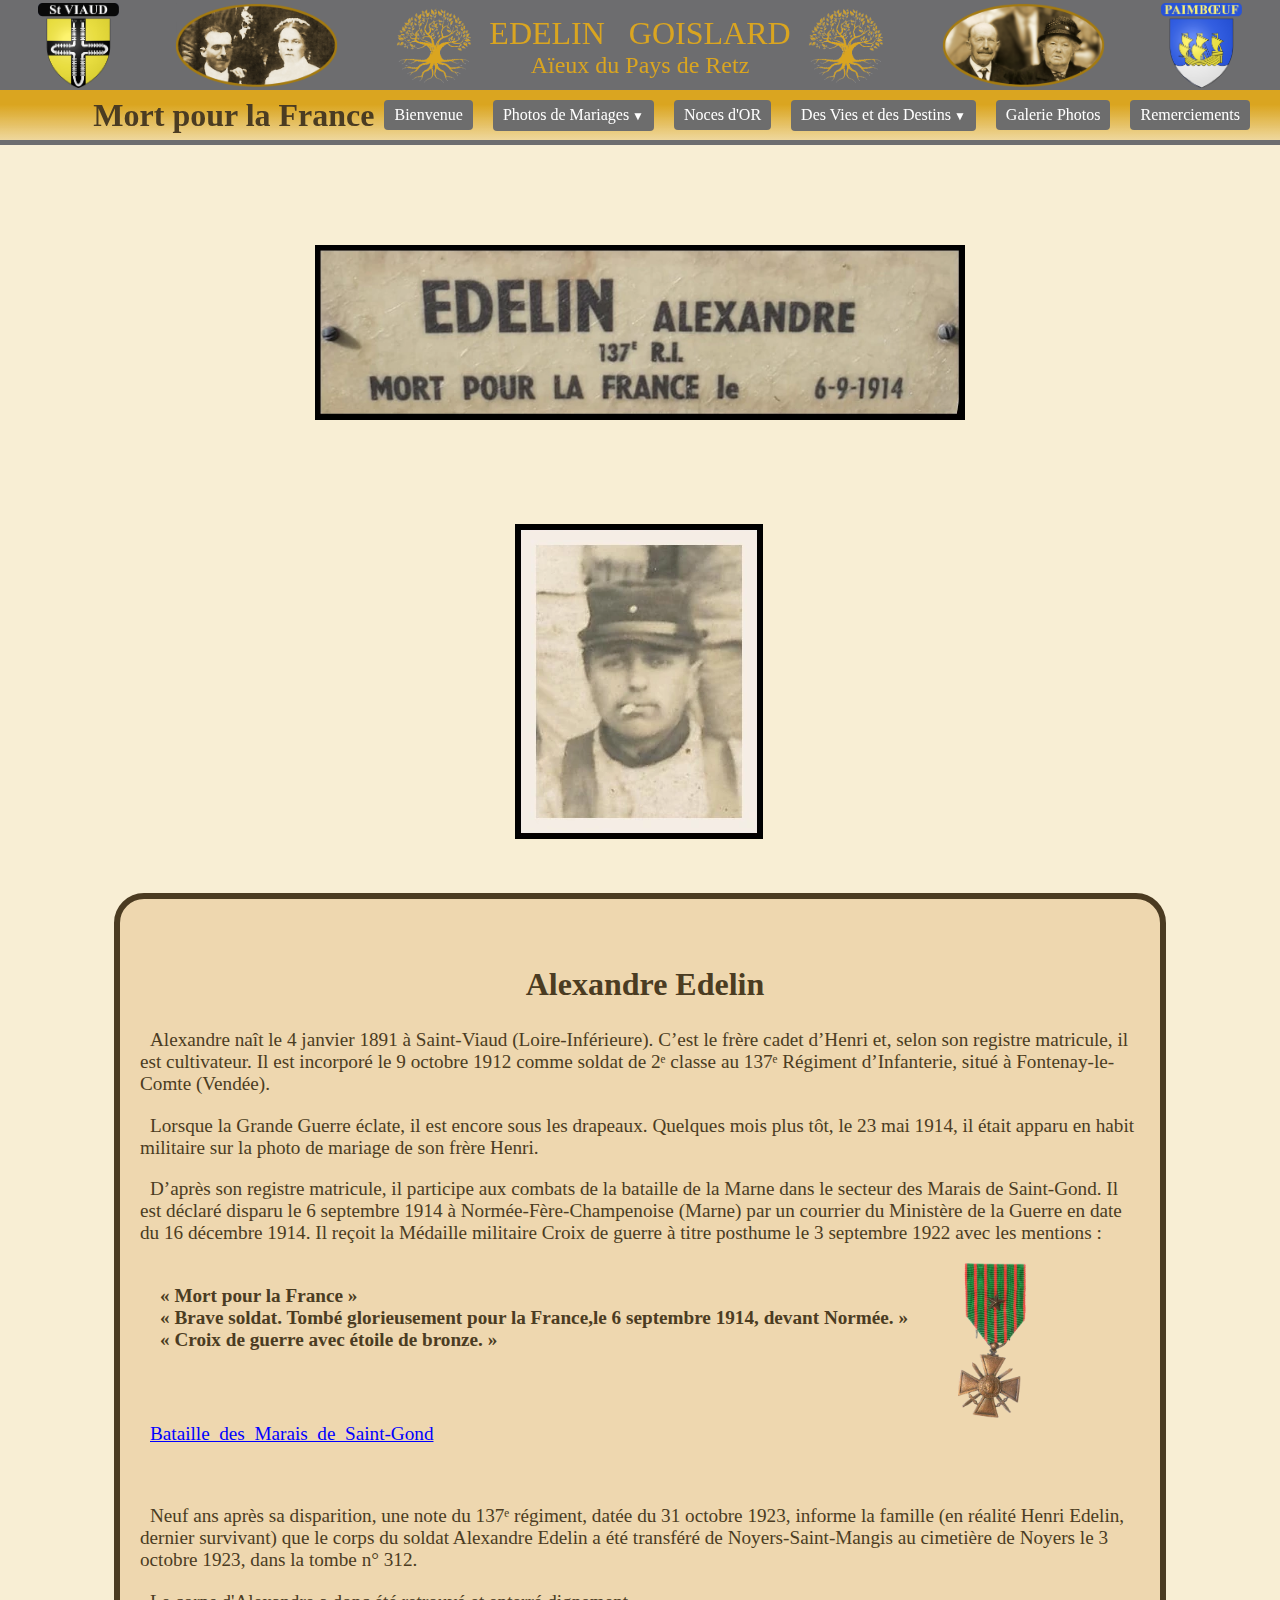
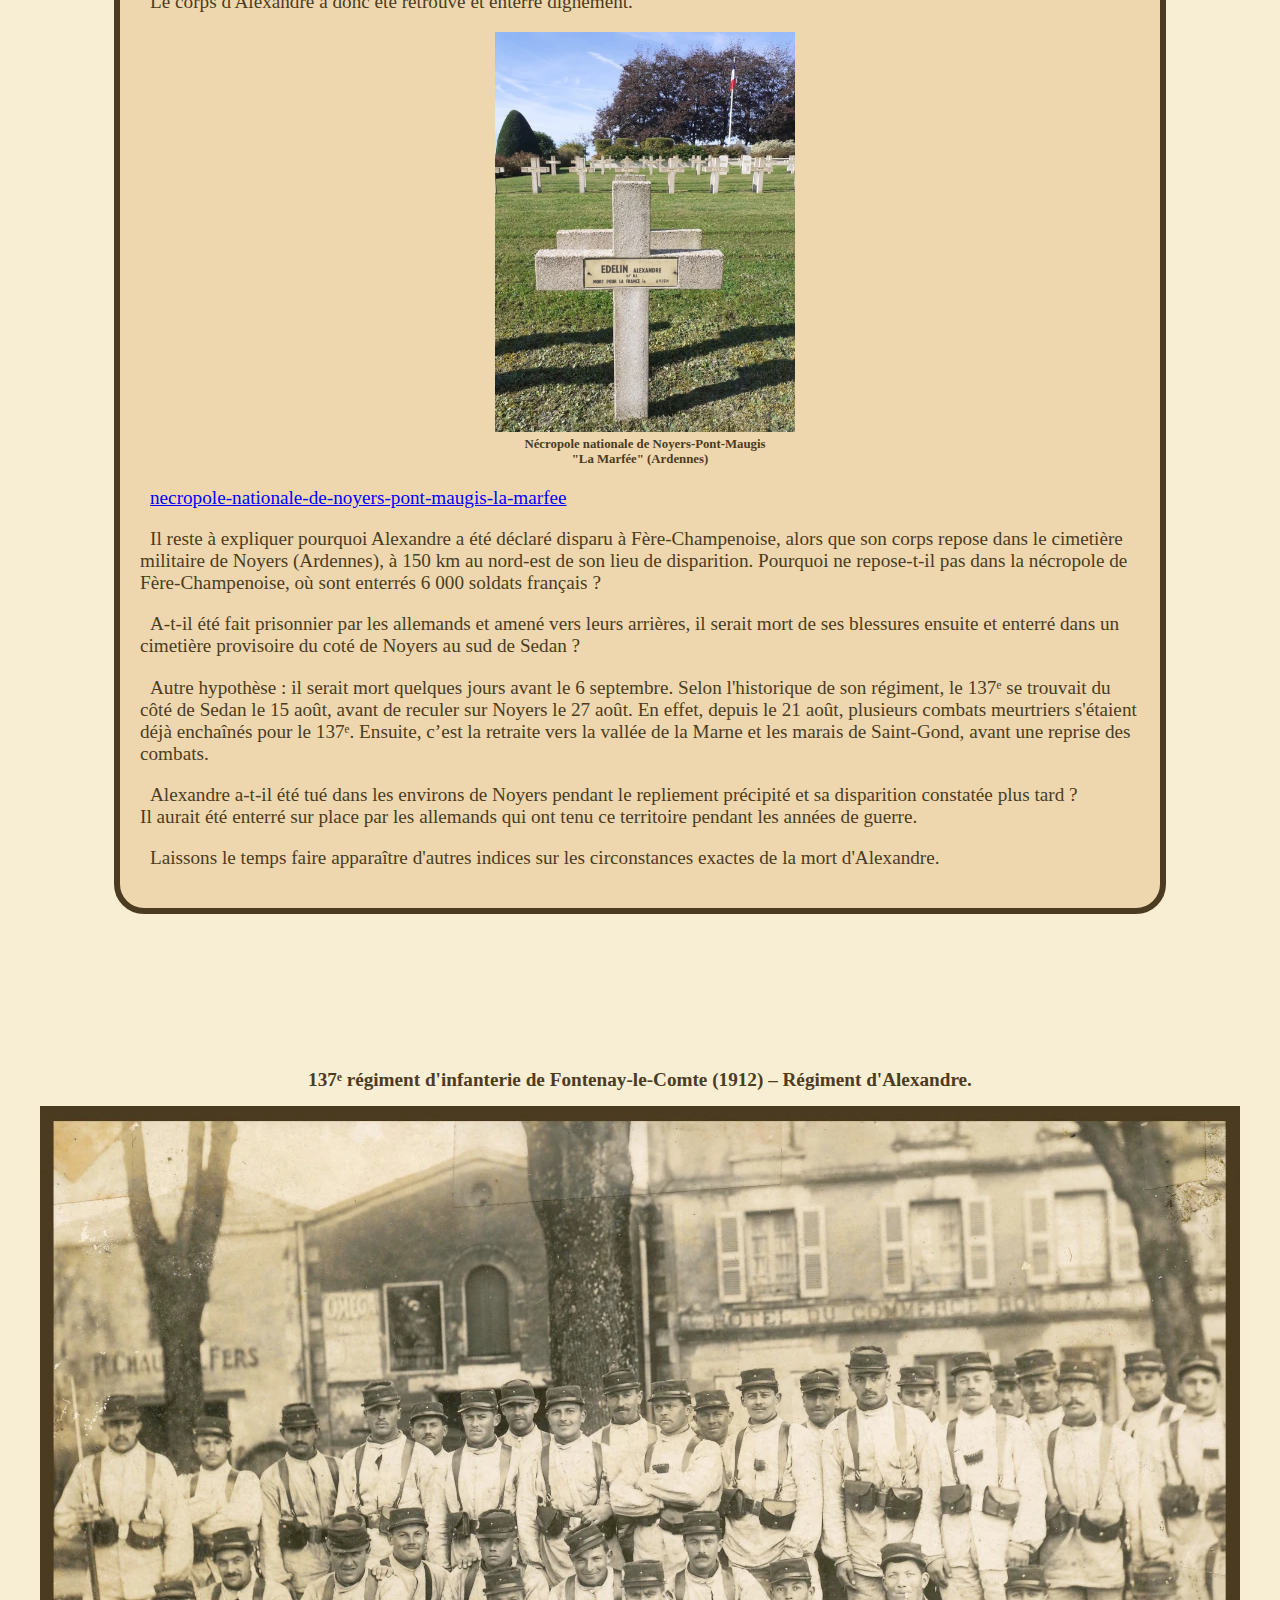
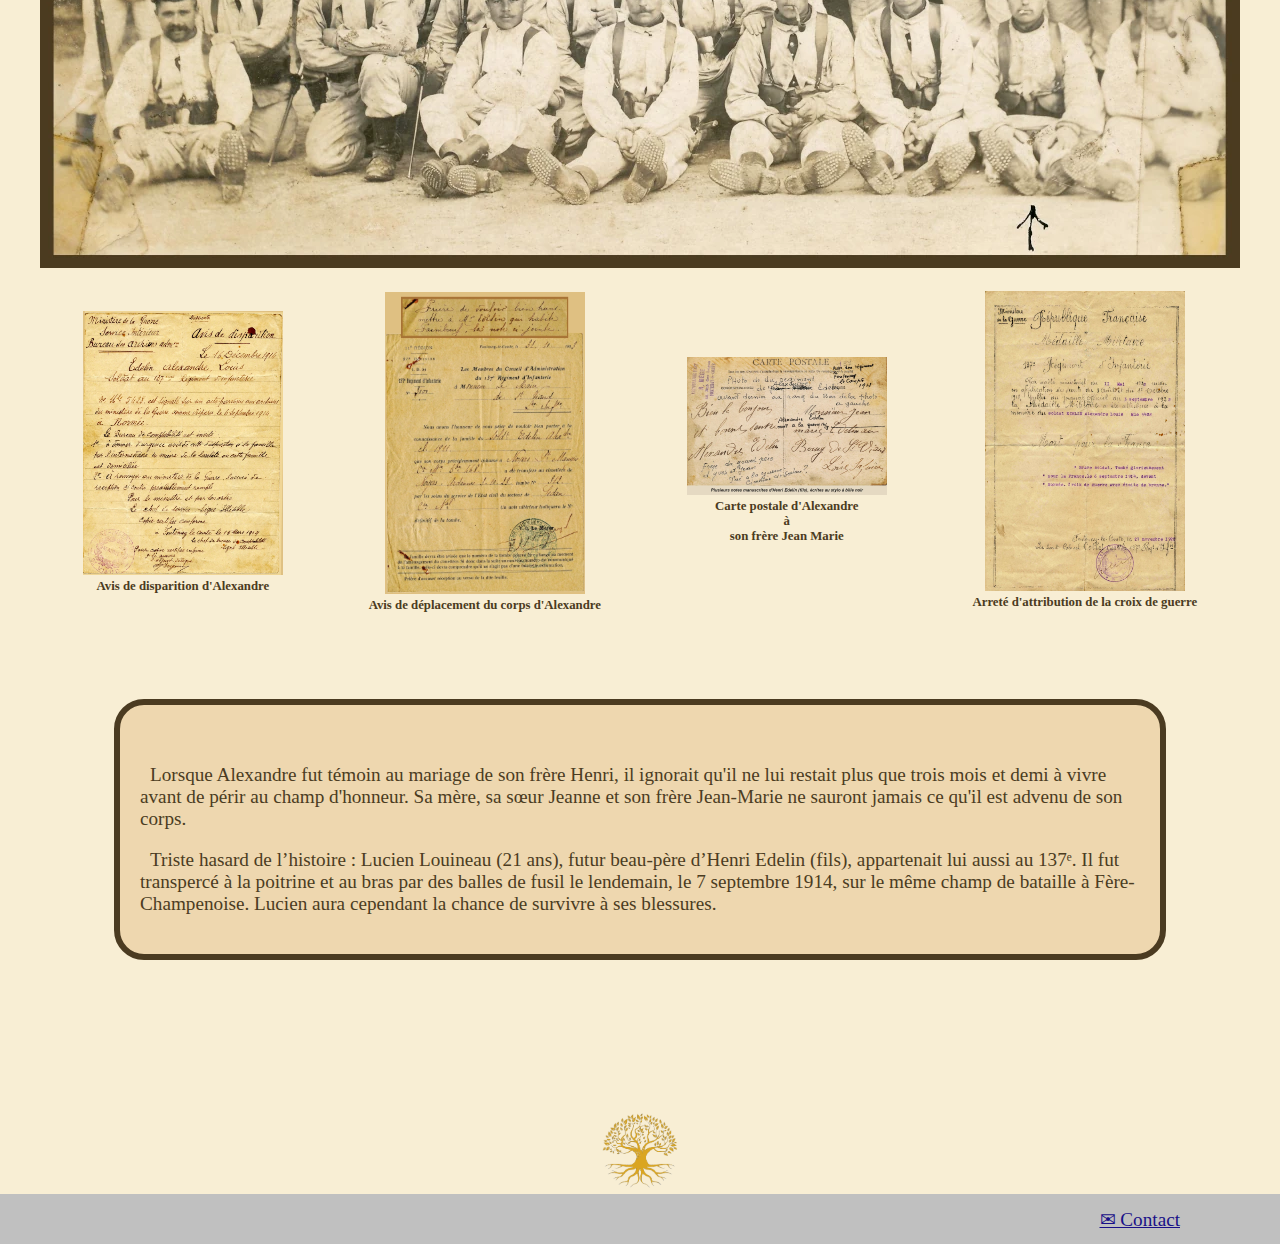
<file: Vie_Mort.html>
<!DOCTYPE html>
<html lang="fr">
  <head>
    <link rel="icon" type="image/png" sizes="16x16"  href="./favicon-16x16.png">  
    <meta name="msapplication-TileColor" content="#ffffff">
    <meta name="theme-color" content="#ffffff">

<meta http-equiv="content-type" content="text/html; charset=UTF-8">

<meta name="robots" content="noindex">
          <meta name="viewport" content="width=device-width, initial-scale=1">
        <!-- <meta name="viewport" content="width=device-width, initial-scale=1" /> -->

        <!-- <meta name="viewport" content="width=100, initial-scale=0.2" /> -->
        <!-- <meta name="viewport" content="user-scalable=no"/> -->
        <title>Des Destins de vie</title>

        <link href="./style.css" rel="stylesheet">		
     </head>
    <body>
        <header>

 
          <div id="top_banner"> 
            <div id="banner1">   
              <a target="_blank" href="https://fr.wikipedia.org/wiki/Saint-Viaud">
                 <img class="blason" src="./images/blason_StViaud_ville.png" alt="blason_StViaud_ville.png">
              </a>
              <img class="blason" src="./images/ovales_mariés_blanc_sepia.png" alt="ovales_mariés_blanc_sepia.png">
              <div id="icone_texte">
                  <img class="icone" src="./images/Arbre_icone_or.png" alt="Arbre_icone_or">
                  <div id="box_titre">
                      <p id="p_titre">EDELIN &nbsp; GOISLARD</p> 
                      <p id="p_aieux">Aïeux du 
                        <a target="_blank"  href="https://fr.wikipedia.org/wiki/Pays_de_Retz">Pays de Retz</a>
                      </p>
                  </div>
                  <img class="icone" src="./images/Arbre_icone_or.png" alt="Arbre_icone_0or">
              </div>
              <img class="blason" src="./images/ovales_mariés_or_sepia.png" alt="ovales_mariés_or_sepia.png">
              
                  <a target="_blank" href="https://fr.wikipedia.org/wiki/Paimboeuf">
                   <img class="blason" src="./images/blason_paimboeuf_ville.png" alt="blason_paimboeuf_ville.png">
              </a>             
         </div>

            <div id="menu_nav">
              
                <!-- <div id="box-remplissage"></div>  -->

  

                <nav>
                  <div class="page_courante">
                    <h2>Mort pour la France</h2>
                  </div>  
                  <ul>
                    <li><a href="./index.html">Bienvenue</a></li>
                    <li class="menu-deroulant">
                      <a>Photos de Mariages</a>
                      <ul class="sous-menu">
                        <li><a href="./mariage_en_1914_Edelin_Goislard.html">Edelin-Goislard 1914</a></li>
                        <li><a href="./mariage_en_1924_Lecorps_Lecoq.html">Morantin-Lecoq 1924</a></li>
                      </ul>
                    </li>
                    <li><a href="./noces_or.html">Noces d'OR</a></li>
                    <!-- <li><a href="./Arbre_EDELIN-GOISLARD.html">Généalogie</a></li> -->
                    <li class="menu-deroulant">
                      <a>Des Vies et des Destins</a>
                      <ul>
                        <li><a href="./Vie_Mort.html">Mort pour la France</a></li>
                        <li><a href="./Vie_Poitrine.html">Il est parti de la poitrine</a></li>
                        <li><a href="./Vie_Legion.html">Une legion d'honneur !</a></li>
                        <li><a href="./Vie_Edlain.html">Edelin ou Edlain ?</a></li>

                      </ul>
                    </li>    
                    <li><a href="./galerie_photos.html">Galerie Photos</a></li>                           
                    <li><a href="./remerciements.html">Remerciements</a></li>  
  
                  </ul>
                        
                </nav>  
   





             </div>

        
 
            <div class="banner2"> </div>
            
        </div>
        
        
        <div id="mort_pour_la_France"> </div>
        <div class="alexandre_flex">
          <div  class="plaque_alexandre">
            <img   src="images/plaque_alexandre.webp" alt="plaque_alexandre.webp" >
          </div>   
        </div>    

        <div class="alexandre_flex">
          <div class="alexandre_seul">
            <img   src="images/alexandre_seul.webp" alt="alexandre_seul.webp" >
            
          </div>  
          <div class="alexandre_enhancer">
             <img   src="images/alexandre_seul_Image_Enhancer.webp" alt="alexandre_seul_Image_Enhancer.webp" >
          </div> 
        </div>    



      <div class="genaflex">
		    <div class="alexandre_div comment_photo  border_brown">
               
                <h2 class="h2_photo_noces"> Alexandre Edelin</h2>
                
                <p>
                  Alexandre naît le 4 janvier 1891 à Saint-Viaud (Loire-Inférieure). C’est le frère cadet d’Henri et,
                  selon son registre matricule, il est cultivateur. 
                  Il est incorporé le 9 octobre 1912 comme soldat de 2ᵉ classe au 137ᵉ Régiment d’Infanterie, 
                  situé à Fontenay-le-Comte (Vendée).
                                  
                </p>




   
                <p>
                  Lorsque la Grande Guerre éclate, il est encore sous les drapeaux. Quelques mois plus tôt, le 23 mai 1914, 
                  il était apparu en habit militaire sur la photo de mariage de son frère Henri.
                </p>
                <p>
                   D’après son registre matricule, il participe aux combats de la bataille de la Marne dans le secteur des Marais de Saint-Gond. Il est déclaré disparu le 6 septembre 1914 à Normée-Fère-Champenoise (Marne) par un courrier du Ministère de la Guerre en date du 16 décembre 1914.

                   Il reçoit la Médaille militaire Croix de guerre à titre posthume le 3 septembre 1922 avec les mentions :
                </p>
                <p class="croix_de_guerre" >    
                  <br>
                       <span> « Mort pour la France » </span> <br>
                       <span> « Brave soldat. Tombé glorieusement pour la France,le 6 septembre 1914, devant Normée. » </span><br>
                       <span> « Croix de guerre avec étoile de bronze. »</span>
                </p>

                <p class="croix_de_guerre">
                    <img src="./images/croix_de_guerre.webp"  width="70" alt="croix_de_guerre.webp"> 
                </p>
                <p>
                  <a target="_blank" href= https://fr.wikipedia.org/wiki/Bataille_des_Marais_de_Saint-Gond>
                  Bataille_des_Marais_de_Saint-Gond</a>
                
                </p>
                <p><br></p> 
                <p>
                  Neuf ans après sa disparition, une note du 137ᵉ régiment, datée du 31 octobre 1923, 
                  informe la famille (en réalité Henri Edelin, dernier survivant) que le corps du soldat 
                  Alexandre Edelin a été transféré de Noyers-Saint-Mangis au cimetière de Noyers le 3 octobre 1923,
                  dans la tombe n° 312.
                </p>
                 <p>Le corps d'Alexandre a donc été retrouvé et enterré dignement.
                 </p>
               
                 <figure class="align_center">
                 
                    <img class="grosse2" src="./images/tombe_alexandre.webp" width="300" alt="tombe_alexandre.webp">
                    <figcaption> Nécropole nationale de Noyers-Pont-Maugis <br> "La Marfée" (Ardennes)</figcaption>
              
                 </figure>
                
                 <p>
                  <a target="_blank" href= https://www.cheminsdememoire.gouv.fr/fr/necropole-nationale-de-noyers-pont-maugis-la-marfee>
                    necropole-nationale-de-noyers-pont-maugis-la-marfee</a>
               
                </p>
                <p>
                  Il reste à expliquer pourquoi Alexandre a été déclaré disparu à Fère-Champenoise, alors que son 
                  corps repose dans le cimetière militaire de Noyers (Ardennes), à 150 km au nord-est de son lieu 
                  de disparition. Pourquoi ne repose-t-il pas dans la nécropole de Fère-Champenoise, où sont enterrés
                  6 000 soldats français ?

                </p>
                  <p>A-t-il été fait prisonnier par les allemands et amené vers leurs arrières, il serait mort 
                  de ses blessures ensuite et enterré dans un cimetière provisoire du coté de Noyers au sud de Sedan ?
                  </p>
                 <p>
                  Autre hypothèse : il serait mort quelques jours avant le 6 septembre. Selon l'historique de son 
                  régiment, le 137ᵉ se trouvait du côté de Sedan le 15 août, avant de reculer sur Noyers le 27 août.
                  En effet, depuis le 21 août, plusieurs combats meurtriers s'étaient déjà enchaînés pour le 137ᵉ. 
                  Ensuite, c’est la retraite vers la vallée de la Marne et les marais de Saint-Gond,
                  avant une reprise des combats.
       
                </p>
                 <p>
                  Alexandre a-t-il été tué dans les environs de Noyers pendant le repliement précipité et sa disparition
                  constatée plus tard ? <br> Il aurait été enterré sur place par les allemands qui ont tenu ce territoire pendant les années de guerre.             
                </p>  
                <P>
                  Laissons le temps faire apparaître d'autres indices sur les circonstances exactes de 
                  la mort d'Alexandre.

                </P>
                
     

        </div>
      </div>

      <div class="div_margin_100"></div>
     
      <h4 class="h4_photo_noces">
        137ᵉ régiment d'infanterie de Fontenay-le-Comte (1912) – Régiment d'Alexandre.
      </h4>
      <div class="div_margin_10"></div>
      <div class="genaflex">    
         <div class ="photo_regiment1">
               <img src="images/Alexandre_Edelin_regiment_1200px.webp" alt="Alexandre_Edelin_regiment_1200px.webp">
         </div>   
      </div>
      
      <div class="alexandreflex">  
        
        <figure class ="avis_disparition align_center">
          <img  class="grosse3" width="200" src="images/Avis_de_Disparition_EDELIN_Alexandre_750px.webp" alt="Avis_de_Disparition_EDELIN_Alexandre_750px.webp" >
          <figcaption> Avis de disparition d'Alexandre</figcaption>
        </figure>   

        <figure class ="avis_tombe align_center">
          <img class="grosse3" width="200" src="images/Courrier_19231031_EDELIN_Alexandre_Tombe_600.webp" alt="Courrier_19231031_EDELIN_Alexandre_Tombe_600.webp" >
          <figcaption> Avis de déplacement du corps d'Alexandre </figcaption>
        </figure>
        
        <figure class=" dos_postale align_center">

          <img class="grosse3" src="./images/Alexandre_Edelin_dos.webp" width="200" alt="Alexandre_Edelin_dos.webp">
          <figcaption> Carte postale d'Alexandre <br> à <br> son frère Jean Marie</figcaption>
    
        </figure>

        <figure class="medaille_militaire align_center">

          <img class="grosse3" src="./images/Medaille_Militaire_EDELIN_Alexandre_19221123.webp" width="200" alt="Medaille_Militaire_EDELIN_Alexandre_19221123.webp">
          <figcaption> Arreté d'attribution de la croix de guerre</figcaption>
    
          </figure>

      </div>





      <div class="genaflex">
		    <div class="alexandre_div comment_photo  border_brown">

          <p>
            Lorsque Alexandre fut témoin au mariage de son frère Henri, il ignorait qu'il ne lui restait plus que 
            trois mois et demi à vivre avant de périr au champ d'honneur.
            Sa mère, sa sœur Jeanne et son frère Jean-Marie ne sauront jamais ce qu'il est advenu de son corps.                              
          </p>
                     
          <p>
            Triste hasard de l’histoire : Lucien Louineau (21 ans), futur beau-père d’Henri Edelin (fils),
            appartenait lui aussi au 137ᵉ. Il fut transpercé à la poitrine et au bras par des balles de fusil le lendemain,
            le 7 septembre 1914, sur le même champ de bataille à Fère-Champenoise.
            Lucien aura cependant la chance de survivre à ses blessures.
                        
          </p>
          
          </div>
      </div>

      <div class="div_margin_100"></div>
      <div class="text_align_center">
        
          <img class="icone" src="./images/Arbre_icone_or.png" alt="Arbre_icone_or">
  
      </div>


        </header> 

        <div class="footer">
             <!-- Jean EDELIN -->
            <a class="zone_footer" href="mailto:jean.edelin@gmail.com">✉ Contact</a> 
        </div>     
</body>
</html>
</file>
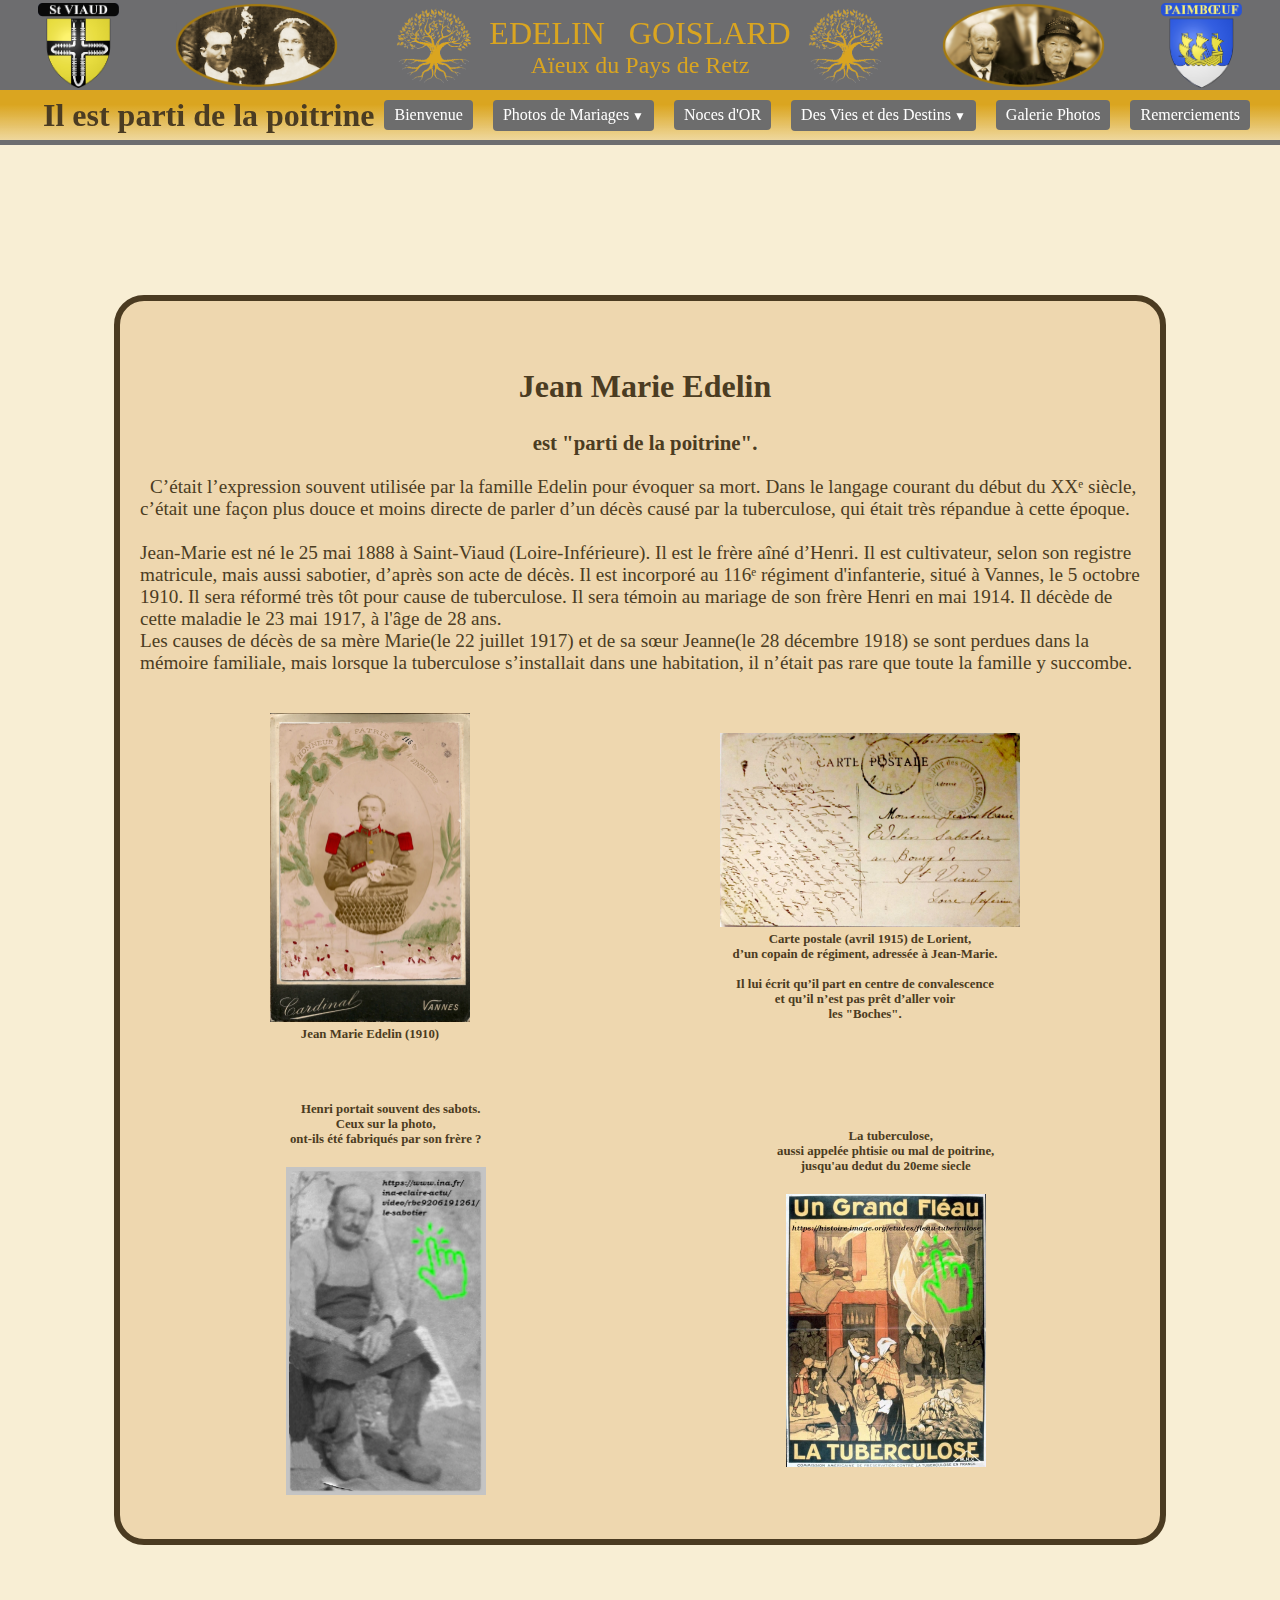
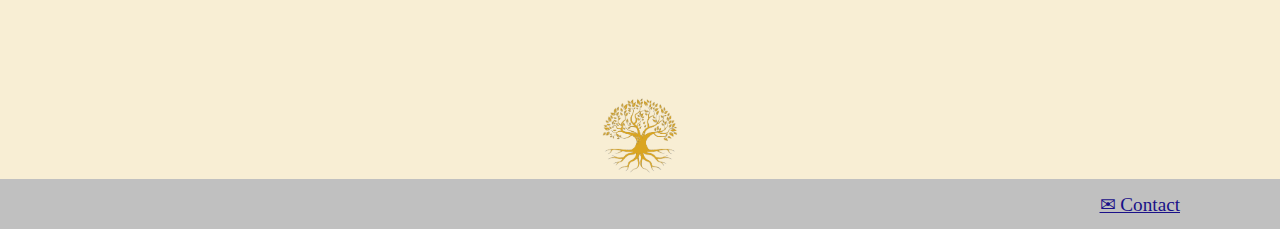
<file: Vie_Poitrine.html>
<!DOCTYPE html>
<html lang="fr">
  <head>
    <link rel="icon" type="image/png" sizes="16x16"  href="./favicon-16x16.png">  
    <meta name="msapplication-TileColor" content="#ffffff">
    <meta name="theme-color" content="#ffffff">

<meta http-equiv="content-type" content="text/html; charset=UTF-8">

<meta name="robots" content="noindex">
          <meta name="viewport" content="width=device-width, initial-scale=1">
        <!-- <meta name="viewport" content="width=device-width, initial-scale=1" /> -->

        <!-- <meta name="viewport" content="width=100, initial-scale=0.2" /> -->
        <!-- <meta name="viewport" content="user-scalable=no"/> -->
        <title>Des Destins de vie</title>

        <link href="./style.css" rel="stylesheet">		
     </head>
    <body>
        <header>

 
          <div id="top_banner"> 
            <div id="banner1">   
              <a target="_blank" href="https://fr.wikipedia.org/wiki/Saint-Viaud">
                 <img class="blason" src="./images/blason_StViaud_ville.png" alt="blason_StViaud_ville.png">
              </a>
              <img class="blason" src="./images/ovales_mariés_blanc_sepia.png" alt="ovales_mariés_blanc_sepia.png">
              <div id="icone_texte">
                  <img class="icone" src="./images/Arbre_icone_or.png" alt="Arbre_icone_or">
                  <div id="box_titre">
                      <p id="p_titre">EDELIN &nbsp; GOISLARD</p> 
                      <p id="p_aieux">Aïeux du 
                        <a target="_blank"  href="https://fr.wikipedia.org/wiki/Pays_de_Retz">Pays de Retz</a>
                      </p>
                  </div>
                  <img class="icone" src="./images/Arbre_icone_or.png" alt="Arbre_icone_0or">
              </div>
              <img class="blason" src="./images/ovales_mariés_or_sepia.png" alt="ovales_mariés_or_sepia.png">
              
                  <a target="_blank" href="https://fr.wikipedia.org/wiki/Paimboeuf">
                   <img class="blason" src="./images/blason_paimboeuf_ville.png" alt="blason_paimboeuf_ville.png">
              </a>             
         </div>

            <div id="menu_nav">
              
                <!-- <div id="box-remplissage"></div>  -->

                <nav>
                  <div class="page_courante">
                    <h2>Il est parti de la poitrine</h2>
                  </div>  
                  <ul>
                    <li><a href="./index.html">Bienvenue</a></li>
                    <li class="menu-deroulant">
                      <a>Photos de Mariages</a>
                      <ul class="sous-menu">
                        <li><a href="./mariage_en_1914_Edelin_Goislard.html">Edelin-Goislard 1914</a></li>
                        <li><a href="./mariage_en_1924_Lecorps_Lecoq.html">Morantin-Lecoq 1924</a></li>
                      </ul>
                    </li>
                    <li><a href="./noces_or.html">Noces d'OR</a></li>
                    <!-- <li><a href="./Arbre_EDELIN-GOISLARD.html">Généalogie</a></li> -->
                    <li class="menu-deroulant">
                      <a>Des Vies et des Destins</a>
                      <ul>
                        <li><a href="./Vie_Mort.html">Mort pour la France</a></li>
                        <li><a href="./Vie_Poitrine.html">Il est parti de la poitrine</a></li>
                        <li><a href="./Vie_Legion.html">Une legion d'honneur !</a></li>
                        <li><a href="./Vie_Edlain.html">Edelin ou Edlain ?</a></li>

                      </ul>
                    </li>    
                    <li><a href="./galerie_photos.html">Galerie Photos</a></li>                           
                    <li><a href="./remerciements.html">Remerciements</a></li>  
  
                  </ul>
                        
                </nav>  
   





             </div>

        
 
            <div class="banner2"> </div>
            
        </div>
          
      <div class="div_margin_100"></div>
      
      <div class="genaflex">
		    <div class="alexandre_div comment_photo  border_brown">
               
                <h2 class="h2_photo_noces"> Jean Marie Edelin</h2>
                <h3>est "parti de la poitrine".</h3>
                <p>
                  C’était l’expression souvent utilisée par la famille Edelin pour évoquer sa mort.
                  Dans le langage courant du début du XXᵉ siècle, c’était une façon plus douce et moins directe de parler
                   d’un décès causé par la tuberculose, qui était très répandue à cette époque. <br><br>
                  Jean-Marie est né le 25 mai 1888 à Saint-Viaud (Loire-Inférieure). Il est le frère aîné d’Henri.
                  Il est cultivateur, selon son registre matricule, mais aussi sabotier, d’après son acte de décès.
                  Il est incorporé au 116ᵉ régiment d'infanterie, situé à Vannes, le 5 octobre 1910.
                  Il sera réformé très tôt pour cause de tuberculose.
                  Il sera témoin au mariage de son frère Henri en mai 1914.
                  Il décède de cette maladie le 23 mai 1917, à l'âge de 28 ans. <br>
                  Les causes de décès de sa mère Marie(le 22 juillet 1917) et de sa sœur Jeanne(le 28 décembre 1918) se sont
                   perdues dans la mémoire familiale,  mais lorsque la tuberculose s’installait dans une habitation,
                   il n’était pas rare que toute la famille y succombe.                                 
                </p>

                <div class="alexandreflex">  
        
                  <figure class ="avis_disparition align_center">
                    <img  class= "grosse3" width="200" src="images/EDELIN_JeanMarieArsene_vers1910.webp" alt="EDELIN_JeanMarieArsene_vers1910.webp" >
                    <figcaption> Jean Marie Edelin (1910)</figcaption>
                  </figure>   

                  <figure class ="avis_disparition align_center">
                    
                    <img  class= "grosse3" width="300" src="images/JME_copain.webp" alt="JME_copain.webp" >
                    <figcaption>
                      Carte postale (avril 1915) de Lorient, <br>d’un copain
                      de régiment, adressée à Jean-Marie. <br><br> 
                      Il lui écrit
                      qu’il part en centre de convalescence<br>
                       et qu’il n’est pas prêt d’aller voir<br>
                        les "Boches". </figcaption>
                  </figure>   


                </div>
                <div class="alexandreflex"> 
                  <figure class ="avis_disparition align_center" >
                    <figcaption>
                      Henri portait souvent des sabots. <br> 
                      Ceux sur la photo, <br>
                      ont-ils été fabriqués par son frère ?
                    </figcaption>
                    <a target="_blank" href="https://www.ina.fr/ina-eclaire-actu/video/rbc9206191261/le-sabotier">
                      <img class= "grosse1-2" width="200" src="./images/sabots.webp" alt="sabots.webps">
                    </a>  
                </figure>
                <figure class ="avis_disparition align_center" >
                <figcaption>
                  La tuberculose,<br>
                  aussi appelée phtisie ou mal de poitrine,<br> 
                  jusqu'au dedut du 20eme siecle
                </figcaption>
                  <a target="_blank" href="https://histoire-image.org/etudes/fleau-tuberculose">
                    <img class= "grosse1-2" width="200" src="./images/tuberculose.webp" alt="tuberculose.webp">
                 </a>  
                </figure>
                </div>

        </div>
      </div>

      <div class="div_margin_100"></div>
      <div class="text_align_center">
        
          <img class="icone" src="./images/Arbre_icone_or.png" alt="Arbre_icone_or">
  
      </div>

     

       

     



        </header> 

        <div class="footer">
             <!-- Jean EDELIN -->
            <a class="zone_footer" href="mailto:jean.edelin@gmail.com">✉ Contact</a> 
        </div>     
</body>
</html>
</file>
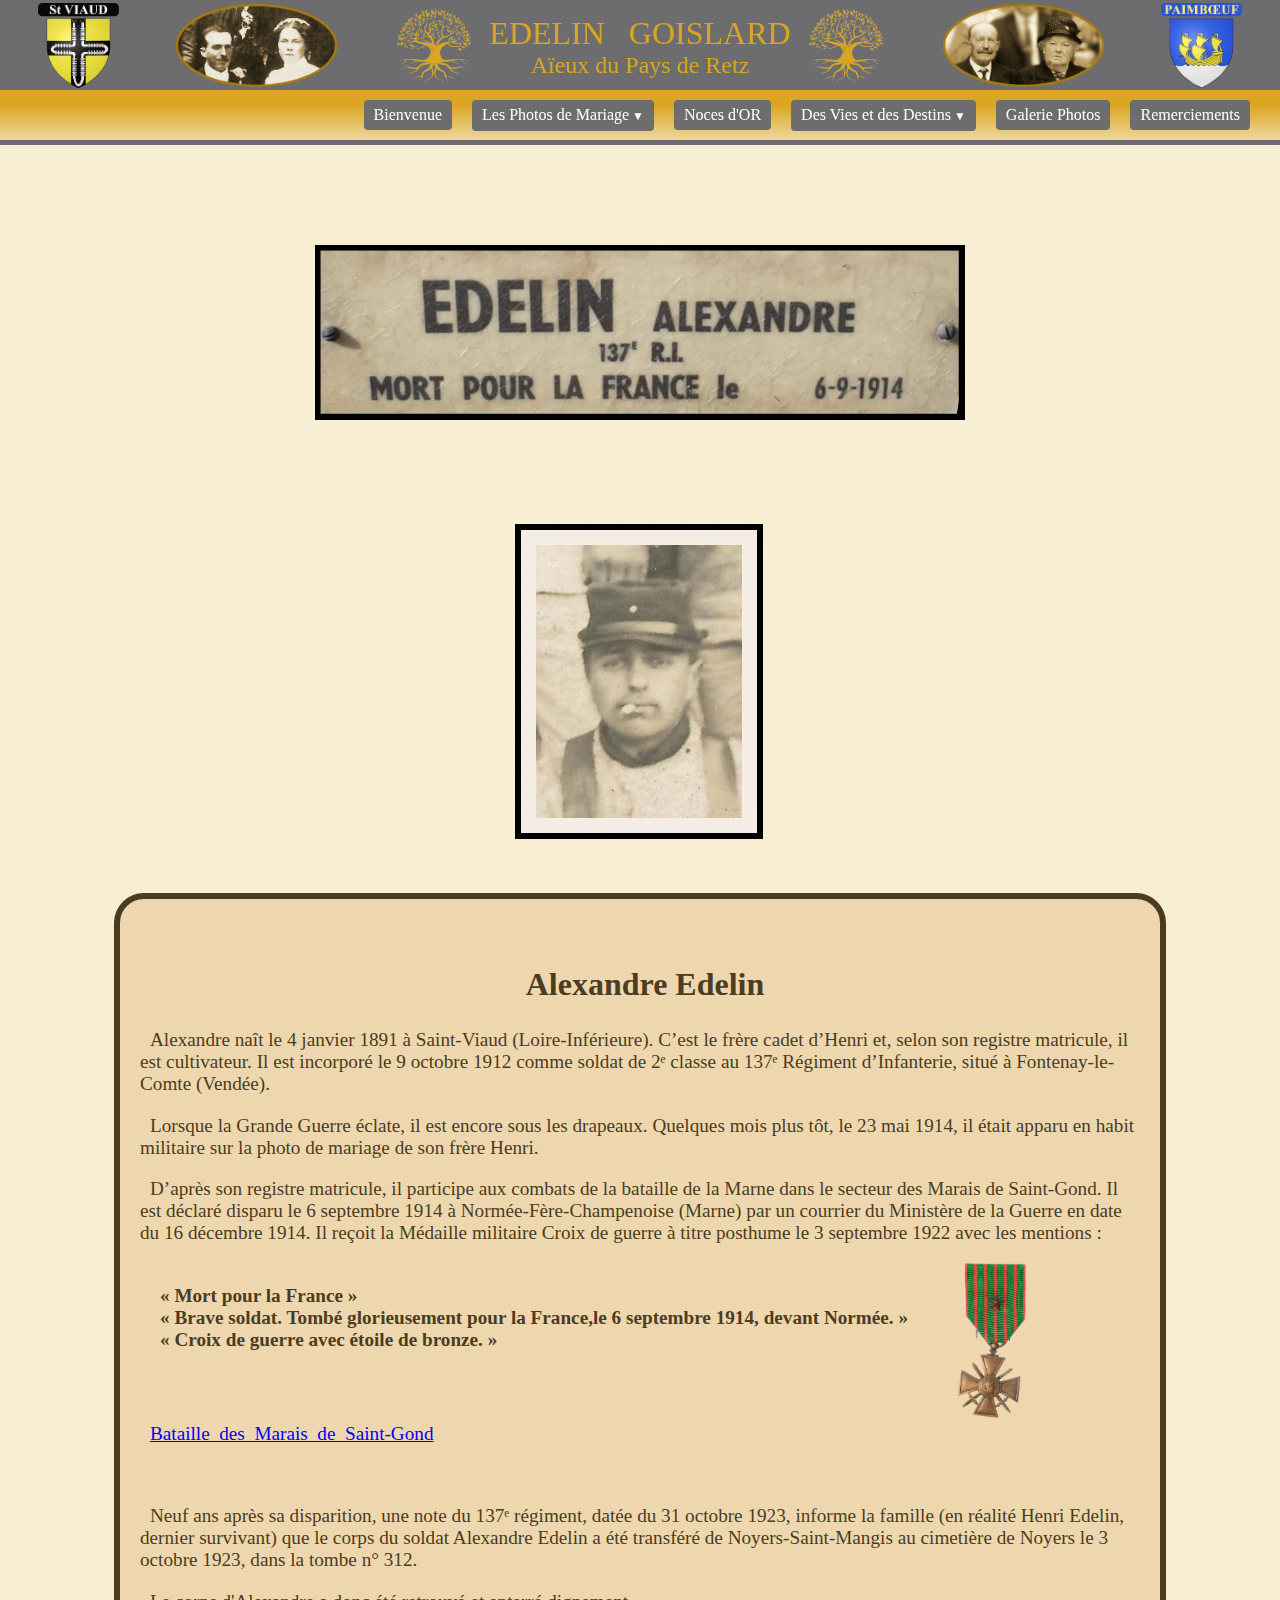
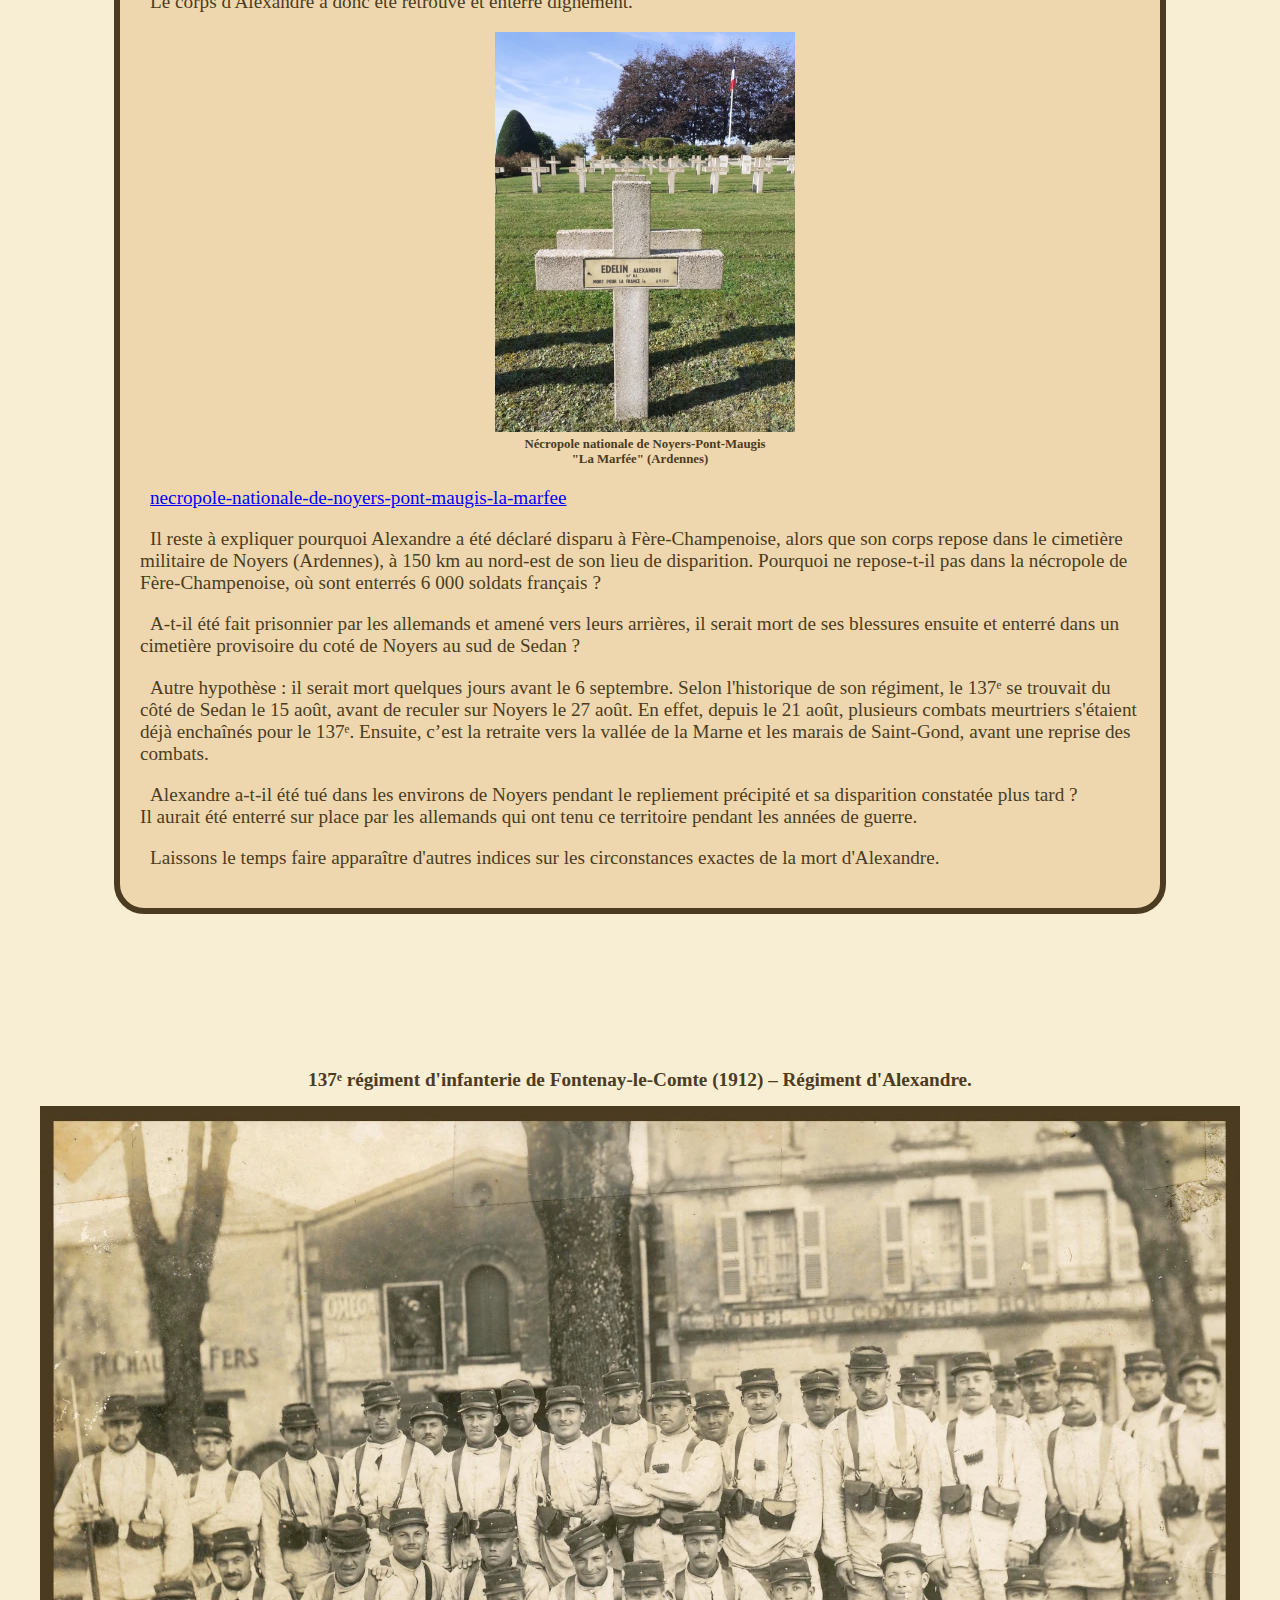
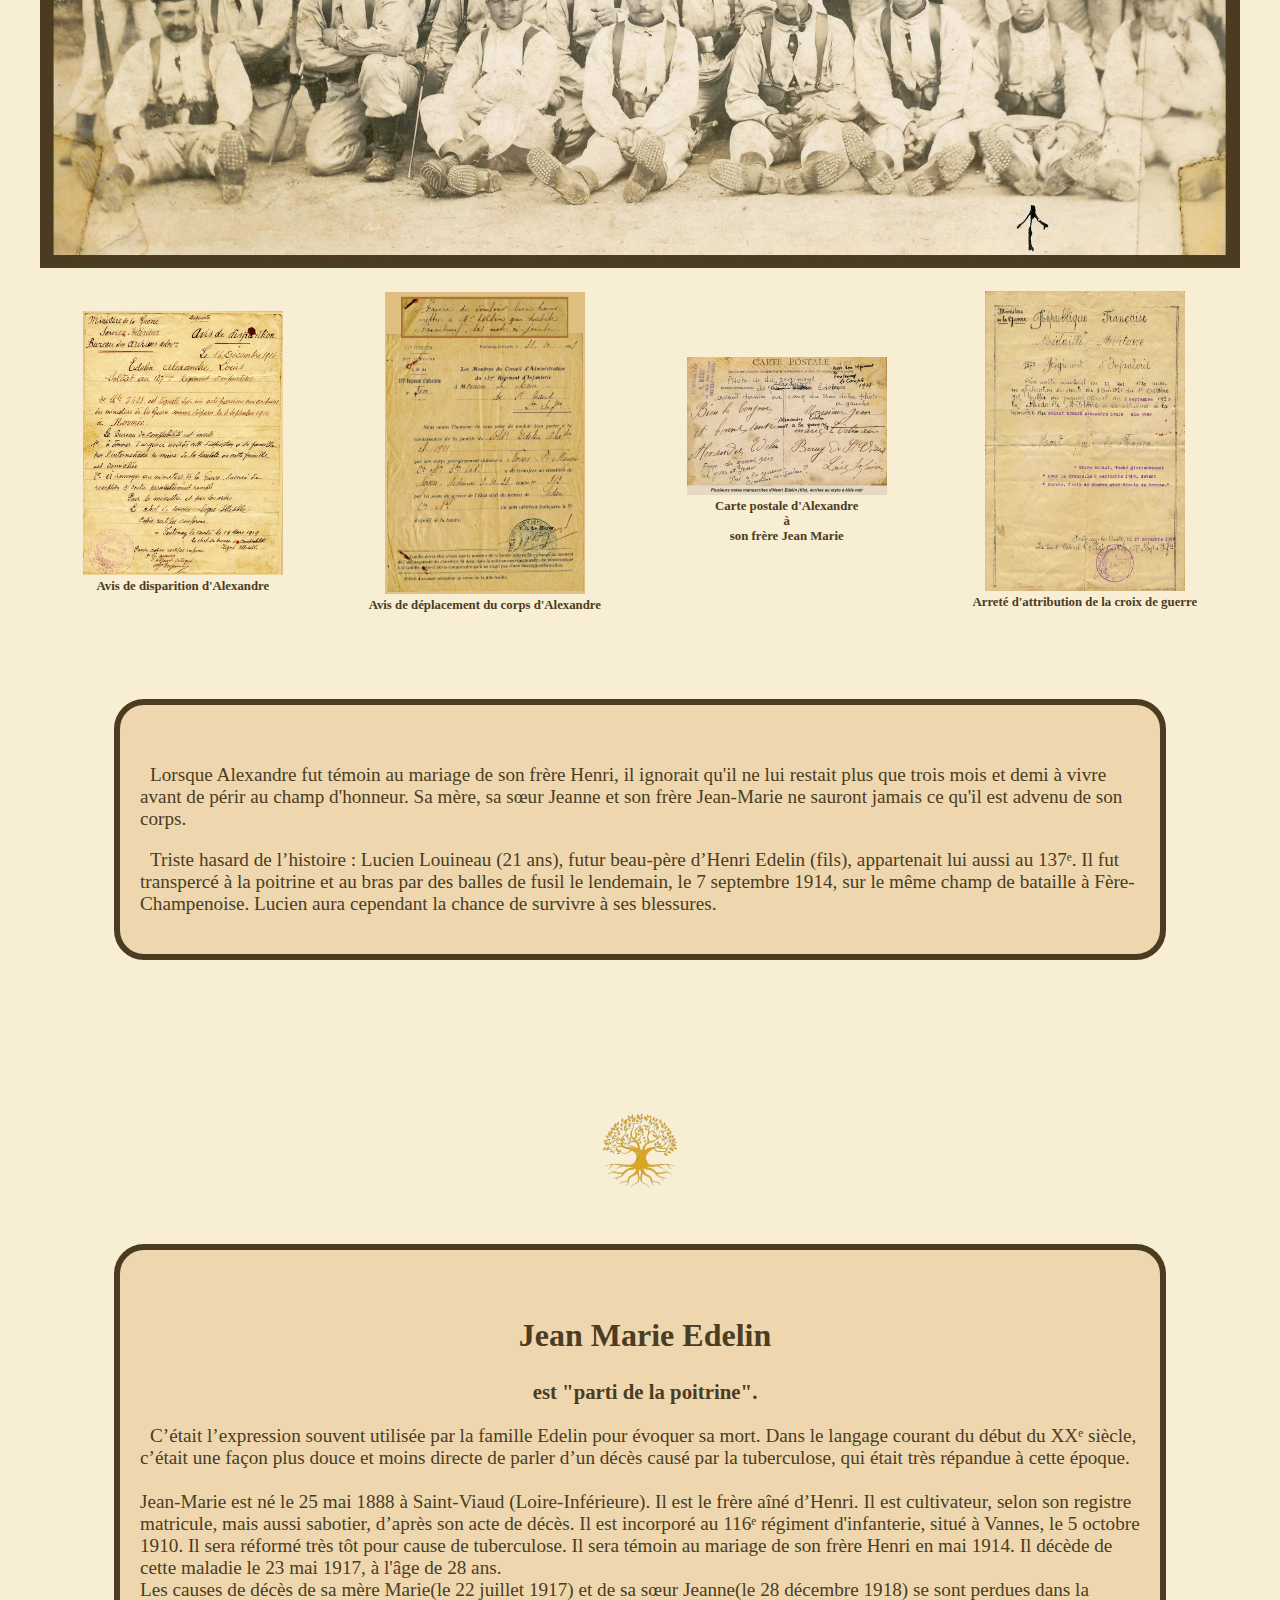
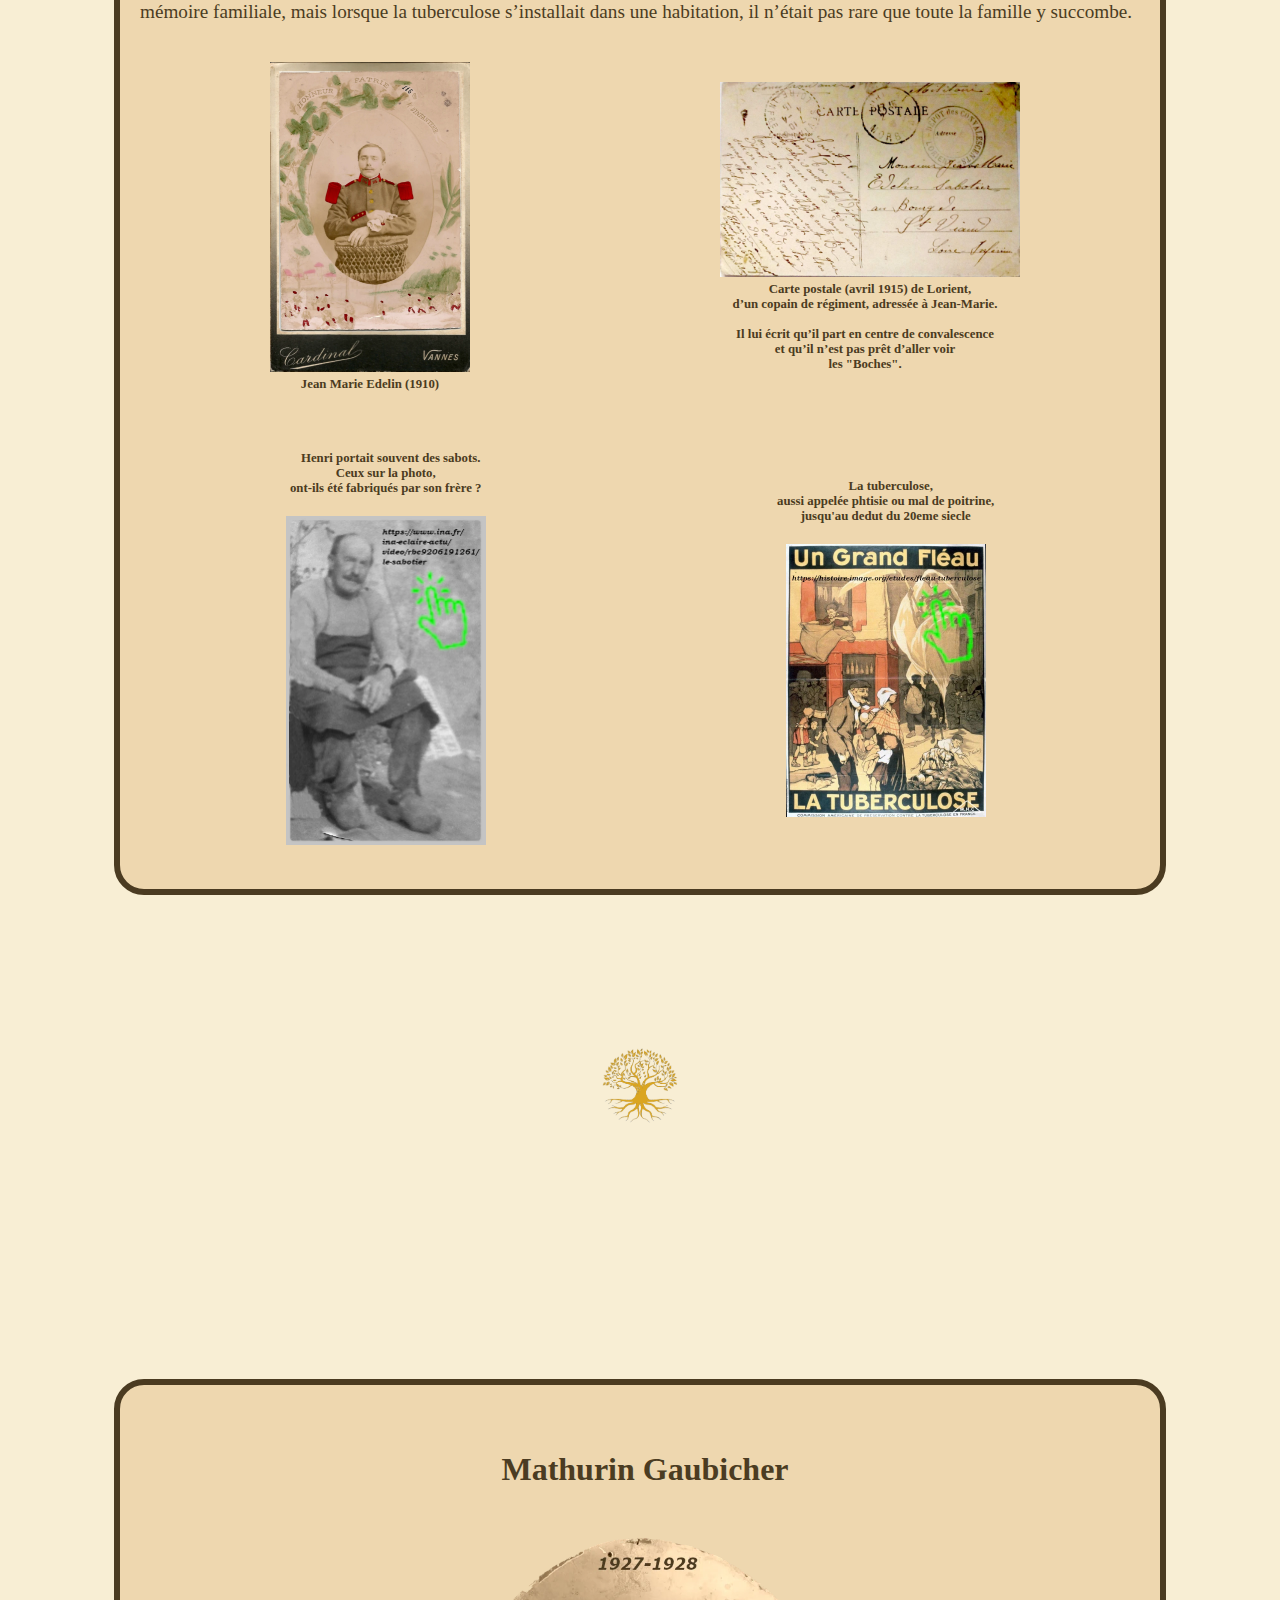
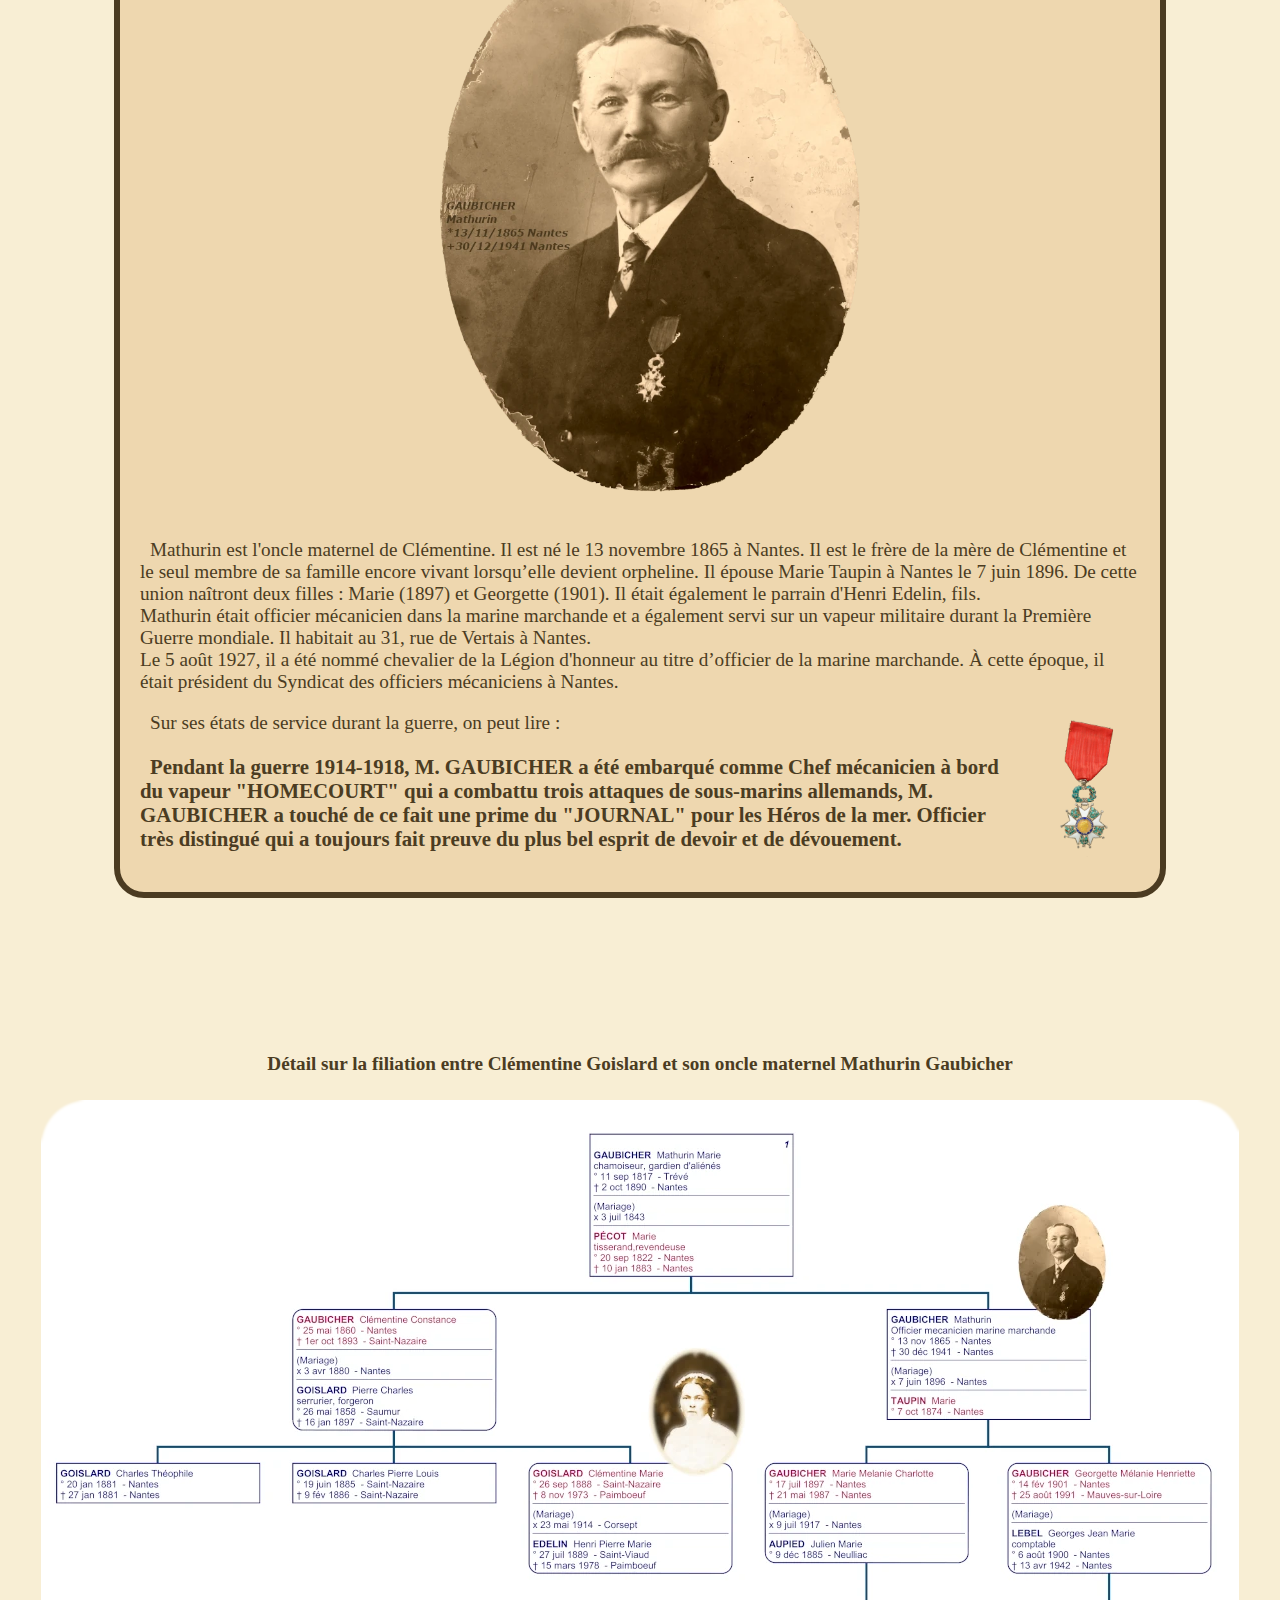
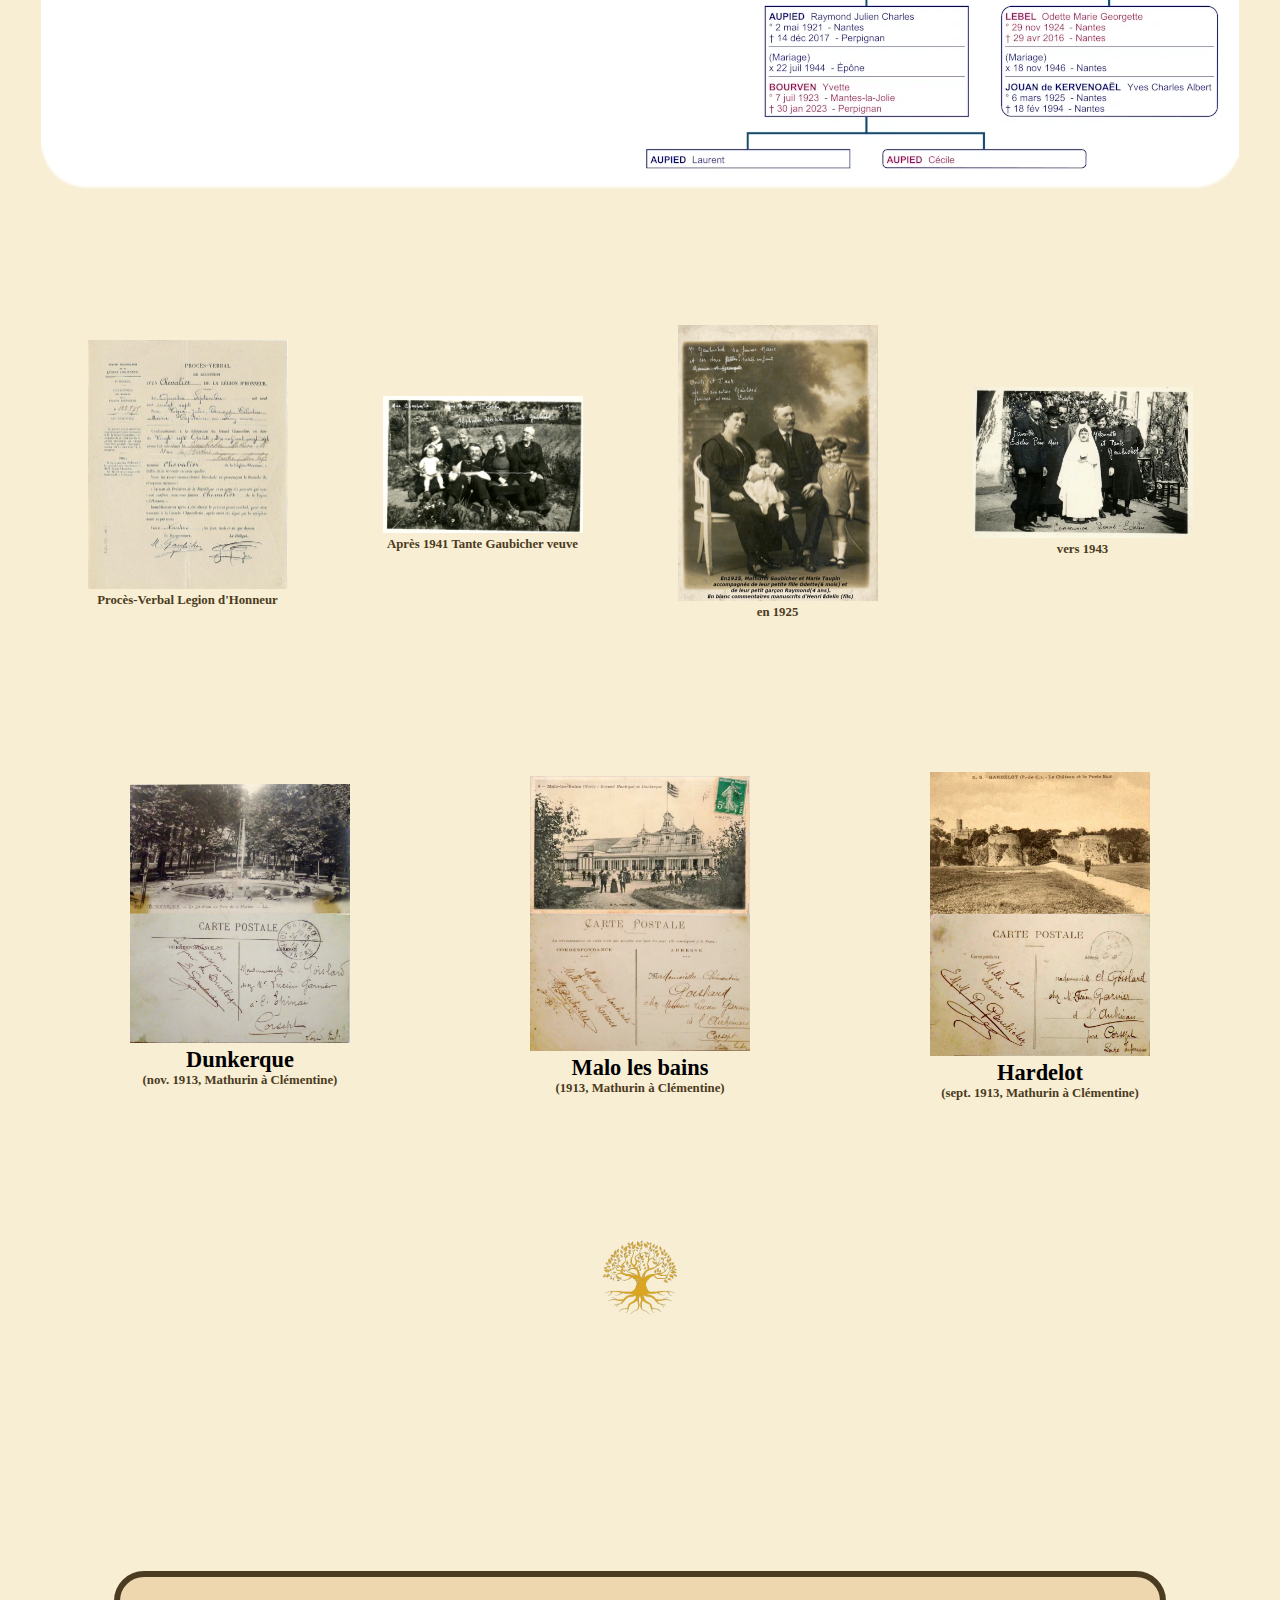
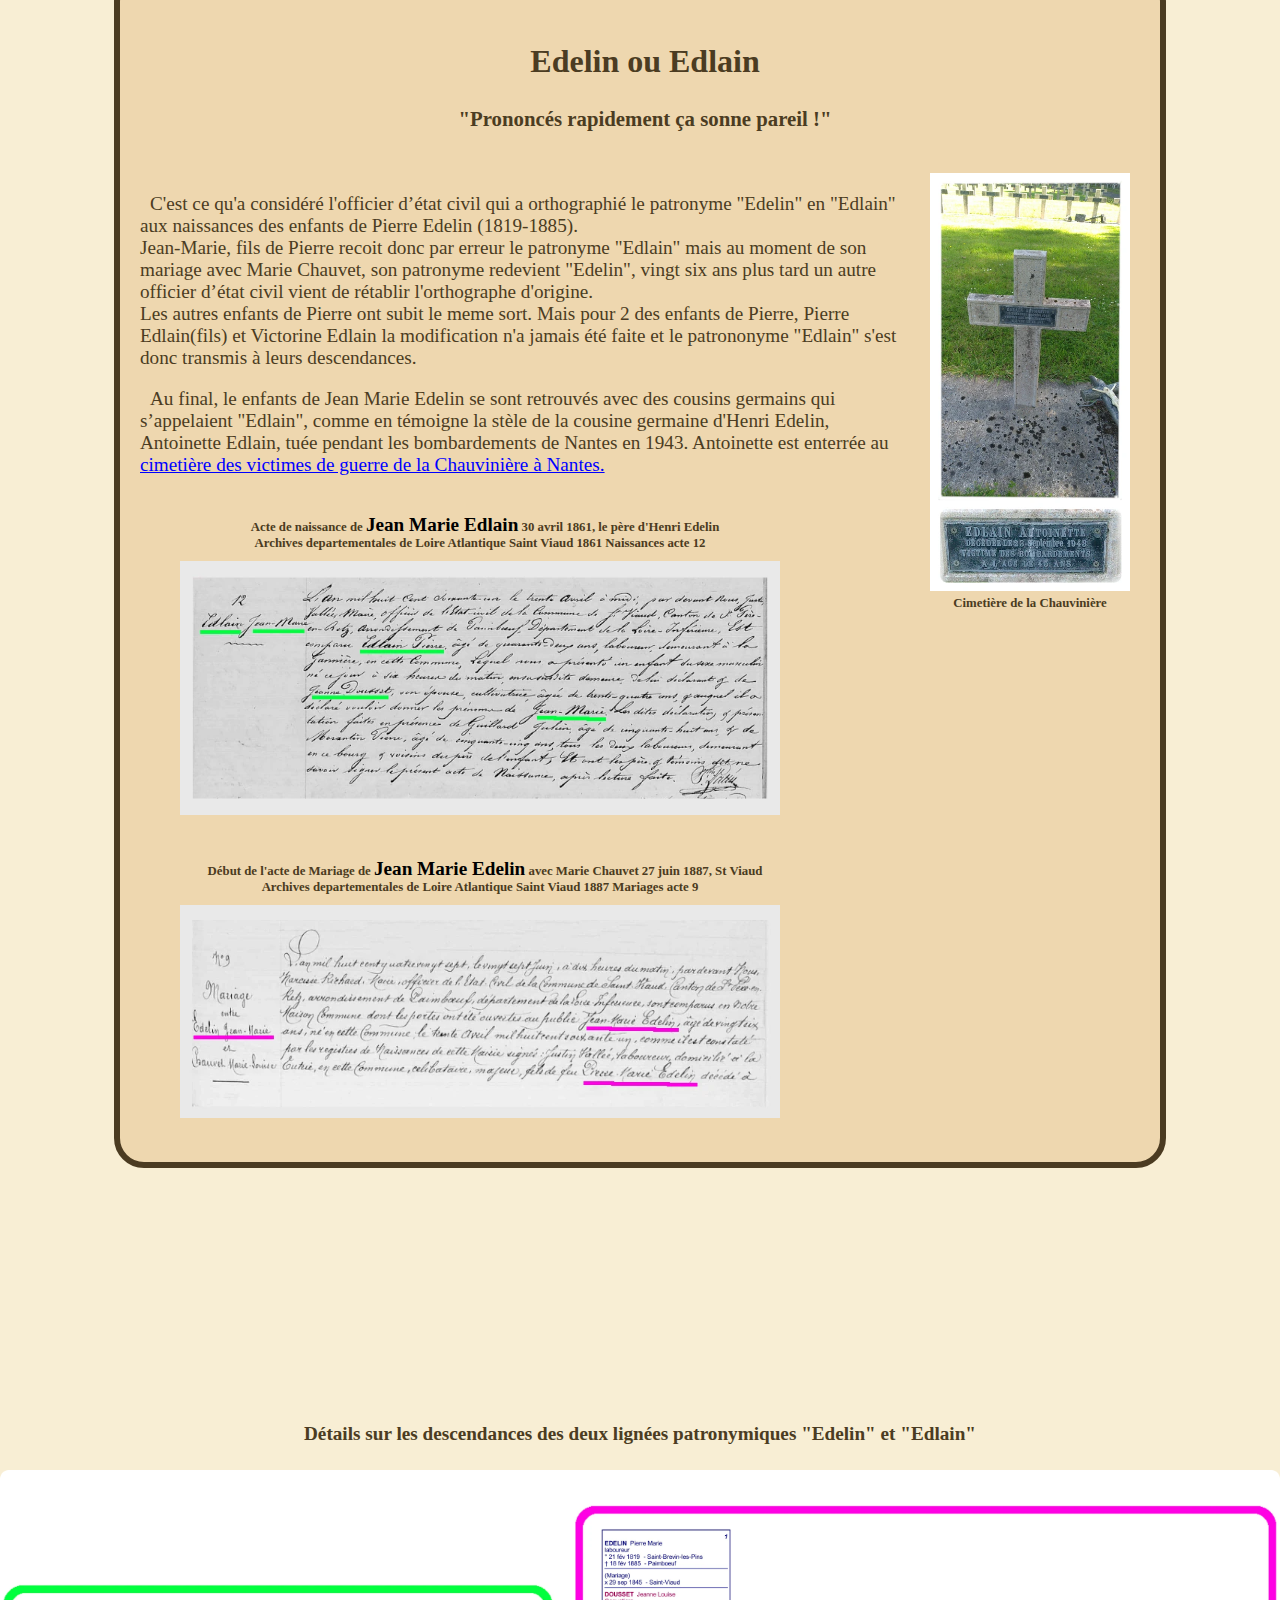
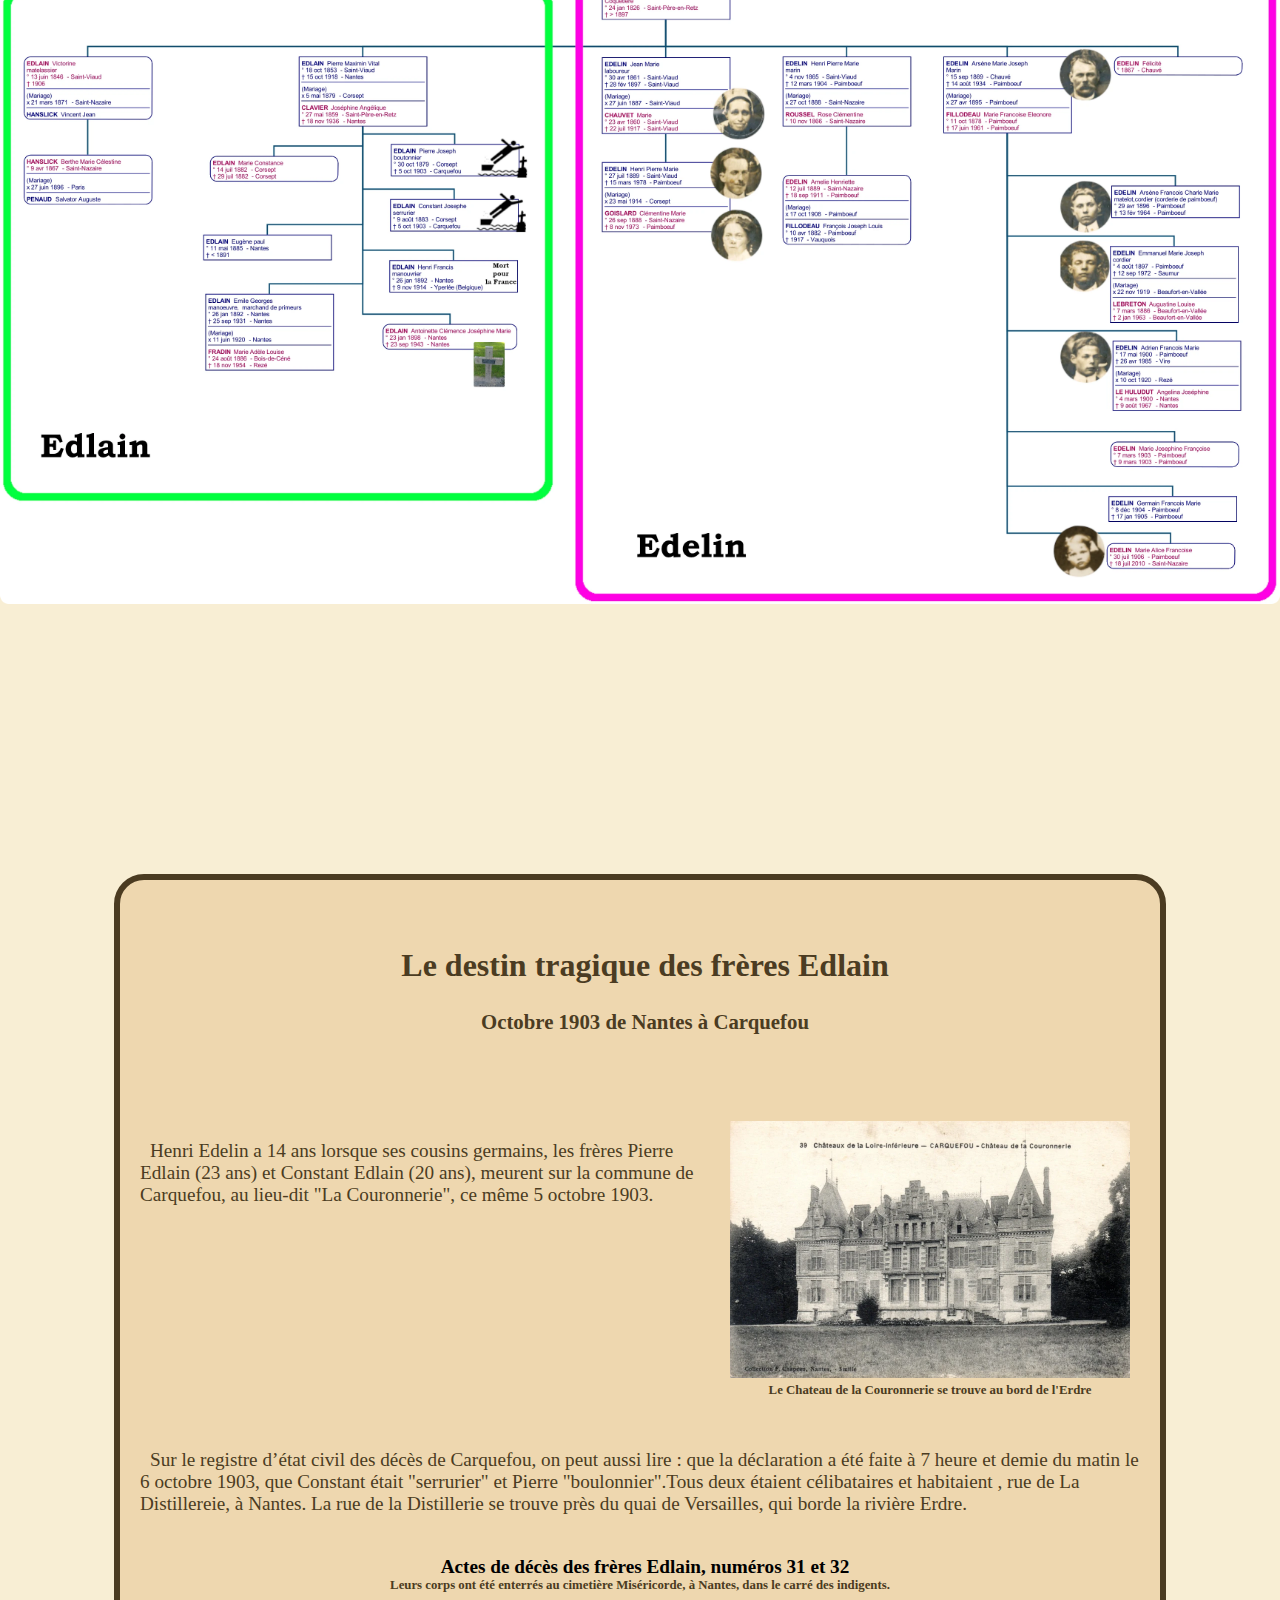
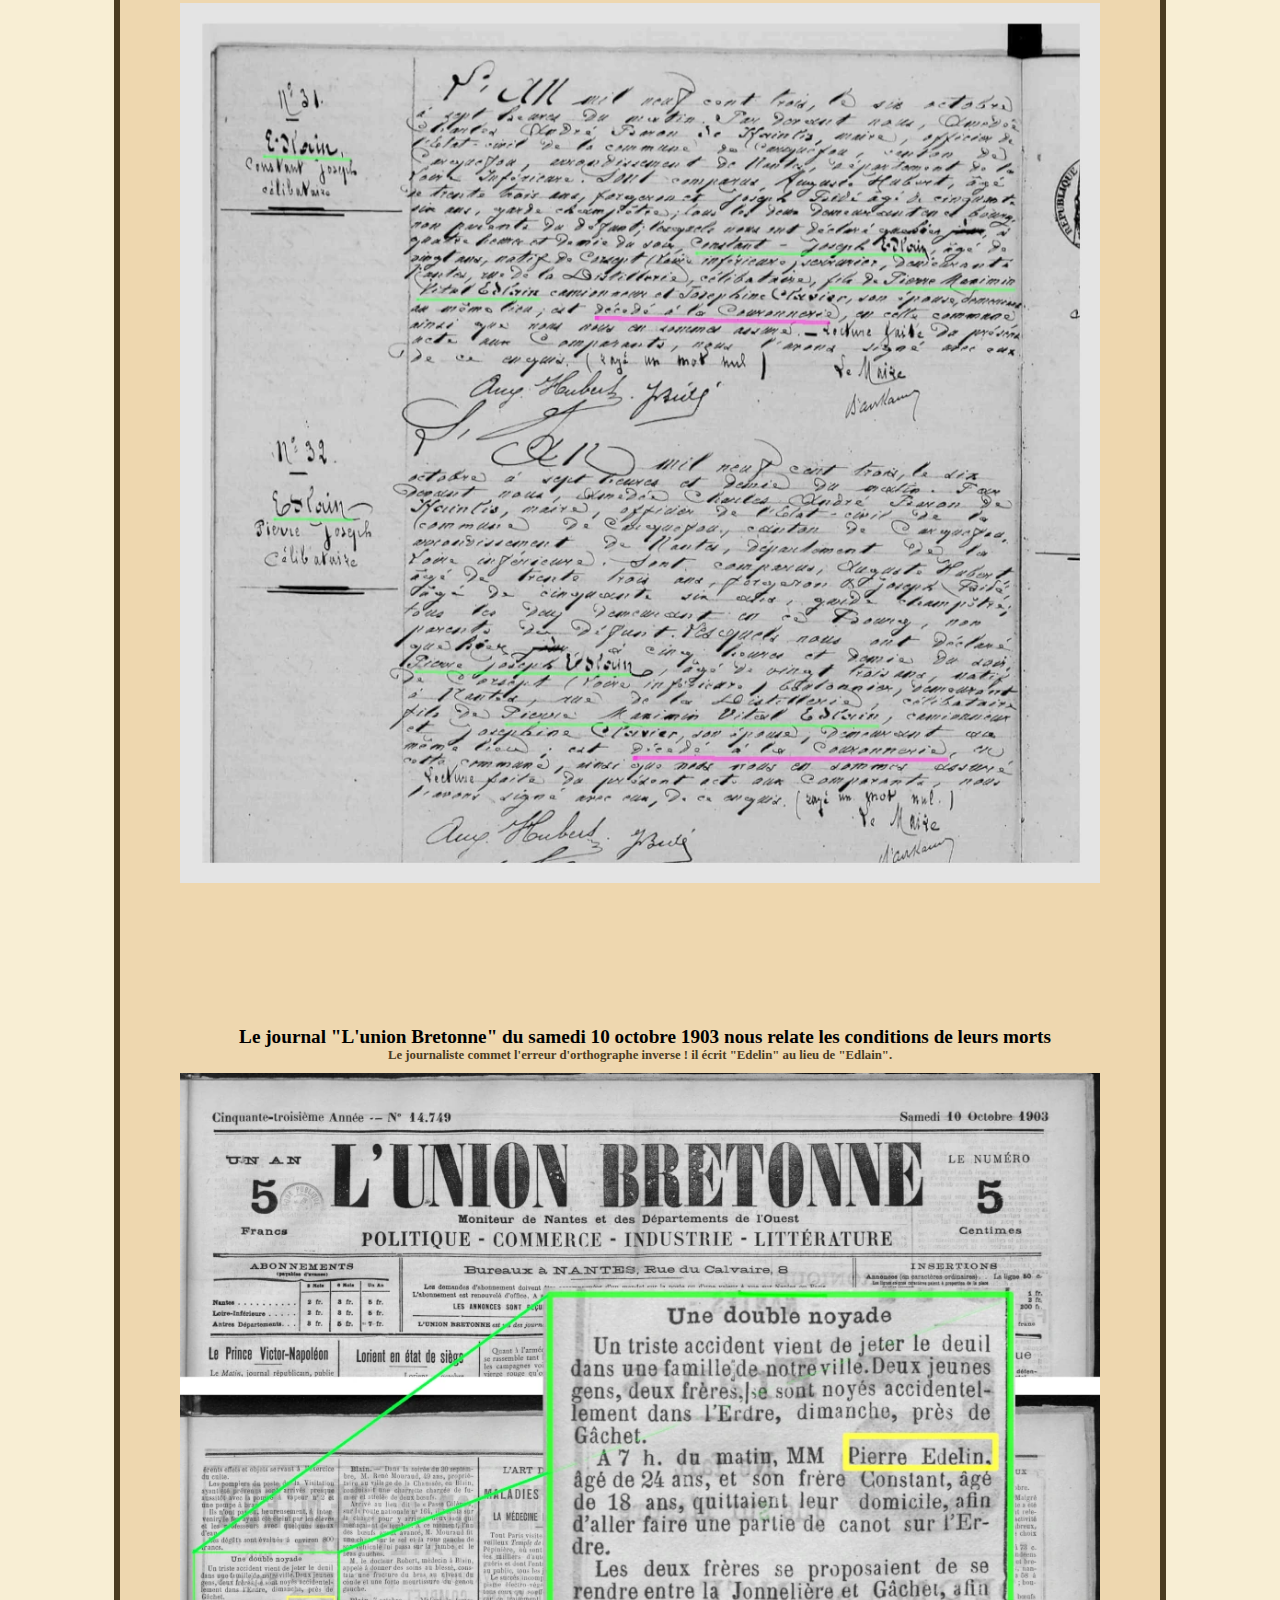
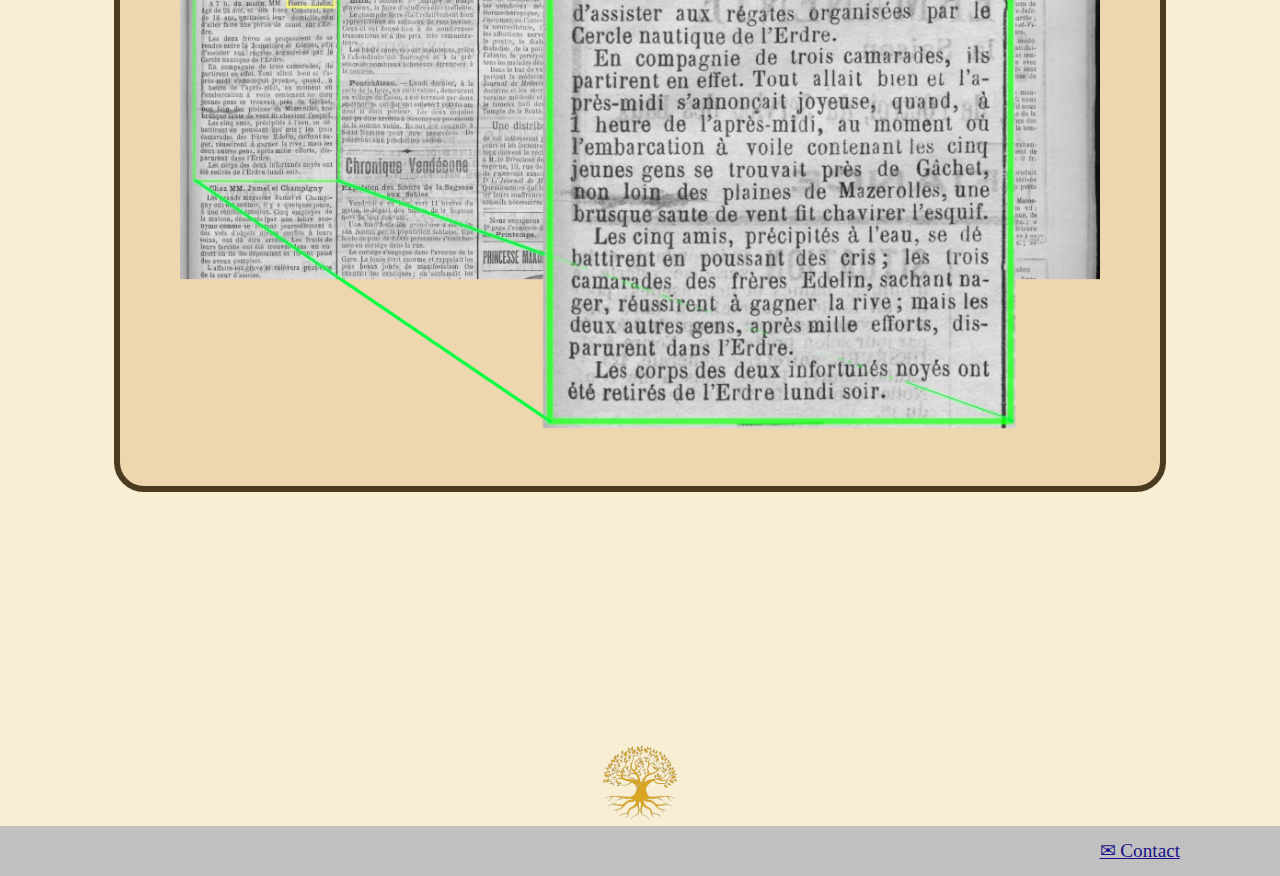
<file: vies_et_destins.html>
<!DOCTYPE html>
<html lang="fr"><head>
<meta http-equiv="content-type" content="text/html; charset=UTF-8">
<meta name="robots" content="noindex">
          <meta name="viewport" content="width=device-width, initial-scale=1">
        <!-- <meta name="viewport" content="width=device-width, initial-scale=1" /> -->

        <!-- <meta name="viewport" content="width=100, initial-scale=0.2" /> -->
        <!-- <meta name="viewport" content="user-scalable=no"/> -->
        <title>Des Destins de vie</title>

        <link href="./style.css" rel="stylesheet">		
     </head>
    <body>
        <header>

 
          <div id="top_banner"> 
            <div id="banner1">   
              <a target="_blank" href="https://fr.wikipedia.org/wiki/Saint-Viaud">
                 <img class="blason" src="./images/blason_StViaud_ville.png" alt="blason_StViaud_ville.png">
              </a>
              <img class="blason" src="./images/ovales_mariés_blanc_sepia.png" alt="ovales_mariés_blanc_sepia.png">
              <div id="icone_texte">
                  <img class="icone" src="./images/Arbre_icone_or.png" alt="Arbre_icone_or">
                  <div id="box_titre">
                      <p id="p_titre">EDELIN &nbsp; GOISLARD</p> 
                      <p id="p_aieux">Aïeux du 
                        <a target="_blank"  href="https://fr.wikipedia.org/wiki/Pays_de_Retz">Pays de Retz</a>
                      </p>
                  </div>
                  <img class="icone" src="./images/Arbre_icone_or.png" alt="Arbre_icone_0or">
              </div>
              <img class="blason" src="./images/ovales_mariés_or_sepia.png" alt="ovales_mariés_or_sepia.png">
              
                  <a target="_blank" href="https://fr.wikipedia.org/wiki/Paimboeuf">
                   <img class="blason" src="./images/blason_paimboeuf_ville.png" alt="blason_paimboeuf_ville.png">
              </a>             
         </div>

            <div id="menu_nav">
              
                <!-- <div id="box-remplissage"></div>  -->

                <nav>

                  <ul>
                    <li><a href="./index.html">Bienvenue</a></li>
                    <li class="menu-deroulant">
                      <a>Les Photos de Mariage</a>
                      <ul class="sous-menu">
                        <li><a href="./mariage_en_1914.html">Edelin-Goislard 1914</a></li>
                        <li><a href="./mariage_en_1914.html#photo_morantin">Lecoq-Lecorps 1924</a></li>
                      </ul>
                    </li>
                    <li><a href="./noces_or.html">Noces d'OR</a></li>
                    <!-- <li><a href="./Arbre_EDELIN-GOISLARD.html">Généalogie</a></li> -->
                    <li class="menu-deroulant">
                      <a>Des Vies et des Destins</a>
                      <ul>
                        <li><a href="./vies_et_destins.html">Mort pour la France</a></li>
                        <li><a href="./vies_et_destins.html#biloute">Il est parti de la poitrine</a></li>
                        <li><a href="./vies_et_destins.html#Gaubicher">Une legion d'honneur !</a></li>
                        <li><a href="./vies_et_destins.html#edlain">Edelin ou Edlain</a></li>

                      </ul>
                    </li>    
                    <li><a href="./galerie_photos.html">Galerie Photos</a></li>                           
                    <li><a href="./remerciements.html">Remerciements</a></li>  
  
                  </ul>
                        
                </nav>  
   







             </div>

        
 
            <div class="banner2"> </div>
            
        </div>
        
        
        <div id="mort_pour_la_France"> </div>
        <div class="alexandre_flex">
          <div  class="plaque_alexandre">
            <img   src="images/plaque_alexandre.webp" alt="plaque_alexandre.webp" >
          </div>   
        </div>    

        <div class="alexandre_flex">
          <div class="alexandre_seul">
            <img   src="images/alexandre_seul.webp" alt="alexandre_seul.webp" >
            
          </div>  
          <div class="alexandre_enhancer">
             <img   src="images/alexandre_seul_Image_Enhancer.webp" alt="alexandre_seul_Image_Enhancer.webp" >
          </div> 
        </div>    



      <div class="genaflex">
		    <div class="alexandre_div comment_photo  border_brown">
               
                <h2 class="h2_photo_noces"> Alexandre Edelin</h2>
                
                <p>
                  Alexandre naît le 4 janvier 1891 à Saint-Viaud (Loire-Inférieure). C’est le frère cadet d’Henri et,
                  selon son registre matricule, il est cultivateur. 
                  Il est incorporé le 9 octobre 1912 comme soldat de 2ᵉ classe au 137ᵉ Régiment d’Infanterie, 
                  situé à Fontenay-le-Comte (Vendée).
                                  
                </p>




   
                <p>
                  Lorsque la Grande Guerre éclate, il est encore sous les drapeaux. Quelques mois plus tôt, le 23 mai 1914, 
                  il était apparu en habit militaire sur la photo de mariage de son frère Henri.
                </p>
                <p>
                   D’après son registre matricule, il participe aux combats de la bataille de la Marne dans le secteur des Marais de Saint-Gond. Il est déclaré disparu le 6 septembre 1914 à Normée-Fère-Champenoise (Marne) par un courrier du Ministère de la Guerre en date du 16 décembre 1914.

                   Il reçoit la Médaille militaire Croix de guerre à titre posthume le 3 septembre 1922 avec les mentions :
                </p>
                <p class="croix_de_guerre" >    
                  <br>
                       <span> « Mort pour la France » </span> <br>
                       <span> « Brave soldat. Tombé glorieusement pour la France,le 6 septembre 1914, devant Normée. » </span><br>
                       <span> « Croix de guerre avec étoile de bronze. »</span>
                </p>

                <p class="croix_de_guerre">
                    <img src="./images/croix_de_guerre.webp"  width="70" alt="croix_de_guerre.webp"> 
                </p>
                <p>
                  <a target="_blank" href= https://fr.wikipedia.org/wiki/Bataille_des_Marais_de_Saint-Gond>
                  Bataille_des_Marais_de_Saint-Gond</a>
                
                </p>
                <p><br></p> 
                <p>
                  Neuf ans après sa disparition, une note du 137ᵉ régiment, datée du 31 octobre 1923, 
                  informe la famille (en réalité Henri Edelin, dernier survivant) que le corps du soldat 
                  Alexandre Edelin a été transféré de Noyers-Saint-Mangis au cimetière de Noyers le 3 octobre 1923,
                  dans la tombe n° 312.
                </p>
                 <p>Le corps d'Alexandre a donc été retrouvé et enterré dignement.
                 </p>
               
                 <figure class="align_center">
                 
                    <img class="grosse2" src="./images/tombe_alexandre.webp" width="300" alt="tombe_alexandre.webp">
                    <figcaption> Nécropole nationale de Noyers-Pont-Maugis <br> "La Marfée" (Ardennes)</figcaption>
              
                 </figure>
                
                 <p>
                  <a target="_blank" href= https://www.cheminsdememoire.gouv.fr/fr/necropole-nationale-de-noyers-pont-maugis-la-marfee>
                    necropole-nationale-de-noyers-pont-maugis-la-marfee</a>
               
                </p>
                <p>
                  Il reste à expliquer pourquoi Alexandre a été déclaré disparu à Fère-Champenoise, alors que son 
                  corps repose dans le cimetière militaire de Noyers (Ardennes), à 150 km au nord-est de son lieu 
                  de disparition. Pourquoi ne repose-t-il pas dans la nécropole de Fère-Champenoise, où sont enterrés
                  6 000 soldats français ?

                </p>
                  <p>A-t-il été fait prisonnier par les allemands et amené vers leurs arrières, il serait mort 
                  de ses blessures ensuite et enterré dans un cimetière provisoire du coté de Noyers au sud de Sedan ?
                  </p>
                 <p>
                  Autre hypothèse : il serait mort quelques jours avant le 6 septembre. Selon l'historique de son 
                  régiment, le 137ᵉ se trouvait du côté de Sedan le 15 août, avant de reculer sur Noyers le 27 août.
                  En effet, depuis le 21 août, plusieurs combats meurtriers s'étaient déjà enchaînés pour le 137ᵉ. 
                  Ensuite, c’est la retraite vers la vallée de la Marne et les marais de Saint-Gond,
                  avant une reprise des combats.
       
                </p>
                 <p>
                  Alexandre a-t-il été tué dans les environs de Noyers pendant le repliement précipité et sa disparition
                  constatée plus tard ? <br> Il aurait été enterré sur place par les allemands qui ont tenu ce territoire pendant les années de guerre.             
                </p>  
                <P>
                  Laissons le temps faire apparaître d'autres indices sur les circonstances exactes de 
                  la mort d'Alexandre.

                </P>
                
     

        </div>
      </div>

      <div class="div_margin_100"></div>
     
      <h4 class="h4_photo_noces">
        137ᵉ régiment d'infanterie de Fontenay-le-Comte (1912) – Régiment d'Alexandre.
      </h4>
      <div class="div_margin_10"></div>
      <div class="genaflex">    
         <div class ="photo_regiment1">
               <img src="images/Alexandre_Edelin_regiment_1200px.webp" alt="Alexandre_Edelin_regiment_1200px.webp">
         </div>   
      </div>
      
      <div class="alexandreflex">  
        
        <figure class ="avis_disparition align_center">
          <img  class="grosse3" width="200" src="images/Avis_de_Disparition_EDELIN_Alexandre_750px.webp" alt="Avis_de_Disparition_EDELIN_Alexandre_750px.webp" >
          <figcaption> Avis de disparition d'Alexandre</figcaption>
        </figure>   

        <figure class ="avis_tombe align_center">
          <img class="grosse3" width="200" src="images/Courrier_19231031_EDELIN_Alexandre_Tombe_600.webp" alt="Courrier_19231031_EDELIN_Alexandre_Tombe_600.webp" >
          <figcaption> Avis de déplacement du corps d'Alexandre </figcaption>
        </figure>
        
        <figure class=" dos_postale align_center">

          <img class="grosse3" src="./images/Alexandre_Edelin_dos.webp" width="200" alt="Alexandre_Edelin_dos.webp">
          <figcaption> Carte postale d'Alexandre <br> à <br> son frère Jean Marie</figcaption>
    
        </figure>

        <figure class="medaille_militaire align_center">

          <img class="grosse3" src="./images/Medaille_Militaire_EDELIN_Alexandre_19221123.webp" width="200" alt="Medaille_Militaire_EDELIN_Alexandre_19221123.webp">
          <figcaption> Arreté d'attribution de la croix de guerre</figcaption>
    
          </figure>

      </div>





      <div class="genaflex">
		    <div class="alexandre_div comment_photo  border_brown">

          <p>
            Lorsque Alexandre fut témoin au mariage de son frère Henri, il ignorait qu'il ne lui restait plus que 
            trois mois et demi à vivre avant de périr au champ d'honneur.
            Sa mère, sa sœur Jeanne et son frère Jean-Marie ne sauront jamais ce qu'il est advenu de son corps.                              
          </p>
                     
          <p>
            Triste hasard de l’histoire : Lucien Louineau (21 ans), futur beau-père d’Henri Edelin (fils),
            appartenait lui aussi au 137ᵉ. Il fut transpercé à la poitrine et au bras par des balles de fusil le lendemain,
            le 7 septembre 1914, sur le même champ de bataille à Fère-Champenoise.
            Lucien aura cependant la chance de survivre à ses blessures.
                        
          </p>
          
          </div>
      </div>

      <div class="div_margin_100"></div>
      <div class="text_align_center">
        
          <img class="icone" src="./images/Arbre_icone_or.png" alt="Arbre_icone_or">
  
      </div>

      <div id="biloute"> </div>
      
      <div class="genaflex">


      </div>

      
      <div class="genaflex">
		    <div class="alexandre_div comment_photo  border_brown">
               
                <h2 class="h2_photo_noces"> Jean Marie Edelin</h2>
                <h3>est "parti de la poitrine".</h3>
                <p>
                  C’était l’expression souvent utilisée par la famille Edelin pour évoquer sa mort.
                  Dans le langage courant du début du XXᵉ siècle, c’était une façon plus douce et moins directe de parler
                   d’un décès causé par la tuberculose, qui était très répandue à cette époque. <br><br>
                  Jean-Marie est né le 25 mai 1888 à Saint-Viaud (Loire-Inférieure). Il est le frère aîné d’Henri.
                  Il est cultivateur, selon son registre matricule, mais aussi sabotier, d’après son acte de décès.
                  Il est incorporé au 116ᵉ régiment d'infanterie, situé à Vannes, le 5 octobre 1910.
                  Il sera réformé très tôt pour cause de tuberculose.
                  Il sera témoin au mariage de son frère Henri en mai 1914.
                  Il décède de cette maladie le 23 mai 1917, à l'âge de 28 ans. <br>
                  Les causes de décès de sa mère Marie(le 22 juillet 1917) et de sa sœur Jeanne(le 28 décembre 1918) se sont
                   perdues dans la mémoire familiale,  mais lorsque la tuberculose s’installait dans une habitation,
                   il n’était pas rare que toute la famille y succombe.                                 
                </p>

                <div class="alexandreflex">  
        
                  <figure class ="avis_disparition align_center">
                    <img  class= "grosse3" width="200" src="images/EDELIN_JeanMarieArsene_vers1910.webp" alt="EDELIN_JeanMarieArsene_vers1910.webp" >
                    <figcaption> Jean Marie Edelin (1910)</figcaption>
                  </figure>   

                  <figure class ="avis_disparition align_center">
                    
                    <img  class= "grosse3" width="300" src="images/JME_copain.webp" alt="JME_copain.webp" >
                    <figcaption>
                      Carte postale (avril 1915) de Lorient, <br>d’un copain
                      de régiment, adressée à Jean-Marie. <br><br> 
                      Il lui écrit
                      qu’il part en centre de convalescence<br>
                       et qu’il n’est pas prêt d’aller voir<br>
                        les "Boches". </figcaption>
                  </figure>   


                </div>
                <div class="alexandreflex"> 
                  <figure class ="avis_disparition align_center" >
                    <figcaption>
                      Henri portait souvent des sabots. <br> 
                      Ceux sur la photo, <br>
                      ont-ils été fabriqués par son frère ?
                    </figcaption>
                    <a target="_blank" href="https://www.ina.fr/ina-eclaire-actu/video/rbc9206191261/le-sabotier">
                      <img class= "grosse1-2" width="200" src="./images/sabots.webp" alt="sabots.webps">
                    </a>  
                </figure>
                <figure class ="avis_disparition align_center" >
                <figcaption>
                  La tuberculose,<br>
                  aussi appelée phtisie ou mal de poitrine,<br> 
                  jusqu'au dedut du 20eme siecle
                </figcaption>
                  <a target="_blank" href="https://histoire-image.org/etudes/fleau-tuberculose">
                    <img class= "grosse1-2" width="200" src="./images/tuberculose.webp" alt="tuberculose.webp">
                 </a>  
                </figure>
                </div>

        </div>
      </div>

      <div class="div_margin_100"></div>
      <div class="text_align_center">
        
          <img class="icone" src="./images/Arbre_icone_or.png" alt="Arbre_icone_or">
  
      </div>





      
      <div class="div_margin_200"></div>




        <div id="Gaubicher"> </div>
          

        <div class="genaflex">
          <div class="alexandre_div comment_photo  border_brown">
            <h2 class="h2_photo_noces"> Mathurin Gaubicher</h2>

            <div class="mathurin_seul">

              <img   src="images/GAUBICHER_Mathurin_1927_Legion_Honneur.webp" alt="GAUBICHER_Mathurin_1927_Legion_Honneur.webp" >
              
            </div>  

            <p>
              Mathurin est l'oncle maternel de Clémentine. Il est né le 13 novembre 1865 à Nantes.
              Il est le frère de la mère de Clémentine et le seul membre de sa famille encore vivant lorsqu’elle devient orpheline.
              Il épouse Marie Taupin à Nantes le 7 juin 1896. De cette union naîtront deux filles : Marie (1897) et Georgette (1901).
              Il était également le parrain d'Henri Edelin, fils.
              <br>
              Mathurin était officier mécanicien dans la marine marchande et a également servi sur un vapeur militaire durant la Première Guerre mondiale.
              Il habitait au 31, rue de Vertais à Nantes.
              <br>
              Le 5 août 1927, il a été nommé chevalier de la Légion d'honneur au titre d’officier de la marine marchande.
              À cette époque, il était président du Syndicat des officiers mécaniciens à Nantes.


            </p>
            <p class="croix_de_legion">
                <img src="./images/legion.webp"  width="70" alt="legion.webp"> 
            </p>
              
            
            <p>
              Sur ses états de service durant la guerre, on peut lire :
            </p>  
             <p class = "legion">
              Pendant la guerre 1914-1918, M. GAUBICHER a été embarqué comme Chef mécanicien à bord du
              vapeur "HOMECOURT" qui a combattu trois attaques de sous-marins allemands,
              M. GAUBICHER a touché de ce fait une prime du "JOURNAL"
              pour les Héros de la mer.
              Officier très distingué qui a toujours fait preuve du
              plus bel esprit de devoir et de dévouement.
            </p>
            
            </div>
        </div>
        <div class="div_margin_100"></div>
        <h4 class="h4_photo_noces">
          Détail sur la filiation entre Clémentine Goislard et son oncle maternel Mathurin Gaubicher
         </h4>
         <div >
              <div >
               <img class="img_block" src="images/gaubicherSD.webp" alt="gaubicherSD.webp" >
             </div>
        </div>

        <div class="div_margin_100"></div>

        <div class="alexandreflex">  
        
          <figure class ="avis_disparition align_center">
            <img  class="grosse3" width="200" src="images/proces-verbal.webp" alt="proces-verbal.webp" >
            <figcaption> Procès-Verbal Legion d'Honneur</figcaption>
          </figure>   
  
          <figure class ="avis_tombe align_center">
            <img  class="grosse3" width="200" src="images/Tante_Gaubicher.webp" alt="Tante_Gaubicher.webp" >
            <figcaption> Après 1941 Tante Gaubicher veuve</figcaption>
          </figure>
          
         
          <figure class=" dos_postale align_center">
  
            <img class="grosse3" src="./images/Famille_Gaubicher.webp" width="200" alt="Famille_Gaubicher.webp">
            <figcaption>en 1925
            </figcaption>
      
          </figure>
      
        
  
          <figure class="medaille_militaire align_center">
  
            <img class="grosse3" src="./images/Communion_Denise_Edelin_Tante_Gaubicher.webp" width="220" alt="Communion_Denise_Edelin_Tante_Gaubicher.webp">
            <figcaption> vers 1943</figcaption>
      
            </figure>
  
        </div>
        <div class="div_margin_100"></div>
        <div class="alexandreflex">
          
          <figure class="medaille_militaire align_center">
           
            <img class="grosse3" src="./images/carte_postale_dunkerque.webp" width="220" alt="carte_postale_dunkerque.webp">
            
            <figcaption><span>Dunkerque</span> <br>
              (nov. 1913, Mathurin à Clémentine) 
           </figcaption>
          </figure>

          <figure class="medaille_militaire align_center">
           
            <img class="grosse3" src="./images/Malo_les_bains.webp" width="220" alt="Malo_les_bains.webp">
            
            <figcaption> <span>Malo les bains </span><br>
              (1913, Mathurin à Clémentine)
           </figcaption>
          </figure>

     

        <figure class="medaille_militaire align_center">
      
          <img class="grosse3" src="./images/hardelot.webp" width="220" alt="hardelot.webp">
          
          <figcaption><span>Hardelot</span> <br> (sept. 1913, Mathurin à Clémentine) 
             
          </figcaption>
        </figure>



        </div>
        
        <div class="div_margin_100"></div>
        <div class="text_align_center">
          
            <img class="icone" src="./images/Arbre_icone_or.png" alt="Arbre_icone_or">
    
        </div>
  
        <div class="div_margin_200"></div>

        <div id="edlain" class="genaflex">
          <div class="alexandre_div comment_photo  border_brown">
                 
                  <h2 class="h2_photo_noces"> Edelin ou Edlain</h2>
                  <h3>"Prononcés rapidement ça sonne pareil !"</h3><br>
                  
                    <figure class="malice">
                      <img class="grosse2" width= "200" src="./images/Antoinette.webp" alt="Antoinette-trans.webp">
                      <figcaption>  
                        Cimetière de la Chauvinière</figcaption>
                    </figure>
                    <p>
                    C'est ce qu'a considéré l'officier d’état civil qui a orthographié le patronyme "Edelin" en "Edlain" aux 
                    naissances des enfants de Pierre Edelin (1819-1885). <br>
                    Jean-Marie, fils de Pierre recoit donc par erreur le patronyme "Edlain" mais au moment de son mariage avec Marie Chauvet, son 
                    patronyme redevient "Edelin", vingt six ans plus tard un autre officier d’état civil vient de rétablir l'orthographe d'origine.<br>
                    Les autres enfants de Pierre ont subit le meme sort. Mais pour 2 des enfants de Pierre, Pierre Edlain(fils) et Victorine Edlain 
                    la modification n'a jamais été faite et le patrononyme "Edlain" s'est donc transmis à leurs descendances. 
                    </p>
                    <p>
                      Au final, le enfants de Jean Marie Edelin se sont retrouvés avec des cousins germains qui s’appelaient "Edlain", 
                      comme en témoigne la stèle de la cousine germaine d'Henri Edelin, Antoinette Edlain, 
                      tuée pendant les bombardements de Nantes en 1943. Antoinette est enterrée au 
                    
                    <a target="_blank"
                    href="https://patrimonia.nantes.fr/home/decouvrir/themes-et-quartiers/cimetiere-de-la-chauviniere.html">
                    cimetière des victimes de guerre de la Chauvinière à Nantes.    
                    </a>
                    </p>  
                    <figure class="floatleft">
                      <figcaption class="malice_figcaption">  
                        Acte de naissance de <span>Jean Marie Edlain</span> 30 avril 1861, le père d'Henri Edelin <br>
                        Archives departementales de Loire Atlantique Saint Viaud 1861 Naissances acte 12
                      </figcaption>
                      <img class="grosse2" width= "600" src="./images/N_18610430_EDELIN_JeanMarie_44StViaud.webp" alt="N_18610430_EDELIN_JeanMarie_44StViaud.webp">
                  
                    </figure>

                    <figure class="floatleft">
                      <figcaption class="malice_figcaption">  
                        Début de l'acte de Mariage de <span>Jean Marie Edelin</span> avec Marie Chauvet 27 juin 1887, St Viaud <br>
                        Archives departementales de Loire Atlantique Saint Viaud 1887 Mariages acte 9
                      </figcaption>
                      <img class="grosse2" width= "600" src="./images/Mariage_EDELIN_JeanMarie.webp" alt="Mariage_EDELIN_JeanMarie.webp">
                      
                    </figure>



                    
              
  
    
          
                  
  
          </div>
        </div>
        <div class="div_margin_200"></div>
        <h4 class="h4_photo_noces">
          Détails sur les descendances des deux lignées patronymiques "Edelin" et "Edlain"
         </h4>
         <div>
              <div >
               <img width="1500" class="img_block" src="images/edelin_edlain.webp" alt="edelin_edlain.webp" >
             </div>
        </div>

        <div class="div_margin_200"></div>

         <div class="genaflex">
             <div class="alexandre_div comment_photo  border_brown"> 
                  <h2 class="h2_photo_noces"> Le destin tragique des frères Edlain </h2>
                  <h3>Octobre 1903 de Nantes à Carquefou</h3>
                  <br><br><br>
                  
                   <figure class="malice">
                   
                    
                    <img width="400"  src="./images/chateau_couronnerie.webp" alt="chateau_couronnerie.webp" >
                    <figcaption class="malice_figcaption">Le Chateau de la Couronnerie se trouve au bord de l'Erdre</figcaption>
                 
                   </figure>
                 
                  
                   <p>
                    Henri Edelin a 14 ans lorsque ses cousins germains, les frères Pierre Edlain (23 ans) et Constant Edlain (20 ans),
                    meurent sur la commune de Carquefou, au lieu-dit "La Couronnerie", ce même 5 octobre 1903.
                   </p>
                   <img width="1000"  src="./images/dummy_blanc.webp" alt="dummy_blanc.webp" >
               

                  <p>
                    Sur le registre d’état civil des décès de Carquefou, on peut aussi lire : que la déclaration a été faite à 7 heure et demie 
                    du matin le 6 octobre 1903, que Constant était "serrurier" et Pierre "boulonnier".Tous deux étaient célibataires et habitaient
                    , rue de La Distillereie, à Nantes. La rue de la Distillerie  se trouve près du quai de Versailles, qui borde la rivière Erdre.
                   <br><br>
                    
                    
                  </p>
                  <figure>
                    <figcaption class="malice_figcaption"><span>Actes de décès des frères Edlain, numéros 31 et 32 </span><br> 
                      Leurs corps ont été enterrés au cimetière Miséricorde, à Nantes, 
                      dans le carré des indigents.
                    </figcaption>
                    
                    <img width="1000" class="grosse1-5" src="./images/D_freres_EDLAIN_Carquefou.webp" alt="D_freres_EDLAIN_Carquefou.webp" >
                    
                 
                  </figure>
                 
   


                  <div class="div_margin_100"></div>


                  <figure>
                    
                    <figcaption class="malice_figcaption"><span>Le journal "L'union Bretonne" du samedi 10 octobre 1903 nous relate les conditions 
                      de leurs morts</span> <br>
                      Le journaliste commet l'erreur d'orthographe inverse ! 
                      il écrit "Edelin" au lieu de "Edlain".
                    </figcaption>
                    <img width="1000"  src="images/Noyade_freres_EDLAIN.webp" alt="Noyade_freres_EDLAIN.webp" >

                  

                 </figure>
    

            </div>
         </div>


        <div class="div_margin_200"></div>
        <div class="text_align_center">
            <img class="icone" src="./images/Arbre_icone_or.png" alt="Arbre_icone_or">
        </div>






        </header> 

        <div class="footer">
             <!-- Jean EDELIN -->
            <a class="zone_footer" href="mailto:jean.edelin@gmail.com">✉ Contact</a> 
        </div>     
</body>
</html>
</file>
<file: style.css>
body {
  font-size: 16px;
  background-color: rgba(218, 165, 32, 0.192) ;
  color: #242424;
  margin: 0;
  font-style: normal;
}


area {
  display: contents; 
  cursor: pointer;
}

a {
  color: #242424;
  color: #000;
  /* text-decoration: none; */
}

a:hover {
  color:#36800c;
}

#top_banner {
  
  position:sticky;
  width : 100%;
  top :-85px;
  z-index: 2;
}

#p_aieux a {
  color:goldenrod;
  font-size:1.5rem;
  margin: 0px 0px 0px 0px;
  text-decoration: none;  
}

#p_aieux a:hover {
  color: #eafcf0;
text-decoration: underline;
}
 

h1 {
  font-size: 3.5rem;
  font-family:Verdana, Geneva, Tahoma, sans-serif;
 }

h2 {
  font-size: 2.0rem;
  text-align: center;
   color :#4b3c22;
  /*   */
}

h3 {
  font-size: 1.3rem;
  text-align: center;
  color:#4b3c22; 
}


h4 {
  font-size: 1.2rem;
  text-align: center;
  color:#4b3c22; 
}

p{
  text-align: center;
  /* font-size: 1,5rem; */
  
  color: #04001b;
  color:#21344d;
  color: #4b3c22;
}


.comment_photo a{
  text-align: center;
  font-size: 1.2rem;
   color: blue;
}

img {
  max-width: 100%;
 
}

header {
width :100%;
/* background-color: blue; */
}

#titre {
color:goldenrod;
font-size: 1rem;
height: 80px;
margin-top:0px;
margin-left:30px;
margin-right:30px;
}


#banner1 {
  font-size: 2rem;
  display: flex;
  flex-direction: row;
  max-height:70px;
  justify-content:space-around;
  padding :10px;
  /* position:fixed;  */
  /* background-color:#a01616; */
  background-color:#6d6d6f; 
  
  left:0;
  top:0;
  z-index: 5;
  align-items:center;
}

#box-remplissage {
  height:50px;
  width:600px;
  float:left;
 
/* background: linear-gradient(to right,goldenrod, rgba(218, 165, 32, 0)); */

}


.banner2 {
height:5px;

background-color:#a01616;
background-color:#6d6d6f; 
width : 100%;
}

#p_titre
{
color:goldenrod;
font-size: 2rem;
margin: 10px 0px 0px 0px;
}

#p_aieux 
{
color:goldenrod;
font-size:1.5rem;
margin: 0px 0px 0px 0px;
}

#menu_nav {
  width:auto;
  height:50px;
  background: rgba(218, 165, 32, .95); 
  background: linear-gradient(180deg,goldenrod 30%, rgba(218, 165, 32, 0.3) 100%);

  /* opacity: 0.5; */
  /* vertical-align:middle; */
  /* line-height: 30px; */
}
nav {
  display: flex;
  justify-content: right;
  align-items: center;
  height: 50px;
  margin-right: 20px;
}

nav > ul {
  display :flex;
  margin: 0;
  padding: 0;
  list-style: none;
}

nav ul li {
	  position : relative;
}


  nav a {
    display:block;
    background-color:#6d6d6d;
    border-radius :4px;
    padding:0px 10px;	
    margin : 0px 10px 0px 10px;
    color:#FFF;
    
    line-height: 30px;
    text-decoration:none;

 
  }

  nav a:hover { 
    background-color:#e6e6e6; 
    color:black
  }
  
	
/* Display Dropdowns on Hover */
nav ul li:hover > ul {
	display:inherit;
}
	
/* Hide Dropdowns by Default */
nav ul ul {
	display: none;
	position: absolute; 
  padding:0; /* left : -40px */
  list-style: none;
	top: 30px; /* the height of the main nav */
  
}

.menu-deroulant > a::after{
  /* content:" ▼"; */
  content : " \25BC";
  font-size: 12px;
}





#ormaries {
  max-height : 70px;
 
  }
  

  #maries {
    display : block;
   
    max-height: 70px;
  }

#bouton_zone{
  display:flex;
  justify-content: right;
  padding-right:20px;
}


#bienvenue {
margin : 50px;
/* position :relative; */
}

#photo_identite{
margin-top : 100px;  
display :grid;
grid-template-columns: 600px 600px;
grid-template-rows: minmax(100px, auto);

justify-content:space-around;
/* justify-content:center; */
}





.lien_de_sortie {
 /* grid-area :span 2; */
 grid-column: 1/3 ;
}

.titre_cadre {
/* color:#21344d; */
/* display :block; */
font-weight: bold;
font-size: 1.1rem;
/* border :solid; */
border-color :#21344d;
border-radius : 50px;
padding: 5px 20px 5px 20px;
background-color:#eed7af ;
position :absolute;
left : 50%;

transform: translate(-50%, 0%);
}

.haut_cadre {
  top : -6px;
}
.bas_cadre {
  bottom: -2px;
}

.footer
 {
  display: flex;
  flex-direction: row;
  align-items: center;
  justify-content:right;
  height:50px;
  background-color: silver;
}

.zone_footer {
  color:rgb(25, 16,136);
  font-size: 1.2rem;
  margin-right:100px;
}

.icone{
  width: 80px;
} 

#icone_texte{
  display:flex;
height :80px;
}

#box_titre{
  margin-left:15px;
  margin-right:15px;
}

.ovale{
  display : block;
  max-width: 160px;
 
}

.blason{
  display : block;

  max-height: 85px; 
}




.blason:hover  {
  transform: scale(0.8);
  transition:all 0.5s ease;
}

.geneanet_logo{
  /* display : block; */
 
  max-height: 120px; 
}
.geneanet_logo:hover  {
  transform: scale(1.5);
  transition:all 0.5s ease;
}

.poche_logo{
  /* display : block; */
  max-height: 120px; 
  margin:10px 20px;
  transition:all 2s ease;
}
.poche_logo:hover  {
  transform: scale(3.0);
  transition:all 2s ease;
}








 .cadredore_top { 
  /* box-sizing:border-box; */
  width: 1130px;
  height: 10px;
  left: 0;
  top: 0;
  position : absolute;
  background-color: goldenrod;
 }

 .cadredore_bottom { 
  /* box-sizing:border-box; */
  width: 1130px;
  height: 10px;
  left: 0;
  bottom : 0px;
  position : absolute;
  background-color: goldenrod;
 }

 .cadredore_left { 
  /* box-sizing:border-box; */
  width: 10px;
  height: 678px;
  left: 0;
  top: 0;
  position : absolute;
  background-color: goldenrod;
 }
 
 .cadredore_right { 
  /* box-sizing:border-box; */
  width: 10px;
  height: 678px;
  /* left: 2803px; */
  right: 0px;
  top: 0;
  position : absolute;
  background-color: goldenrod;
 
}



#entete_photo {
  /* width: 2833px; */
  margin:auto;
}

 .essai {
  position: relative; 
  cursor: pointer;
 }  

 .prenom:hover::after { 
  content: attr(data-title); 
  position: absolute; 
  top: 0; 
  left: 10px; 
  background-color: yellow; 
  color: black; 
  padding: 5px; 
  border: 1px solid black; 
  z-index: 10; 
} 

#jpeg_photo {
 
  /* box-sizing: border-box; */
  display: block;
  /* border: 30px solid goldenrod; */
  /* position : absolute; */
  position: absolute;
 
}

#jpeg_photo_color {
 display: block;
 position: absolute;
 left : 0;
 top : 0 ;
}

.photo_pos_absolute {
  display: block;
  position: absolute;
  margin-left: auto;
 margin-right: auto;
}

.photo_pos_absolute_bot {
  display:block;
  position: absolute; 
  left:100px;
  bottom: 100px;
  transition:all 2s ease;
  }
 
 .photo_pos_absolute_bot:hover {
    left:350px;
    bottom:100px;
    transform: scale(3);
    cursor:pointer;
    transition:all 2s ease;
   }








 .photo_pos_absolute_yes:hover {
   opacity: 1;
   cursor: pointer;
   transition : opacity ease 2s;
  }
 
.opacity_0 {
  opacity: 0;
}


.img_block {
  display: block;
  margin-left: auto;
  margin-right: auto;
  padding-top: 20px;
  padding-bottom: 20px;

}

.position_absolute_geo {
  position: absolute;
  left: 20px;
  top: 20px;
  opacity: 0;
  transition : opacity ease 1s;
}
.affiche_carte:hover ~ img {
  opacity: 1;
}

.affiche_carte {
  position: absolute;
  display: block;
  left: 20px;
  top: 20px;
}

.affiche_carte:hover  {
  transform: scale(3.0);
  transition:all 0.5s ease;
  opacity: 0.25;
}

.ico_pos1 {
  left: 407px;
  top: 322px;
  z-index: 3;
  opacity :0;
  transition : opacity ease 1s;
}
.ico_pos2 {
  left: 472px;
  top: 413px;
  z-index: 3;
  opacity: 0;
  transition: ease 1s;
}

.ico_pos3 {
  left: 520px;
  top: 315px;
  z-index: 3;
  opacity: 0;
  transition: ease 1s;
}



.ico_pos4 {
  left: 660px;
  top: 413px;
  z-index: 3;
  opacity: 0;
  transition: ease 1s;
}

.ico_pos5 {
  left: 1000px;
  top: 438px;
  z-index: 3;
  opacity: 0;
  transition: ease 1s; 
}


.genaflex {
  display: flex;
  justify-content: space-around;
  align-items: center;
}

.bordure_doree {
  position: relative;
  border: 6px solid goldenrod;
  border-radius: 30px;
  /* width: 1130px; */
  width:fit-content;
  margin:auto;
  padding: 20px;
  /* padding: 20px 20px;
  background-color: #eed7af;
  margin-bottom: 50px;
  margin-top: 50px;
  padding-top: 40px; */
}

.bordure_geneanet {
  border: 6px solid #379481;
  border-radius: 30px;
  /* width: 1130px; */
  width:fit-content;
  margin:auto;
  padding: 20px;
  text-align:center;
  /* padding: 20px 20px;
  background-color: #eed7af;
  margin-bottom: 50px;
  margin-top: 50px;
  padding-top: 40px; */
}

p.geneanet {
  color: #379481;
  font-weight: bold;
  font-size:1.1rem;
}

.bordure_poche {
  border: 6px solid #f7f7f7;
  border-radius: 30px;
  /* width: 1130px; */
  width:fit-content;
  margin:auto;
  padding: 20px;
  /* padding: 20px 20px;
  background-color: #eed7af;
  margin-bottom: 50px;
  margin-top: 50px;
  padding-top: 40px; */
}

p.poche {
  color: black;
  font-weight: bold;
  font-size:1.1rem;
}

p.legion {
  
  font-weight: bold;
  font-size:1.3rem;
}




#photo_mariage_comment_edelin
{
  visibility: hidden;
}

#photo_mariage_comment_morantin
  {
    visibility: hidden;
  }
  

#button_mariage_edelin ,
#button_mariage_morantin
{
  width: 150px; 
}

.photo_noces {
 position :relative;
width: 1130px;
height: 678px;
margin:auto; 
/* display: flex; */
justify-content: center; 
align-items: center;
}

.photo_carentin {
  position :relative;
 width: 1130px;
 height: 678px;
 margin:auto; 
 /* display: flex; */
 justify-content: center; 
 align-items: center;
 }
 


#bienvenue p {
  font-size: 2.0rem; 
  color :#4b3c22;
  font-weight:bolder;
}

#bienvenue span {
  font-size: 2.5rem; 
}

.mailjean span {
  font-size: 0.5rem; 
}


#mariage_entete{
  position :relative;
  margin-top: 100px;
  margin-bottom: 50px;
}

#croix{
  display : flex;
  flex-direction:column;
  justify-content: center;
  align-items: center;
  position:relative;
 }

 
#eglise_rose {
display : block;  
max-width : 250px;
margin:60px auto 50px auto;
height: auto ;
transition:all 2s ease;
}

#eglise_rose:hover  {
  top : 150px;
  transform: scale(1.5);
  cursor:pointer;
  transition:all 2s ease;
}
  
#anneaux_mariage{
  margin: 80px auto 20px auto;
  max-width: 250px;
  /* max-width: auto; */
  display : block;
  opacity : 1;
  transition:all 2s ease;
  z-index :1;
}
#anneaux_mariage:hover {
 /* opacity : 0;  */
 cursor:pointer;
 transform: scale(2);
}

#anneaux_mariage:hover ~ img {
  opacity : 1; 

 }
 
#M_1914_maries_L {
  max-width: 200px;
  display:block;
  /* margin:50px auto; */
  position : absolute;
  left : 20%;
  top :50%;
  transform: translate(-50%, 55%);
  opacity : 0;
  /* z-index: 2;  */
  transition:all 2s ease;
}

#M_1914_maries_R {
  max-width: 200px;
  display:block;
  /* margin:50px auto; */
  position : absolute;
  right : 5%;
  top :50%;
  transform: translate(-50%, 55%);
  opacity : 0;
  /* z-index: 2;  */
  transition:all 2s ease;
}



#grand_rue_left {
  max-height: 250px; 
 
  position: absolute;
  opacity: 1;
  /* left :220px;
  top : 230px; */
  left:10%;
  top:20%;
  display : block;
  transform: translate( 0%, 25%);
  transition:all 2s ease;
  /* transition : opacity ease 2s; */
 }
 
 
 #grand_rue_left:hover {
  
  transform: scale(2);
  cursor:pointer;
 }

 
 #StViaud_right {
   max-height : 250px; 
   width:auto;
   position: absolute;
   opacity: 1;
   /* right :60px;
   top : 290px; */
   right:10%;
   top:20%;
   display : block;
   transform: translate( 0%, 25%);
   /* transition : opacity ease 2s; */
   transition:all 2s ease;

  }

  
#StViaud_right:hover  {
  right: 150px;
  cursor:pointer;
  transform: scale(2);
}



.photo_sepia {
position: relative;
}

.photo_sepia p {
  font-size: 1.0rem;
}

#CI_Henri_couleur {
 position: absolute; 
 right:0px;
 opacity: 0;
 transition : opacity ease 1s;
}

#CI_Henri_couleur:hover {
  opacity: 1;
  cursor: pointer;
 }
 
 #CI_Clementine_couleur {
  position: absolute; 
  right:0px;
  opacity: 0;
  transition : opacity ease 1s;
 }
 
 #CI_Clementine_couleur:hover {
  cursor: pointer;
  opacity: 1;
 }
 

.legende_photo p {
 font-size:1.4rem; 
 font-weight :bold;
}

.comment_photo  {
  text-indent: 5%;
  text-align:left;
  font-size:1.2rem;
  border-radius: 30px; 
  border : 6px solid #21344d;
  padding:20px 20px;
  background-color: #eed7af;
  /* font-weight:500; */
  margin-bottom: 50px;
  margin-top: 50px;
  padding-top: 40px;
}

.alexandre_div  {
  text-indent: 10px;
  text-align:left;
  font-size:1.2rem;
  border-radius: 30px; 
  border : 6px solid #21344d;
  padding:20px 20px;
  background-color: #eed7af;
  /* font-weight:500; */
  margin-bottom: 50px;
  margin-top: 50px;
  padding-top: 40px;
  max-width: 1000px;
}




.comment_photo  p {
  text-align:left;
}

.comment_photo  span {
  font-weight : bold;
}

.border_brown {
  border : 6px solid #4b3b21;
}

.border_brown .ptitre {
  font-size:1.3rem;
  font-weight : bold;
  text-align:center;
  text-indent: 0%;
}

.border_brown .pitalique {
  
  font-style: italic;
  text-align:right;
}


.audio_figure {
 position :relative; 
 margin: 30px  auto;
 text-align: center;
 background-color: #eed7af;
 /* background-color: #afc5ee; */
 border-radius: 30px; 
 border : 6px solid #4b3b21; 

}
audio {
  margin-top: 20px ;
  border-radius: 20px;
  /* background-color: #4b3b21;  */
}
figcaption {
  color:#4b3b21; 
 font-size: 0.8rem; 
 font-weight : bold;
 margin-bottom: 20px;
}
figcaption span {
  font-size: 1.4rem;  
  color : black;

}
figcaption.malice_figcaption {
 margin-bottom: 10px;
 text-align:center

}

figcaption.malice_figcaption span {
  font-size: 1.2rem;  
  color : black;

}



.musique {
display:block;
position:absolute;
}

.C_pelouse {
  max-width:150px;
  transition:all 2s ease;
  vertical-align: middle;
  margin: 0 25px;
}

.C_pelouse:hover {
  transform: scale(3);

  cursor:pointer;
}


#tv_messe {
 max-width:150px;
 transition:all 2s ease;
 vertical-align: middle;
 margin: 0 40px;
}

#tv_messe:hover {
  transform: scale(1.6);

  cursor:pointer;
  }
  


#boite_berlingot{
  /* display: inline-block; */
  max-width:150px;
  transition:all 2s ease;
  vertical-align: middle;
  margin: 0 40px;
}

#boite_berlingot:hover {
  transform: scale(1.6);

  cursor:pointer;
  }
  


.note_left{
  width:30px; 
  top:30px;
  left:60px;
}
.note_right {
  width:30px; 
  bottom :30px;
  right:60px;
}

.tete_right {
  width:70px;  
  bottom: 35px;
  right:30px;
  }

.tete_left {
    width:70px;  
    bottom: 35px;
    left :30px;
}
  
.div_photo_pompier {
  position: relative;
margin: 70px 0px 120px 0px;
text-indent:0%;
}

.photo_pompier {
  display: block;
  transition:all 2s ease;
}

.photo_pompier:hover {
transform: scale(1.8) translateX(50px) ;
cursor:pointer;
}

/* #photo_journal:hover  ~ img {
  opacity : 1;
} */


#end_accueil {
  position :relative; 
  margin: 30px  auto;
  text-align: center;
  background-color: #eed7af;
  /* background-color: #afc5ee; */
  border-radius: 30px; 
  border : 6px solid #4b3b21; 
  }




.area_tete {
position : absolute;
}


#montest {
  color: white;
  background-color:rgb(153, 2, 40);
 /* position: absolute; */
 z-index: 3;
}

#bulle_identitee {
    box-sizing: content-box;
    margin: 0px;
    padding: 5px;
    color: white;
    background-color:rgba(218, 165, 32, 0.795);
    border-radius: 5%; 
    border : 3px solid rgba(218, 165, 32, 1);
    position: absolute;
    font-size: 0.8rem;
    left: 0;
    top: 0;
    transform: translateX(-50%);
    text-align: justify-all;
    opacity:1;
    visibility:hidden;
} 

.bouton {
  position: absolute;
  left: 20px;
  top :20px;
  font-size: 1rem;
}

#bulle_test {
  background-color:rgba(9, 235, 235, 0.671);
  position: absolute;
  font-size: 1rem;
}

         
.btn-grad {
  /* background-image: linear-gradient(to right, #888a89 0%,rgb(218, 165, 32) 51%, #16A085  100%); */
  background-image: linear-gradient(to right, #888a89 0%,rgb(218, 165, 32) 51%, #a01616  100%);
  margin: 10px;
  padding: 10px 25px;
  text-align: center;
  /* text-transform: uppercase; */
  transition: 0.5s;
  background-size: 200% auto;
  color: rgb(41, 40, 40);            
  box-shadow: 0 0 20px #eee;
  border-radius: 10px;
  display: block;
  position: absolute;
 /*  left: 20px;
  top : 20px; */
  font-size: .8rem;
  font-weight: bold;
}

.btn-grad-topleft {
  left: 10px;
  top : 10px;
}


.btn-grad-topright {
  right: 10px;
  /* left:auto; */
  top : 10px;
}

.btn-grad-botright {
  right: 10px;
  /* left:auto; */
  bottom : 10px;
}



.btn-grad:hover {
  background-position: right center; /* change the direction of the change here */
  color: #fff;
  text-decoration: none;
}

.div_margin_100 {
  /* height: 5px; */
  height: 100px;
 }

 .div_margin_200 {
  /* height: 5px; */
  height: 200px;
 }

.div_margin_10 {
  /* height: 5px; */
  height: 10px;
 }
 
 .h4_photo_noces {
  margin-top : 5px;
  margin-bottom : 5px;
 }
 
 .ecriture_bleue {
  color : #424195;
 }


 .ecriture_soulignée
{
  text-decoration: underline;
}

.marge10px {
  margin: 0 10px;
}

.h2_photo_noces {
  /* margin-top : 20px;
  margin-bottom : 10px; */
  font-size: 2rem;
  }
 .h3_photo_noces {
  /* margin-top : 10px;
  margin-bottom : 10px; */
  font-size: 1.2rem;
 }

 .alexandre_flex {
  position: relative;
  margin-top : 100px;
  display: flex;
  justify-content:space-around;
  
}

.plaque_alexandre {

  width: 650px;
  height: auto;
}

.alexandre_seul {

  width: 250px;
  height: auto;
}
.alexandre_enhancer {
  position:absolute;
  width: 500px;
  height: auto;
  opacity:0;
  z-index: 3;
  transition:all 2s ease;
}
.alexandre_enhancer:hover  {
  opacity:1;
  transition:all 2s ease;
}

figure.align_center {
  text-align: center;
}

figure.align_left {
  text-align: left;
}

.croix_de_guerre {
  float : left ;
margin: 0 20px;
}
.croix_de_legion {
  float : right ;
margin: 0 20px;
}

figure.malice {
  float :right;
  text-align: center;
  /* margin: 0px; */
  /* padding: 10px; */
  margin: 0px 10px;
}

figure.floatleft {
  float :left;
  text-align: center;
  /* margin: 0px; */
  /* padding: 10px; */
}

.alexandre_grid{
  margin-top : 20px;  
  display :grid;
  grid-template-columns: 1fr 1fr 1fr 1fr;
  grid-template-rows: 1fr 1fr 1fr 1fr;
  /* justify-content:space-around; */
  /* justify-content:center; */
  }

  
  
  .photo_regiment {
    grid-column: 1/5;
    grid-row: 1/3;
    margin:auto;
   
  }

  .photo_regiment1 {
    display:block
   
  }

  .avis_disparition {
    margin-top: 20px;
    display: block;
  }

  

  .avis_tombe {
    margin-top: 20px;
   display:block;
  }

  .grosse3 {
    /* max-width: 300px;
    display:block; */
    transition:all 2s ease;
    z-index: 5;
  }

  .grosse3:hover {
    cursor:pointer;
    transform: scale(3.0);
    transition:all 2s ease;
    z-index: 5;
  }
  .grosse2-5 {
    
    transition:all 2s ease;
  }

  .grosse2-5:hover {
    cursor:pointer;
    transform: scale(2.5);
    transition:all 2s ease;
  }

  .grosse2 {
    /* max-width: 300px;
    display:block; */
    transition:all 2s ease;
    z-index: 5;
  }



  .grosse2:hover {
    cursor:pointer;
    transform: scale(2.0);
    transition:all 2s ease;
  }
  .grosse1-5{
    transition:all 2s ease;
  }
  .grosse1-5:hover {
    cursor:pointer;
    transform: scale(1.5);
    transition:all 2s ease;
  }


  
  .grosse1-2:hover {
    cursor:pointer;
    transform: scale(1.2);
    transition:all 2s ease;
  }


  .alexandreflex {
    max-width: 1200px;
    display: flex;
    justify-content: space-around;
    align-items: center;
    margin: auto;
  }

  .dos_postale {
    display:block;
    transition:all 2s ease;
  }

  

  .medaille_militaire {
    transition:all 2s ease;
    display:block;
  }

  

  .text_align_center {
    text-align: center;
  }

  .photo_dummy {
    display: block;
    transition:all 2s ease;
  }
  
  .photo_dummy:hover {
  transform: scale(1.8) translateX(50px) ;
  cursor:pointer;
  }





  .mathurin_seul {

    width: 450px;
    height: auto;
    margin:auto;
  }

  .width_100 {
    width: 100px;
  }
  
  
  .galerie_box {
    position:relative;
    }

  .link-galerie {
    display: block;
    width :200px;
  }
  .link-galerie img {
    width: 100%;
    height: auto;
  }
  /* #lightbox {
    
    position: absolute;
    top: 0;
    left: 0;
    right:0;
    display:flex;
    align-items: center;
    justify-content: center;
    background-color: rgba(0, 0, 0, 0.8);
  }
 */
 /*  #lightbox img {
    width: 30%;

  } */

  .grid-mother {
    max-width: 1100px;
    background-color: black;
    margin: auto;
    color: white;

  }
  .grid-mother p {
    text-align: center;
    color: #fff;
    font-size: 20px;
  }

  .grid{
    padding-top: 20px;
    display:block;
    position: relative;
    column-count: 4;
    gap: 10px;
    max-width: 1000px;
    margin: auto;
    background-color: black;
  }

  .grid_item {
    margin: 0px;
    margin-bottom: 10px;
    /* border:solid; */
  
  }
  /* .grid_item:hover img {
    transform: scale(2.0);
  cursor:pointer;
  transition:all 2s ease;
  border:solid;
  border-color: #000;
  border-width: 50px;
  } */

  #lightbox {
    position: fixed;
    z-index: 1000;
    top: 0;
    width: 100%;
    height: 100%;
    background-color: rgba(0, 0, 0, .8);
    display: none;
  }

  #lightbox.active {
  display: flex;
  justify-content: center;
  align-items: center;
}

#lightbox img {
  max-width: 90%;
  max-height: 90%; 
  padding: 4px;
  background-color: #242424;
  /* background-color: black; */
  border: 3px solid white;
  cursor: pointer;
}

.grid_item img {
  cursor: pointer;
}
.percent_100 {
  width :100%;
}
.remerciements {
  font-weight: bold;
  text-align: center;
  color:black;
  font-size: 22px;
}
</file>
